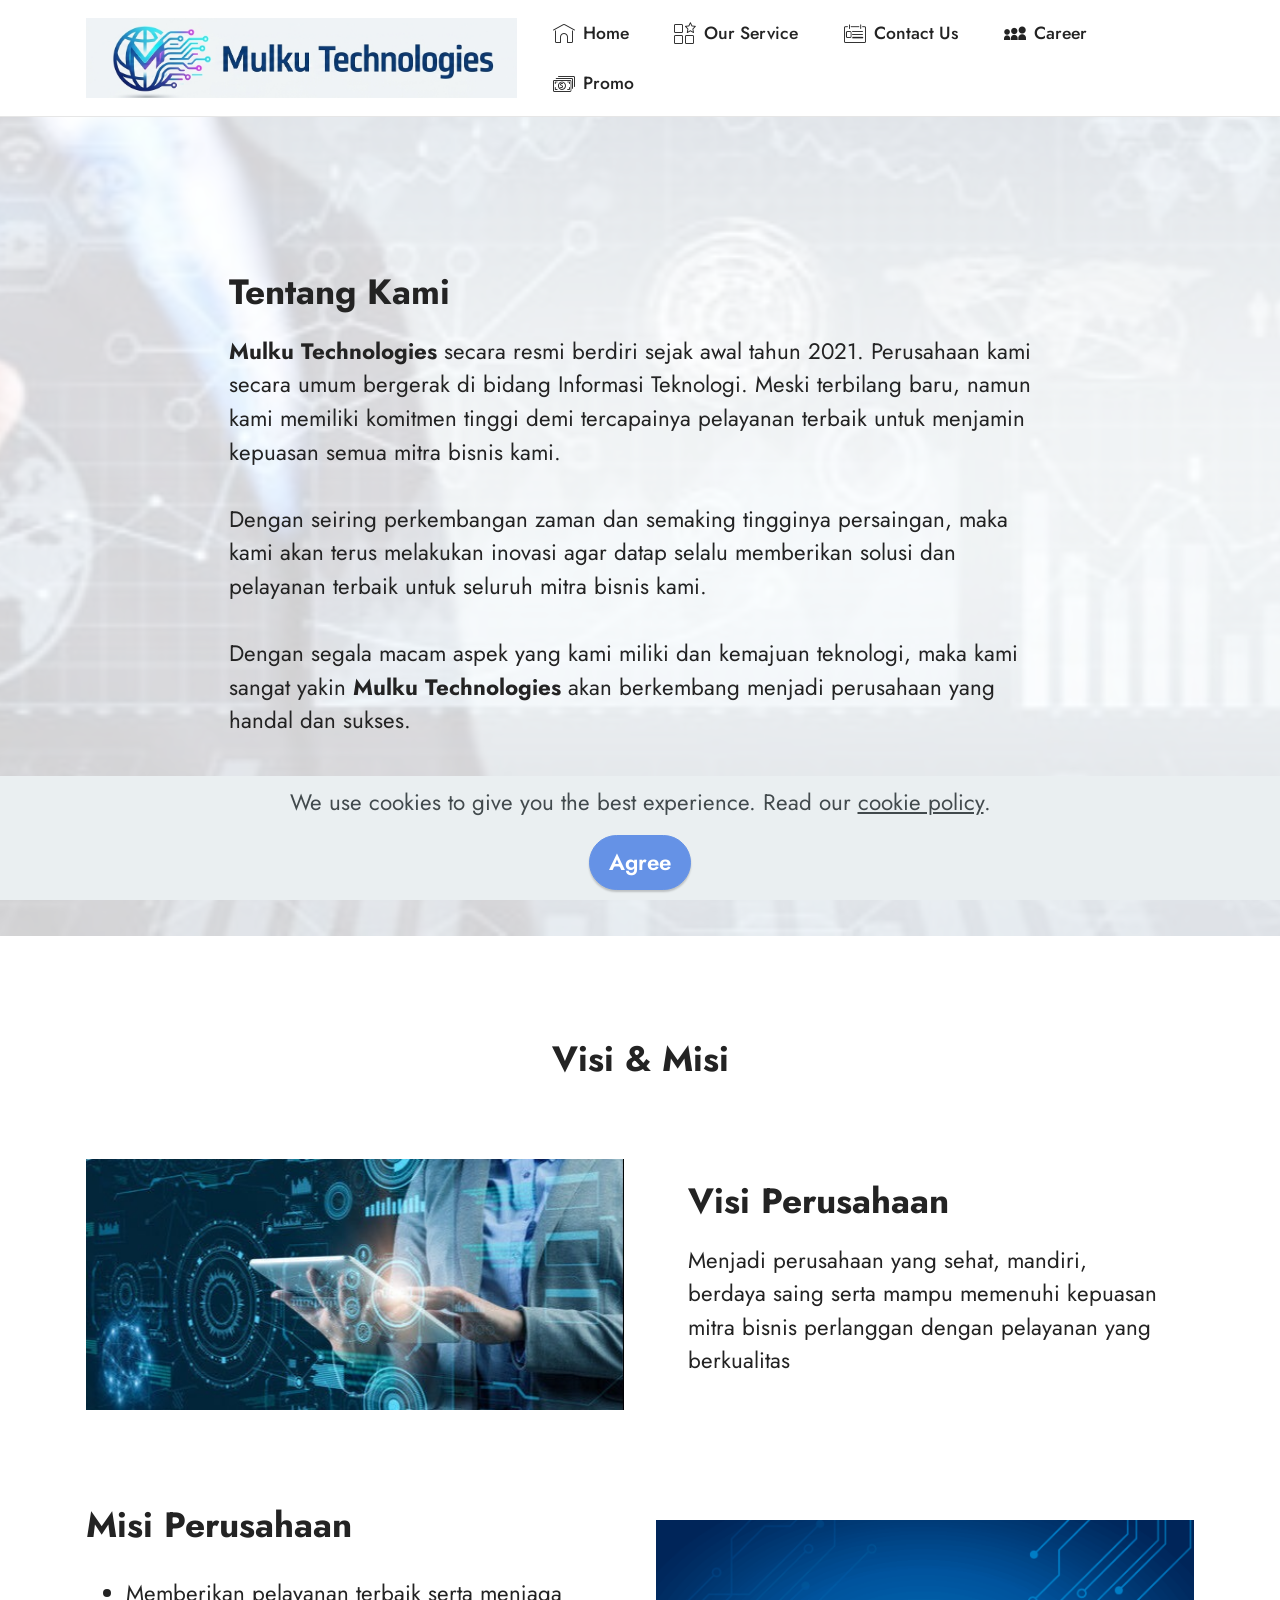
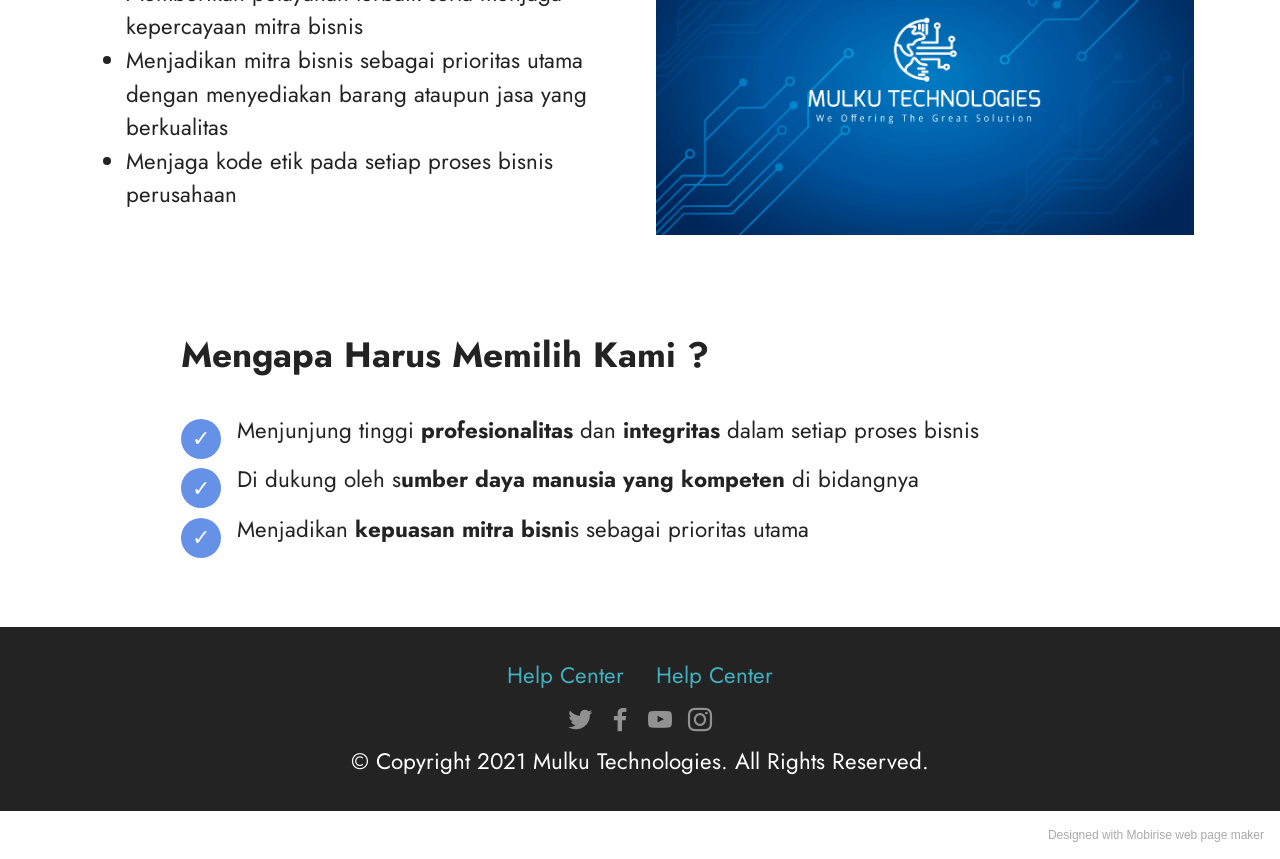
<file: index.html>
<!DOCTYPE html>
<html  >
<head>
  <!-- Site made with Mobirise Website Builder v5.3.0, https://mobirise.com -->
  <meta charset="UTF-8">
  <meta http-equiv="X-UA-Compatible" content="IE=edge">
  <meta name="generator" content="Mobirise v5.3.0, mobirise.com">
  <meta name="viewport" content="width=device-width, initial-scale=1, minimum-scale=1">
  <link rel="shortcut icon" href="assets/images/master-logo-only-mulku-316x341.png" type="image/x-icon">
  <meta name="description" content=".: Mulku Technologies Official Web :.">
  
  
  <title>Home</title>
  <link rel="stylesheet" href="assets/web/assets/mobirise-icons2/mobirise2.css">
  <link rel="stylesheet" href="assets/web/assets/mobirise-icons/mobirise-icons.css">
  <link rel="stylesheet" href="assets/tether/tether.min.css">
  <link rel="stylesheet" href="assets/bootstrap/css/bootstrap.min.css">
  <link rel="stylesheet" href="assets/bootstrap/css/bootstrap-grid.min.css">
  <link rel="stylesheet" href="assets/bootstrap/css/bootstrap-reboot.min.css">
  <link rel="stylesheet" href="assets/web/assets/gdpr-plugin/gdpr-styles.css">
  <link rel="stylesheet" href="assets/dropdown/css/style.css">
  <link rel="stylesheet" href="assets/socicon/css/styles.css">
  <link rel="stylesheet" href="assets/theme/css/style.css">
  <link rel="preload" as="style" href="assets/mobirise/css/mbr-additional.css"><link rel="stylesheet" href="assets/mobirise/css/mbr-additional.css" type="text/css">
  
  
  
  
</head>
<body>
  
  <section class="menu cid-s48OLK6784" once="menu" id="menu1-h">
    
    <nav class="navbar navbar-dropdown navbar-fixed-top navbar-expand-lg">
        <div class="container">
            <div class="navbar-brand">
                <span class="navbar-logo">
                    <a href="https://mobiri.se">
                        <img src="assets/images/master-logo-only-mulku-316x341.png" alt="Mobirise" style="height: 5rem;">
                    </a>
                </span>
            
            </div>
            <button class="navbar-toggler" type="button" data-toggle="collapse" data-target="#navbarSupportedContent" aria-controls="navbarNavAltMarkup" aria-expanded="false" aria-label="Toggle navigation">
                <div class="hamburger">
                    <span></span>
                    <span></span>
                    <span></span>
                    <span></span>
                </div>
            </button>
            <div class="collapse navbar-collapse" id="navbarSupportedContent">
                <ul class="navbar-nav nav-dropdown nav-right" data-app-modern-menu="true"><li class="nav-item"><a class="nav-link link text-black text-primary display-4" href="index.html"><span class="mbri-home mbr-iconfont mbr-iconfont-btn"></span>Home</a></li>
                    <li class="nav-item"><a class="nav-link link text-black text-primary display-4" href="page3.html"><span class="mbri-features mbr-iconfont mbr-iconfont-btn"></span>
                            Our Service</a></li><li class="nav-item"><a class="nav-link link text-black text-primary display-4" href="page1.html"><span class="mbri-contact-form mbr-iconfont mbr-iconfont-btn"></span>
                            Contact Us</a></li><li class="nav-item"><a class="nav-link link text-black text-primary display-4" href="page2.html"><span class="socicon socicon-myspace mbr-iconfont mbr-iconfont-btn"></span>Career</a></li><li class="nav-item"><a class="nav-link link text-black text-primary display-4" href="page5.html"><span class="mbri-cash mbr-iconfont mbr-iconfont-btn"></span>Promo</a></li></ul>
                
                
            </div>
        </div>
    </nav>

</section>

<section class="header1 cid-s48MCQYojq mbr-fullscreen mbr-parallax-background" id="header1-f">

    

    <div class="mbr-overlay" style="opacity: 0.8; background-color: rgb(255, 255, 255);"></div>

    <div class="align-center container">
        <div class="row justify-content-center">
            <div class="col-12 col-lg-9">
                <h1 class="mbr-section-title mbr-fonts-style mb-3 display-5"><strong>Tentang Kami</strong></h1>
                
                <p class="mbr-text mbr-fonts-style display-7"><strong>Mulku Technologies</strong> secara resmi berdiri sejak awal tahun 2021. Perusahaan kami secara umum bergerak di bidang Informasi Teknologi. Meski terbilang baru, namun kami memiliki komitmen tinggi demi tercapainya pelayanan terbaik untuk menjamin kepuasan semua mitra bisnis kami.<br><br>Dengan seiring perkembangan zaman dan semaking tingginya persaingan, maka kami akan terus melakukan inovasi agar datap selalu memberikan solusi dan pelayanan terbaik untuk seluruh mitra bisnis kami.<br><br>Dengan segala macam aspek yang kami miliki dan kemajuan teknologi, maka kami sangat yakin <strong>Mulku Technologies</strong> akan berkembang menjadi perusahaan yang handal dan sukses.</p>
                
            </div>
        </div>
    </div>
</section>

<section class="content1 cid-s48udlf8KU" id="content1-8">
    
    <div class="container">
        <div class="row justify-content-center">
            <div class="title col-12 col-md-12">
                <h3 class="mbr-section-title mbr-fonts-style align-center mb-4 display-2"><strong>Visi &amp; Misi</strong></h3>
                
                
            </div>
        </div>
    </div>
</section>

<section class="image1 cid-stiAfk1iao" id="image1-1s">
    

    

    <div class="container">
        <div class="row align-items-center">
            <div class="col-12 col-lg-6">
                <div class="image-wrapper">
                    <img src="assets/images/240-f-383510393-edgjjdwe0jyfavoghg6rmarkii91ndmr-505x240.jpeg" alt="Mobirise">
                    
                </div>
            </div>
            <div class="col-12 col-lg">
                <div class="text-wrapper">
                    <h3 class="mbr-section-title mbr-fonts-style mb-3 display-5">
                        <strong>Visi Perusahaan</strong></h3>
                    <p class="mbr-text mbr-fonts-style display-7">
                        Menjadi perusahaan yang sehat, mandiri, berdaya saing serta mampu memenuhi kepuasan mitra bisnis perlanggan dengan pelayanan yang berkualitas</p>
                </div>
            </div>
        </div>
    </div>
</section>

<section class="features11 cid-stffKd2B7k" id="features12-1r">

    
    
    <div class="container">
        <div class="row align-items-center">
            <div class="col-12 col-lg">
                <div class="card-wrapper">
                    <div class="card-box">
                        <h4 class="card-title mbr-fonts-style mb-4 display-2">
                            <strong>Misi Perusahaan</strong></h4>
                        
                        <div class="mbr-text mbr-fonts-style counter-container display-7">
                            <ul>
                                <li>Memberikan pelayanan terbaik serta menjaga kepercayaan mitra bisnis</li>
                                <li>Menjadikan mitra bisnis sebagai prioritas utama dengan menyediakan barang ataupun jasa yang berkualitas</li>
                                <li>Menjaga kode etik pada setiap proses bisnis perusahaan</li>
                            </ul>
                        </div>
                        
                    </div>
                </div>
            </div>
            <div class="col-12 col-lg-6 md-pb">
                <div class="image-wrapper">
                    <img src="assets/images/name-card-mulku-2000x2252.png" alt="Mobirise">
                </div>
            </div>
        </div>
    </div>
</section>

<section class="content8 cid-stf8Bh9RfG" id="content8-1j">
    
    <div class="container">
        <div class="row justify-content-center">
            <div class="counter-container col-md-12 col-lg-10">
                <h4 class="mbr-section-title mbr-fonts-style mb-4 display-5"><strong>
                    Mengapa Harus Memilih Kami ?</strong></h4>
                <div class="mbr-text mbr-fonts-style display-7">
                    <ul>
                        <li>Menjunjung tinggi <strong>profesionalitas </strong>dan <strong>integritas </strong>dalam setiap proses bisnis</li>
                        <li>Di dukung oleh s<strong>umber daya manusia yang kompeten</strong> di bidangnya</li>
                        <li>Menjadikan <strong>kepuasan mitra bisni</strong>s sebagai prioritas utama</li>
                    </ul>
                </div>
            </div>
        </div>
    </div>
</section>




<section class="footer3 cid-s48P1Icc8J" once="footers" id="footer3-i">

    

    

    <div class="container">
        <div class="media-container-row align-center mbr-white">
            <div class="row row-links">
                <ul class="foot-menu">
                    
                    
                    
                    
                    
                <li class="foot-menu-item mbr-fonts-style display-7"><a href="mailto:solution.mulku@gmail.com" class="text-success text-primary">Help Center</a></li><li class="foot-menu-item mbr-fonts-style display-7"><a href="mailto:solution.mulku@gmail.com" class="text-success text-primary">Help Center</a></li></ul>
            </div>
            <div class="row social-row">
                <div class="social-list align-right pb-2">
                    
                    
                    
                    
                    
                    
                <div class="soc-item">
                        <a href="https://twitter.com/mobirise" target="_blank">
                            <span class="socicon-twitter socicon mbr-iconfont mbr-iconfont-social"></span>
                        </a>
                    </div><div class="soc-item">
                        <a href="https://www.facebook.com/pages/Mobirise/1616226671953247" target="_blank">
                            <span class="socicon-facebook socicon mbr-iconfont mbr-iconfont-social"></span>
                        </a>
                    </div><div class="soc-item">
                        <a href="https://www.youtube.com/c/mobirise" target="_blank">
                            <span class="socicon-youtube socicon mbr-iconfont mbr-iconfont-social"></span>
                        </a>
                    </div><div class="soc-item">
                        <a href="https://instagram.com/mobirise" target="_blank">
                            <span class="mbr-iconfont mbr-iconfont-social socicon-instagram socicon"></span>
                        </a>
                    </div></div>
            </div>
            <div class="row row-copirayt">
                <p class="mbr-text mb-0 mbr-fonts-style mbr-white align-center display-7">
                    © Copyright 2021 Mulku Technologies. All Rights Reserved.
                </p>
            </div>
        </div>
    </div>
</section><section style="background-color: #fff; font-family: -apple-system, BlinkMacSystemFont, 'Segoe UI', 'Roboto', 'Helvetica Neue', Arial, sans-serif; color:#aaa; font-size:12px; padding: 0; align-items: center; display: flex;"><a href="https://mobirise.site/t" style="flex: 1 1; height: 3rem; padding-left: 1rem;"></a><p style="flex: 0 0 auto; margin:0; padding-right:1rem;"><a href="https://mobirise.site/i" style="color:#aaa;">Designed with Mobirise</a> web page maker</p></section><script src="assets/web/assets/jquery/jquery.min.js"></script>  <script src="assets/popper/popper.min.js"></script>  <script src="assets/tether/tether.min.js"></script>  <script src="assets/bootstrap/js/bootstrap.min.js"></script>  <script src="assets/web/assets/cookies-alert-plugin/cookies-alert-core.js"></script>  <script src="assets/web/assets/cookies-alert-plugin/cookies-alert-script.js"></script>  <script src="assets/smoothscroll/smooth-scroll.js"></script>  <script src="assets/parallax/jarallax.min.js"></script>  <script src="assets/dropdown/js/nav-dropdown.js"></script>  <script src="assets/dropdown/js/navbar-dropdown.js"></script>  <script src="assets/touchswipe/jquery.touch-swipe.min.js"></script>  <script src="assets/theme/js/script.js"></script>  
  
  
<input name="cookieData" type="hidden" data-cookie-customDialogSelector='null' data-cookie-colorText='#424a4d' data-cookie-colorBg='rgba(234, 239, 241, 0.99)' data-cookie-textButton='Agree' data-cookie-colorButton='' data-cookie-colorLink='#424a4d' data-cookie-underlineLink='true' data-cookie-text="We use cookies to give you the best experience. Read our <a href='privacy.html'>cookie policy</a>.">
  </body>
</html>
</file>
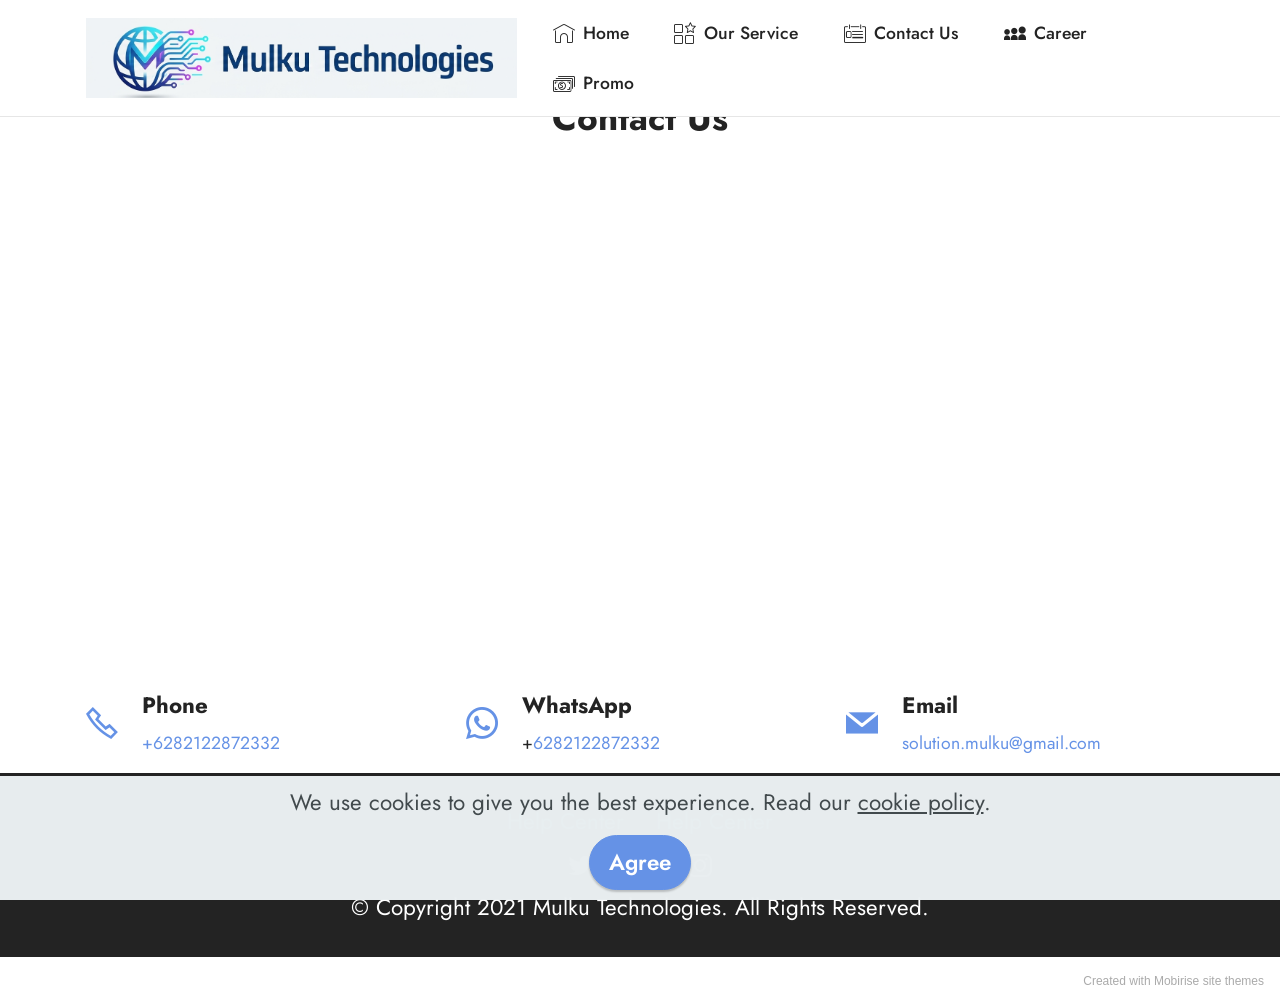
<file: page1.html>
<!DOCTYPE html>
<html  >
<head>
  <!-- Site made with Mobirise Website Builder v5.3.0, https://mobirise.com -->
  <meta charset="UTF-8">
  <meta http-equiv="X-UA-Compatible" content="IE=edge">
  <meta name="generator" content="Mobirise v5.3.0, mobirise.com">
  <meta name="viewport" content="width=device-width, initial-scale=1, minimum-scale=1">
  <link rel="shortcut icon" href="assets/images/master-logo-only-mulku-316x341.png" type="image/x-icon">
  <meta name="description" content=".: Mulku Technologies Official Web :.">
  
  
  <title>Contact Us</title>
  <link rel="stylesheet" href="assets/web/assets/mobirise-icons/mobirise-icons.css">
  <link rel="stylesheet" href="assets/web/assets/mobirise-icons2/mobirise2.css">
  <link rel="stylesheet" href="assets/tether/tether.min.css">
  <link rel="stylesheet" href="assets/bootstrap/css/bootstrap.min.css">
  <link rel="stylesheet" href="assets/bootstrap/css/bootstrap-grid.min.css">
  <link rel="stylesheet" href="assets/bootstrap/css/bootstrap-reboot.min.css">
  <link rel="stylesheet" href="assets/web/assets/gdpr-plugin/gdpr-styles.css">
  <link rel="stylesheet" href="assets/dropdown/css/style.css">
  <link rel="stylesheet" href="assets/socicon/css/styles.css">
  <link rel="stylesheet" href="assets/theme/css/style.css">
  <link rel="preload" as="style" href="assets/mobirise/css/mbr-additional.css"><link rel="stylesheet" href="assets/mobirise/css/mbr-additional.css" type="text/css">
  
  
  
  
</head>
<body>
  
  <section class="menu cid-steiyhSAha" once="menu" id="menu1-t">
    
    <nav class="navbar navbar-dropdown navbar-fixed-top navbar-expand-lg">
        <div class="container">
            <div class="navbar-brand">
                <span class="navbar-logo">
                    <a href="https://mobiri.se">
                        <img src="assets/images/master-logo-only-mulku-316x341.png" alt="Mobirise" style="height: 5rem;">
                    </a>
                </span>
                            </div>
            <button class="navbar-toggler" type="button" data-toggle="collapse" data-target="#navbarSupportedContent" aria-controls="navbarNavAltMarkup" aria-expanded="false" aria-label="Toggle navigation">
                <div class="hamburger">
                    <span></span>
                    <span></span>
                    <span></span>
                    <span></span>
                </div>
            </button>
            <div class="collapse navbar-collapse" id="navbarSupportedContent">
                <ul class="navbar-nav nav-dropdown nav-right" data-app-modern-menu="true"><li class="nav-item"><a class="nav-link link text-black text-primary display-4" href="index.html"><span class="mbri-home mbr-iconfont mbr-iconfont-btn"></span>Home</a></li>
                    <li class="nav-item"><a class="nav-link link text-black text-primary display-4" href="page3.html"><span class="mbri-features mbr-iconfont mbr-iconfont-btn"></span>
                            Our Service</a></li><li class="nav-item"><a class="nav-link link text-black text-primary display-4" href="page1.html"><span class="mbri-contact-form mbr-iconfont mbr-iconfont-btn"></span>
                            Contact Us</a></li><li class="nav-item"><a class="nav-link link text-black text-primary display-4" href="page2.html"><span class="socicon socicon-myspace mbr-iconfont mbr-iconfont-btn"></span>Career</a></li><li class="nav-item"><a class="nav-link link text-black text-primary display-4" href="page5.html"><span class="mbri-cash mbr-iconfont mbr-iconfont-btn"></span>Promo</a></li></ul>
                
                
            </div>
        </div>
    </nav>

</section>

<section class="map1 cid-steqhSHS1U" id="map1-17">
    
    
    <div class="container">
        <div class="mbr-section-head mb-4">
            <h3 class="mbr-section-title mbr-fonts-style align-center mb-0 display-5">
                <strong>Contact Us</strong></h3>
            
        </div>
        <div class="google-map"><iframe frameborder="0" style="border:0" src="https://www.google.com/maps/embed?pb=!1m18!1m12!1m3!1d3966.3408566721037!2d106.98908281534997!3d-6.218703495498315!2m3!1f0!2f0!3f0!3m2!1i1024!2i768!4f13.1!3m3!1m2!1s0x2e698dce2c059b1b%3A0x8415fd784e37df2c!2sJl.%20Dempo%201%20Blok%20F%20No.28%2C%20RT.007%2FRW.019%2C%20Harapan%20Jaya%2C%20Kec.%20Bekasi%20Utara%2C%20Kota%20Bks%2C%20Jawa%20Barat%2017124!5e0!3m2!1sid!2sid!4v1617186365900!5m2!1sid!2sid" allowfullscreen=""></iframe></div>
    </div>
</section>

<section class="features14 cid-steqdxozRk" id="features15-16">

    
    
    <div class="container">
        <div class="row justify-content-center">
            <div class="card col-12 col-md-6 col-lg-4">
                <div class="card-wrapper">
                    <span class="mbr-iconfont m-auto mobi-mbri-phone mobi-mbri"></span>
                    <div class="card-box">
                        <h4 class="card-title mbr-fonts-style mb-2 display-7"><strong>Phone</strong></h4>
                        <h5 class="card-text mbr-fonts-style display-4"><a href="tel:+6282122872332" class="text-primary">+6282122872332</a></h5>
                    </div>
                </div>
            </div>
            <div class="card col-12 col-md-6 col-lg-4">
                <div class="card-wrapper">
                    <span class="mbr-iconfont m-auto socicon-whatsapp socicon"></span>
                    <div class="card-box">
                        <h4 class="card-title mbr-fonts-style mb-2 display-7"><strong>WhatsApp</strong></h4>
                        <h5 class="card-text mbr-fonts-style display-4">+<a href="https://wa.me/6282122872332" class="text-primary">6282122872332</a></h5>
                    </div>
                </div>
            </div>
            <div class="card col-12 col-md-6 col-lg-4">
                <div class="card-wrapper">
                    <span class="mbr-iconfont m-auto socicon-mail socicon"></span>
                    <div class="card-box">
                        <h4 class="card-title mbr-fonts-style mb-2 display-7"><strong>Email</strong></h4>
                        <h5 class="card-text mbr-fonts-style display-4"><a href="mailto:solution.mulku@gmail.com" class="text-primary">solution.mulku@gmail.com</a></h5>
                    </div>

                </div>
            </div>
            
        </div>
    </div>
</section>

<section class="footer3 cid-steiyiOOHH" once="footers" id="footer3-u">

    

    

    <div class="container">
        <div class="media-container-row align-center mbr-white">
            <div class="row row-links">
                <ul class="foot-menu">
                    
                    
                    
                    
                    
                <li class="foot-menu-item mbr-fonts-style display-7"><a href="mailto:solution.mulku@gmail.com" class="text-success text-primary">Help Center</a></li><li class="foot-menu-item mbr-fonts-style display-7"><a href="mailto:solution.mulku@gmail.com" class="text-success text-primary">Help Center</a></li></ul>
            </div>
            <div class="row social-row">
                <div class="social-list align-right pb-2">
                    
                    
                    
                    
                    
                    
                <div class="soc-item">
                        <a href="https://twitter.com/mobirise" target="_blank">
                            <span class="socicon-twitter socicon mbr-iconfont mbr-iconfont-social"></span>
                        </a>
                    </div><div class="soc-item">
                        <a href="https://www.facebook.com/pages/Mobirise/1616226671953247" target="_blank">
                            <span class="socicon-facebook socicon mbr-iconfont mbr-iconfont-social"></span>
                        </a>
                    </div><div class="soc-item">
                        <a href="https://www.youtube.com/c/mobirise" target="_blank">
                            <span class="socicon-youtube socicon mbr-iconfont mbr-iconfont-social"></span>
                        </a>
                    </div><div class="soc-item">
                        <a href="https://instagram.com/mobirise" target="_blank">
                            <span class="mbr-iconfont mbr-iconfont-social socicon-instagram socicon"></span>
                        </a>
                    </div></div>
            </div>
            <div class="row row-copirayt">
                <p class="mbr-text mb-0 mbr-fonts-style mbr-white align-center display-7">
                    © Copyright 2021 Mulku Technologies. All Rights Reserved.
                </p>
            </div>
        </div>
    </div>
</section><section style="background-color: #fff; font-family: -apple-system, BlinkMacSystemFont, 'Segoe UI', 'Roboto', 'Helvetica Neue', Arial, sans-serif; color:#aaa; font-size:12px; padding: 0; align-items: center; display: flex;"><a href="https://mobirise.site/o" style="flex: 1 1; height: 3rem; padding-left: 1rem;"></a><p style="flex: 0 0 auto; margin:0; padding-right:1rem;">Created with Mobirise <a href="https://mobirise.site/u" style="color:#aaa;">site</a> themes</p></section><script src="assets/web/assets/jquery/jquery.min.js"></script>  <script src="assets/popper/popper.min.js"></script>  <script src="assets/tether/tether.min.js"></script>  <script src="assets/bootstrap/js/bootstrap.min.js"></script>  <script src="assets/web/assets/cookies-alert-plugin/cookies-alert-core.js"></script>  <script src="assets/web/assets/cookies-alert-plugin/cookies-alert-script.js"></script>  <script src="assets/smoothscroll/smooth-scroll.js"></script>  <script src="assets/dropdown/js/nav-dropdown.js"></script>  <script src="assets/dropdown/js/navbar-dropdown.js"></script>  <script src="assets/touchswipe/jquery.touch-swipe.min.js"></script>  <script src="assets/theme/js/script.js"></script>  
  
  
<input name="cookieData" type="hidden" data-cookie-customDialogSelector='null' data-cookie-colorText='#424a4d' data-cookie-colorBg='rgba(234, 239, 241, 0.99)' data-cookie-textButton='Agree' data-cookie-colorButton='' data-cookie-colorLink='#424a4d' data-cookie-underlineLink='true' data-cookie-text="We use cookies to give you the best experience. Read our <a href='privacy.html'>cookie policy</a>.">
  </body>
</html>
</file>
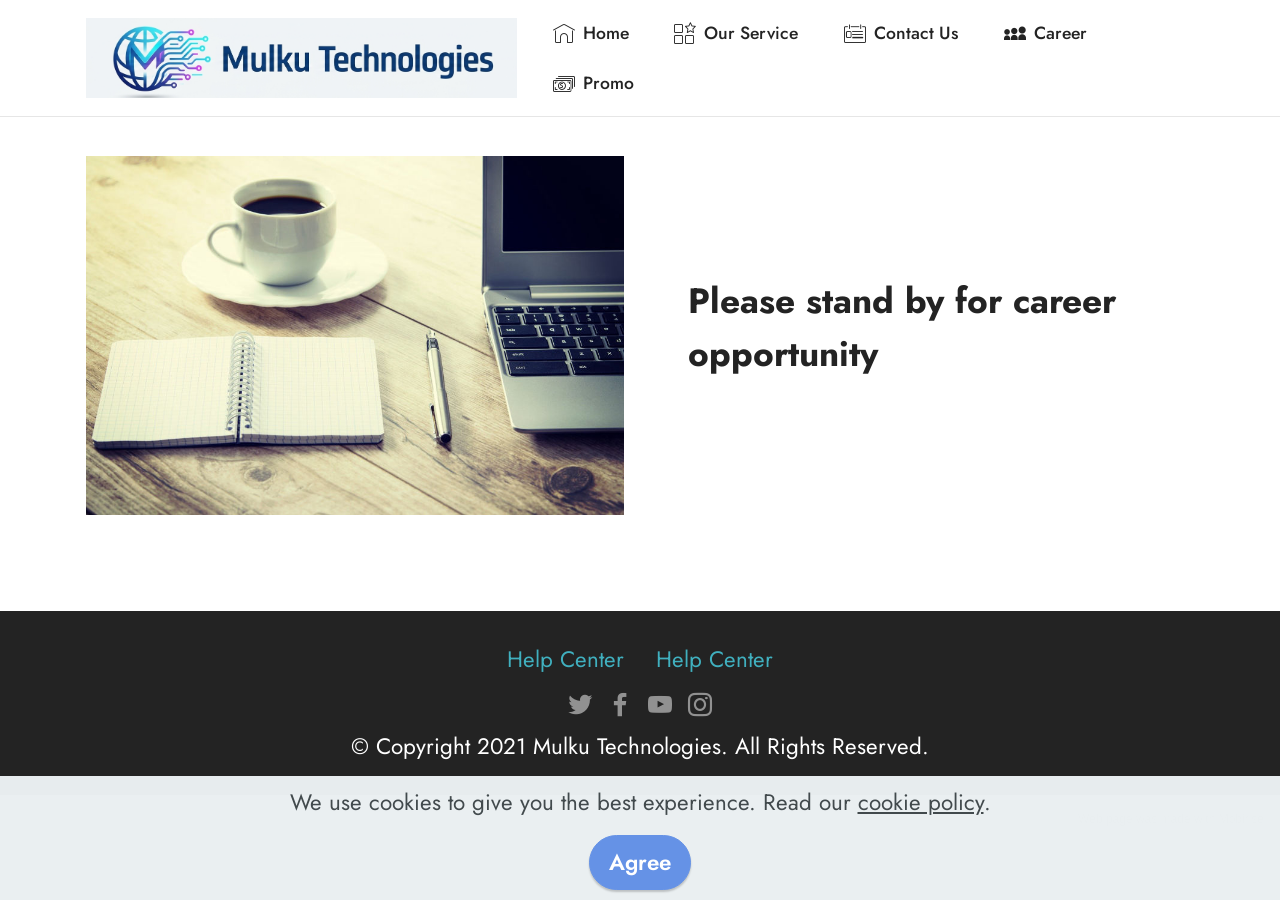
<file: page2.html>
<!DOCTYPE html>
<html  >
<head>
  <!-- Site made with Mobirise Website Builder v5.3.0, https://mobirise.com -->
  <meta charset="UTF-8">
  <meta http-equiv="X-UA-Compatible" content="IE=edge">
  <meta name="generator" content="Mobirise v5.3.0, mobirise.com">
  <meta name="viewport" content="width=device-width, initial-scale=1, minimum-scale=1">
  <link rel="shortcut icon" href="assets/images/master-logo-only-mulku-316x341.png" type="image/x-icon">
  <meta name="description" content=".: Mulku Technologies Official Web :.">
  
  
  <title>Career</title>
  <link rel="stylesheet" href="assets/web/assets/mobirise-icons/mobirise-icons.css">
  <link rel="stylesheet" href="assets/tether/tether.min.css">
  <link rel="stylesheet" href="assets/bootstrap/css/bootstrap.min.css">
  <link rel="stylesheet" href="assets/bootstrap/css/bootstrap-grid.min.css">
  <link rel="stylesheet" href="assets/bootstrap/css/bootstrap-reboot.min.css">
  <link rel="stylesheet" href="assets/web/assets/gdpr-plugin/gdpr-styles.css">
  <link rel="stylesheet" href="assets/dropdown/css/style.css">
  <link rel="stylesheet" href="assets/socicon/css/styles.css">
  <link rel="stylesheet" href="assets/theme/css/style.css">
  <link rel="preload" as="style" href="assets/mobirise/css/mbr-additional.css"><link rel="stylesheet" href="assets/mobirise/css/mbr-additional.css" type="text/css">
  
  
  
  
</head>
<body>
  
  <section class="menu cid-stekgCdVC9" once="menu" id="menu1-y">
    
    <nav class="navbar navbar-dropdown navbar-fixed-top navbar-expand-lg">
        <div class="container">
            <div class="navbar-brand">
                <span class="navbar-logo">
                    <a href="https://mobiri.se">
                        <img src="assets/images/master-logo-only-mulku-316x341.png" alt="Mobirise" style="height: 5rem;">
                    </a>
                </span>
                
            </div>
            <button class="navbar-toggler" type="button" data-toggle="collapse" data-target="#navbarSupportedContent" aria-controls="navbarNavAltMarkup" aria-expanded="false" aria-label="Toggle navigation">
                <div class="hamburger">
                    <span></span>
                    <span></span>
                    <span></span>
                    <span></span>
                </div>
            </button>
            <div class="collapse navbar-collapse" id="navbarSupportedContent">
                <ul class="navbar-nav nav-dropdown nav-right" data-app-modern-menu="true"><li class="nav-item"><a class="nav-link link text-black text-primary display-4" href="index.html"><span class="mbri-home mbr-iconfont mbr-iconfont-btn"></span>Home</a></li>
                    <li class="nav-item"><a class="nav-link link text-black text-primary display-4" href="page3.html"><span class="mbri-features mbr-iconfont mbr-iconfont-btn"></span>
                            Our Service</a></li><li class="nav-item"><a class="nav-link link text-black text-primary display-4" href="page1.html"><span class="mbri-contact-form mbr-iconfont mbr-iconfont-btn"></span>
                            Contact Us</a></li><li class="nav-item"><a class="nav-link link text-black text-primary display-4" href="page2.html"><span class="socicon socicon-myspace mbr-iconfont mbr-iconfont-btn"></span>Career</a></li><li class="nav-item"><a class="nav-link link text-black text-primary display-4" href="page5.html"><span class="mbri-cash mbr-iconfont mbr-iconfont-btn"></span>Promo</a></li></ul>
                
                
            </div>
        </div>
    </nav>

</section>

<section class="image1 cid-stenVzkzXC" id="image1-13">
    

    

    <div class="container">
        <div class="row align-items-center">
            <div class="col-12 col-lg-6">
                <div class="image-wrapper">
                    <img src="assets/images/mbr-896x598.jpg" alt="">
                    
                </div>
            </div>
            <div class="col-12 col-lg">
                <div class="text-wrapper">
                    <h3 class="mbr-section-title mbr-fonts-style mb-3 display-5">
                        <strong>Please stand by for career opportunity</strong></h3>
                    
                </div>
            </div>
        </div>
    </div>
</section>

<section class="footer3 cid-stekgEsOUx" once="footers" id="footer3-10">

    

    

    <div class="container">
        <div class="media-container-row align-center mbr-white">
            <div class="row row-links">
                <ul class="foot-menu">
                    
                    
                    
                    
                    
                <li class="foot-menu-item mbr-fonts-style display-7"><a href="mailto:solution.mulku@gmail.com" class="text-success text-primary">Help Center</a></li><li class="foot-menu-item mbr-fonts-style display-7"><a href="mailto:solution.mulku@gmail.com" class="text-success text-primary">Help Center</a></li></ul>
            </div>
            <div class="row social-row">
                <div class="social-list align-right pb-2">
                    
                    
                    
                    
                    
                    
                <div class="soc-item">
                        <a href="https://twitter.com/mobirise" target="_blank">
                            <span class="socicon-twitter socicon mbr-iconfont mbr-iconfont-social"></span>
                        </a>
                    </div><div class="soc-item">
                        <a href="https://www.facebook.com/pages/Mobirise/1616226671953247" target="_blank">
                            <span class="socicon-facebook socicon mbr-iconfont mbr-iconfont-social"></span>
                        </a>
                    </div><div class="soc-item">
                        <a href="https://www.youtube.com/c/mobirise" target="_blank">
                            <span class="socicon-youtube socicon mbr-iconfont mbr-iconfont-social"></span>
                        </a>
                    </div><div class="soc-item">
                        <a href="https://instagram.com/mobirise" target="_blank">
                            <span class="mbr-iconfont mbr-iconfont-social socicon-instagram socicon"></span>
                        </a>
                    </div></div>
            </div>
            <div class="row row-copirayt">
                <p class="mbr-text mb-0 mbr-fonts-style mbr-white align-center display-7">
                    © Copyright 2021 Mulku Technologies. All Rights Reserved.
                </p>
            </div>
        </div>
    </div>
</section><section style="background-color: #fff; font-family: -apple-system, BlinkMacSystemFont, 'Segoe UI', 'Roboto', 'Helvetica Neue', Arial, sans-serif; color:#aaa; font-size:12px; padding: 0; align-items: center; display: flex;"><a href="https://mobirise.site/e" style="flex: 1 1; height: 3rem; padding-left: 1rem;"></a><p style="flex: 0 0 auto; margin:0; padding-right:1rem;">Web page was <a href="https://mobirise.site/g" style="color:#aaa;">made</a> with Mobirise</p></section><script src="assets/web/assets/jquery/jquery.min.js"></script>  <script src="assets/popper/popper.min.js"></script>  <script src="assets/tether/tether.min.js"></script>  <script src="assets/bootstrap/js/bootstrap.min.js"></script>  <script src="assets/web/assets/cookies-alert-plugin/cookies-alert-core.js"></script>  <script src="assets/web/assets/cookies-alert-plugin/cookies-alert-script.js"></script>  <script src="assets/smoothscroll/smooth-scroll.js"></script>  <script src="assets/dropdown/js/nav-dropdown.js"></script>  <script src="assets/dropdown/js/navbar-dropdown.js"></script>  <script src="assets/touchswipe/jquery.touch-swipe.min.js"></script>  <script src="assets/theme/js/script.js"></script>  
  
  
<input name="cookieData" type="hidden" data-cookie-customDialogSelector='null' data-cookie-colorText='#424a4d' data-cookie-colorBg='rgba(234, 239, 241, 0.99)' data-cookie-textButton='Agree' data-cookie-colorButton='' data-cookie-colorLink='#424a4d' data-cookie-underlineLink='true' data-cookie-text="We use cookies to give you the best experience. Read our <a href='privacy.html'>cookie policy</a>.">
  </body>
</html>
</file>
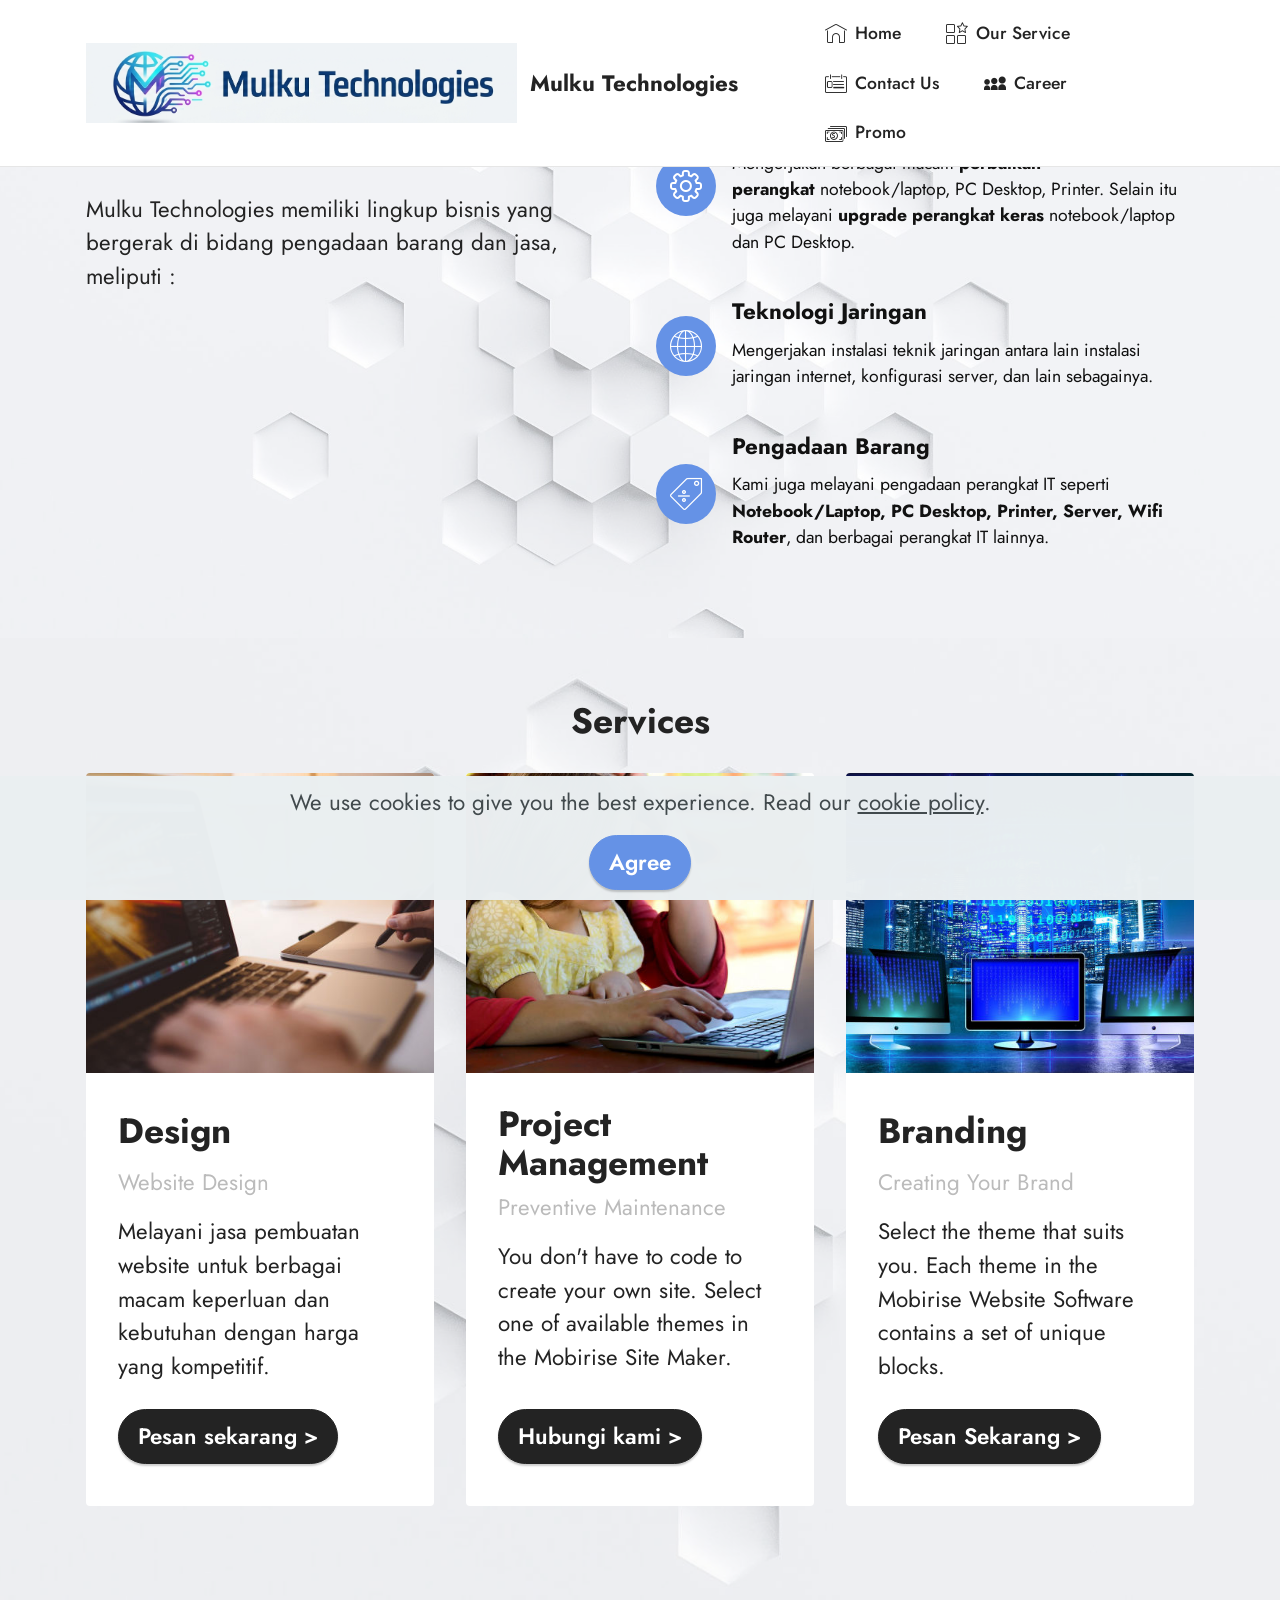
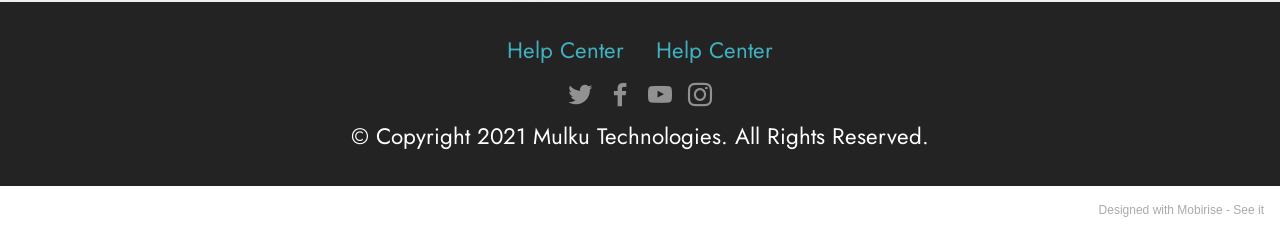
<file: page3.html>
<!DOCTYPE html>
<html  >
<head>
  <!-- Site made with Mobirise Website Builder v5.3.0, https://mobirise.com -->
  <meta charset="UTF-8">
  <meta http-equiv="X-UA-Compatible" content="IE=edge">
  <meta name="generator" content="Mobirise v5.3.0, mobirise.com">
  <meta name="viewport" content="width=device-width, initial-scale=1, minimum-scale=1">
  <link rel="shortcut icon" href="assets/images/master-logo-only-mulku-316x341.png" type="image/x-icon">
  <meta name="description" content=".: Mulku Technologies Official Web :.">
  
  
  <title>Feature</title>
  <link rel="stylesheet" href="assets/web/assets/mobirise-icons2/mobirise2.css">
  <link rel="stylesheet" href="assets/web/assets/mobirise-icons/mobirise-icons.css">
  <link rel="stylesheet" href="assets/web/assets/mobirise-icons-bold/mobirise-icons-bold.css">
  <link rel="stylesheet" href="assets/tether/tether.min.css">
  <link rel="stylesheet" href="assets/bootstrap/css/bootstrap.min.css">
  <link rel="stylesheet" href="assets/bootstrap/css/bootstrap-grid.min.css">
  <link rel="stylesheet" href="assets/bootstrap/css/bootstrap-reboot.min.css">
  <link rel="stylesheet" href="assets/web/assets/gdpr-plugin/gdpr-styles.css">
  <link rel="stylesheet" href="assets/dropdown/css/style.css">
  <link rel="stylesheet" href="assets/socicon/css/styles.css">
  <link rel="stylesheet" href="assets/theme/css/style.css">
  <link rel="preload" as="style" href="assets/mobirise/css/mbr-additional.css"><link rel="stylesheet" href="assets/mobirise/css/mbr-additional.css" type="text/css">
  
  
  
  
</head>
<body>
  
  <section class="menu cid-steUvMONzl" once="menu" id="menu1-1e">
    
    <nav class="navbar navbar-dropdown navbar-fixed-top navbar-expand-lg">
        <div class="container">
            <div class="navbar-brand">
                <span class="navbar-logo">
                    <a href="https://mobiri.se">
                        <img src="assets/images/master-logo-only-mulku-316x341.png" alt="Mobirise" style="height: 5rem;">
                    </a>
                </span>
                <span class="navbar-caption-wrap"><a class="navbar-caption text-black display-7" href="https://mobiri.se">Mulku Technologies</a></span>
            </div>
            <button class="navbar-toggler" type="button" data-toggle="collapse" data-target="#navbarSupportedContent" aria-controls="navbarNavAltMarkup" aria-expanded="false" aria-label="Toggle navigation">
                <div class="hamburger">
                    <span></span>
                    <span></span>
                    <span></span>
                    <span></span>
                </div>
            </button>
            <div class="collapse navbar-collapse" id="navbarSupportedContent">
                <ul class="navbar-nav nav-dropdown nav-right" data-app-modern-menu="true"><li class="nav-item"><a class="nav-link link text-black text-primary display-4" href="index.html"><span class="mbri-home mbr-iconfont mbr-iconfont-btn"></span>Home</a></li>
                    <li class="nav-item"><a class="nav-link link text-black text-primary display-4" href="page3.html"><span class="mbri-features mbr-iconfont mbr-iconfont-btn"></span>
                            Our Service</a></li><li class="nav-item"><a class="nav-link link text-black text-primary display-4" href="page1.html"><span class="mbri-contact-form mbr-iconfont mbr-iconfont-btn"></span>
                            Contact Us</a></li><li class="nav-item"><a class="nav-link link text-black text-primary display-4" href="page2.html"><span class="socicon socicon-myspace mbr-iconfont mbr-iconfont-btn"></span>Career</a></li><li class="nav-item"><a class="nav-link link text-black text-primary display-4" href="page5.html"><span class="mbri-cash mbr-iconfont mbr-iconfont-btn"></span>Promo</a></li></ul>
                
                
            </div>
        </div>
    </nav>

</section>

<section class="features12 cid-steUvOqkHL" id="features13-1g">

    
    <div class="mbr-overlay" style="opacity: 0.6; background-color: rgb(255, 255, 255);">
    </div>
    <div class="container">
        <div class="row justify-content-center">
            <div class="col-12 col-lg-6">
                <div class="card-wrapper">
                    <div class="card-box align-left">
                        <h4 class="card-title mbr-fonts-style mb-4 display-5">
                            <strong>Bidang Usaha &amp; Jasa</strong></h4>
                        <p class="mbr-text mbr-fonts-style mb-4 display-7">
                            Mulku Technologies memiliki lingkup bisnis yang bergerak di bidang pengadaan barang dan jasa, meliputi :<br><br></p>
                        
                    </div>
                </div>
            </div>
            <div class="col-12 col-lg-6">
                <div class="item mbr-flex">
                    <div class="icon-box">
                        <span class="mbr-iconfont mbrib-setting"></span>
                    </div>
                    <div class="text-box">
                        <h4 class="icon-title mbr-black mbr-fonts-style display-7">
                            <strong>Perbaikan &amp; Upgrade</strong></h4>
                        <h5 class="icon-text mbr-black mbr-fonts-style display-4">Mengerjakan berbagai macam <strong>perbaikan perangkat</strong>&nbsp;notebook/laptop, PC Desktop, Printer. Selain itu juga melayani <strong>upgrade perangkat keras</strong> notebook/laptop dan PC Desktop.</h5>
                    </div>
                </div>
                <div class="item mbr-flex">
                    <div class="icon-box">
                        <span class="mbr-iconfont socicon-internet socicon"></span>
                    </div>
                    <div class="text-box">
                        <h4 class="icon-title mbr-black mbr-fonts-style display-7"><strong>Teknologi Jaringan</strong></h4>
                        <h5 class="icon-text mbr-black mbr-fonts-style display-4">Mengerjakan instalasi teknik jaringan antara lain instalasi jaringan internet, konfigurasi server, dan lain sebagainya.&nbsp;</h5>
                    </div>
                </div>
                <div class="item mbr-flex">
                    <div class="icon-box">
                        <span class="mbr-iconfont mbri-sale"></span>
                    </div>
                    <div class="text-box">
                        <h4 class="icon-title mbr-black mbr-fonts-style display-7">
                            <strong>Pengadaan Barang</strong></h4>
                        <h5 class="icon-text mbr-black mbr-fonts-style display-4">Kami juga melayani pengadaan perangkat IT seperti <strong>Notebook/Laptop, PC Desktop, Printer, Server, Wifi Router</strong>, dan berbagai perangkat IT lainnya.</h5>
                    </div>
                </div>
            </div>
        </div>
    </div>
</section>

<section class="features4 cid-steVb43UE5" id="features4-1i">
    
    <div class="mbr-overlay"></div>
    <div class="container">
        <div class="mbr-section-head">
            <h4 class="mbr-section-title mbr-fonts-style align-center mb-0 display-2">
                <strong>Services</strong></h4>
            
        </div>
        <div class="row mt-4">
            <div class="item features-image сol-12 col-md-6 col-lg-4">
                <div class="item-wrapper">
                    <div class="item-img">
                        <img src="assets/images/mbr-575x383.jpg" alt="" title="">
                    </div>
                    <div class="item-content">
                        <h5 class="item-title mbr-fonts-style display-5"><strong>Design</strong></h5>
                        <h6 class="item-subtitle mbr-fonts-style mt-1 display-7">Website Design</h6>
                        <p class="mbr-text mbr-fonts-style mt-3 display-7">Melayani jasa pembuatan website untuk berbagai macam keperluan dan kebutuhan dengan harga yang kompetitif.</p>
                    </div>
                    <div class="mbr-section-btn item-footer mt-2"><a href="https://wa.me/6282122872332" class="btn item-btn btn-black display-7">Pesan sekarang &gt;</a></div>
                </div>
            </div>
            <div class="item features-image сol-12 col-md-6 col-lg-4">
                <div class="item-wrapper">
                    <div class="item-img">
                        <img src="assets/images/mbr-575x384.jpg" alt="" title="">
                    </div>
                    <div class="item-content">
                        <h5 class="item-title mbr-fonts-style display-2"><strong>Project Management</strong></h5>
                        <h6 class="item-subtitle mbr-fonts-style mt-1 display-7">
                            Preventive Maintenance</h6>
                        <p class="mbr-text mbr-fonts-style mt-3 display-7">You don't have to code to create your own
                            site. Select one of available themes in the Mobirise Site Maker.</p>
                    </div>
                    <div class="mbr-section-btn item-footer mt-2"><a href="https://wa.me/6282122872332" class="btn item-btn btn-black display-7">Hubungi kami &gt;</a></div>
                </div>
            </div>
            <div class="item features-image сol-12 col-md-6 col-lg-4">
                <div class="item-wrapper">
                    <div class="item-img">
                        <img src="assets/images/mbr-575x406.jpg" alt="" title="">
                    </div>
                    <div class="item-content">
                        <h5 class="item-title mbr-fonts-style display-5"><strong>Branding</strong></h5>
                        <h6 class="item-subtitle mbr-fonts-style mt-1 display-7">Creating Your Brand</h6>
                        <p class="mbr-text mbr-fonts-style mt-3 display-7">Select the theme that suits you. Each theme
                            in the Mobirise Website Software contains a set of unique blocks.<br></p>
                    </div>
                    <div class="mbr-section-btn item-footer mt-2"><a href="https://wa.me/6282122872332" class="btn item-btn btn-black display-7">Pesan Sekarang &gt;</a></div>
                </div>
            </div>

        </div>
    </div>
</section>

<section class="footer3 cid-steUvOX7lk" once="footers" id="footer3-1h">

    

    

    <div class="container">
        <div class="media-container-row align-center mbr-white">
            <div class="row row-links">
                <ul class="foot-menu">
                    
                    
                    
                    
                    
                <li class="foot-menu-item mbr-fonts-style display-7"><a href="mailto:solution.mulku@gmail.com" class="text-success text-primary">Help Center</a></li><li class="foot-menu-item mbr-fonts-style display-7"><a href="mailto:solution.mulku@gmail.com" class="text-success text-primary">Help Center</a></li></ul>
            </div>
            <div class="row social-row">
                <div class="social-list align-right pb-2">
                    
                    
                    
                    
                    
                    
                <div class="soc-item">
                        <a href="https://twitter.com/mobirise" target="_blank">
                            <span class="socicon-twitter socicon mbr-iconfont mbr-iconfont-social"></span>
                        </a>
                    </div><div class="soc-item">
                        <a href="https://www.facebook.com/pages/Mobirise/1616226671953247" target="_blank">
                            <span class="socicon-facebook socicon mbr-iconfont mbr-iconfont-social"></span>
                        </a>
                    </div><div class="soc-item">
                        <a href="https://www.youtube.com/c/mobirise" target="_blank">
                            <span class="socicon-youtube socicon mbr-iconfont mbr-iconfont-social"></span>
                        </a>
                    </div><div class="soc-item">
                        <a href="https://instagram.com/mobirise" target="_blank">
                            <span class="mbr-iconfont mbr-iconfont-social socicon-instagram socicon"></span>
                        </a>
                    </div></div>
            </div>
            <div class="row row-copirayt">
                <p class="mbr-text mb-0 mbr-fonts-style mbr-white align-center display-7">
                    © Copyright 2021 Mulku Technologies. All Rights Reserved.
                </p>
            </div>
        </div>
    </div>
</section><section style="background-color: #fff; font-family: -apple-system, BlinkMacSystemFont, 'Segoe UI', 'Roboto', 'Helvetica Neue', Arial, sans-serif; color:#aaa; font-size:12px; padding: 0; align-items: center; display: flex;"><a href="https://mobirise.site/g" style="flex: 1 1; height: 3rem; padding-left: 1rem;"></a><p style="flex: 0 0 auto; margin:0; padding-right:1rem;">Designed with Mobirise - <a href="https://mobirise.site/m" style="color:#aaa;">See it</a></p></section><script src="assets/web/assets/jquery/jquery.min.js"></script>  <script src="assets/popper/popper.min.js"></script>  <script src="assets/tether/tether.min.js"></script>  <script src="assets/bootstrap/js/bootstrap.min.js"></script>  <script src="assets/web/assets/cookies-alert-plugin/cookies-alert-core.js"></script>  <script src="assets/web/assets/cookies-alert-plugin/cookies-alert-script.js"></script>  <script src="assets/smoothscroll/smooth-scroll.js"></script>  <script src="assets/dropdown/js/nav-dropdown.js"></script>  <script src="assets/dropdown/js/navbar-dropdown.js"></script>  <script src="assets/touchswipe/jquery.touch-swipe.min.js"></script>  <script src="assets/theme/js/script.js"></script>  
  
  
<input name="cookieData" type="hidden" data-cookie-customDialogSelector='null' data-cookie-colorText='#424a4d' data-cookie-colorBg='rgba(234, 239, 241, 0.99)' data-cookie-textButton='Agree' data-cookie-colorButton='' data-cookie-colorLink='#424a4d' data-cookie-underlineLink='true' data-cookie-text="We use cookies to give you the best experience. Read our <a href='privacy.html'>cookie policy</a>.">
  </body>
</html>
</file>
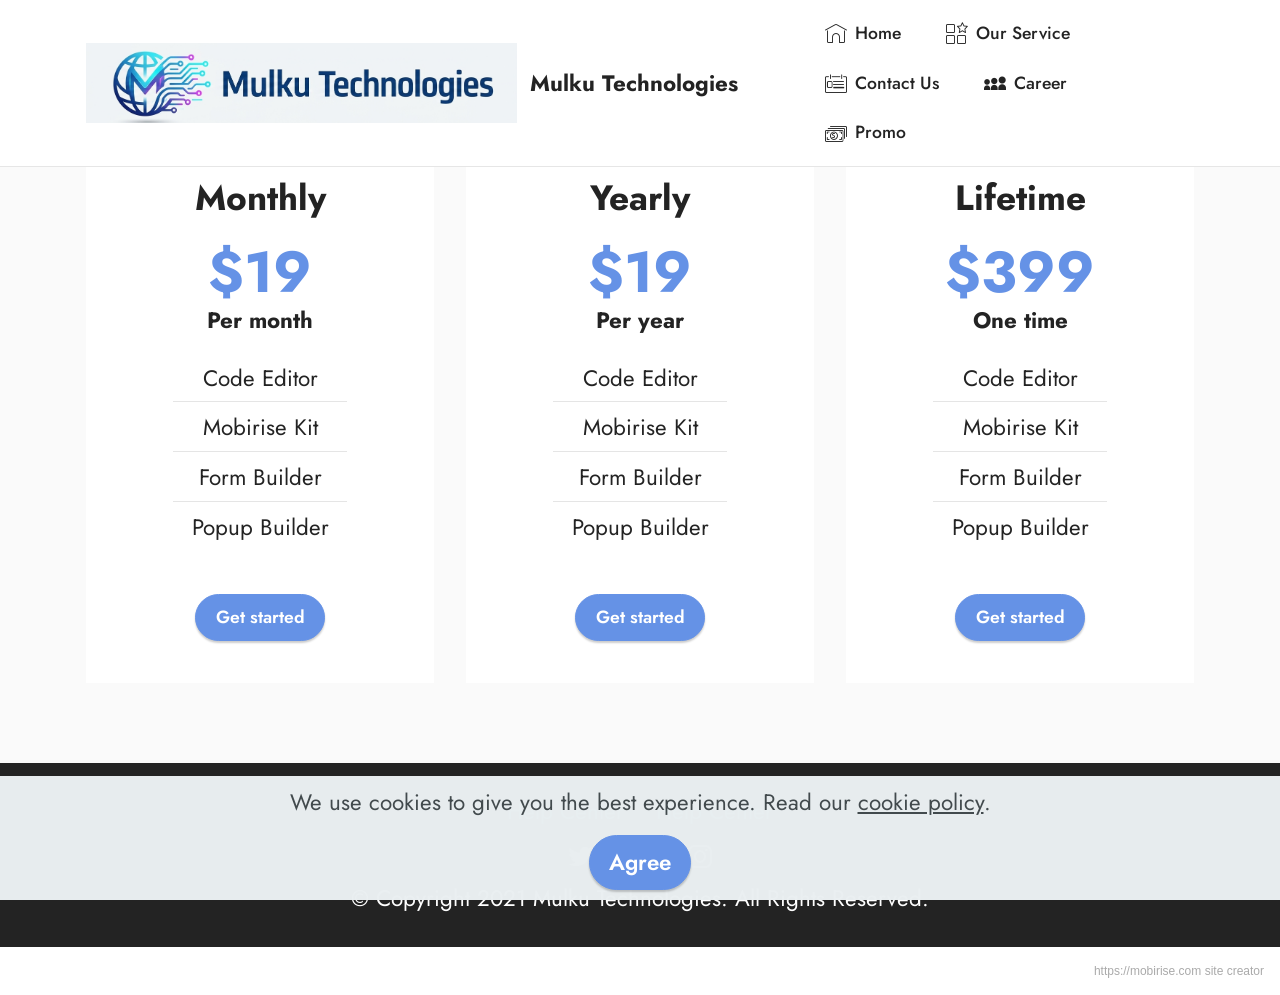
<file: page4.html>
<!DOCTYPE html>
<html  >
<head>
  <!-- Site made with Mobirise Website Builder v5.3.0, https://mobirise.com -->
  <meta charset="UTF-8">
  <meta http-equiv="X-UA-Compatible" content="IE=edge">
  <meta name="generator" content="Mobirise v5.3.0, mobirise.com">
  <meta name="viewport" content="width=device-width, initial-scale=1, minimum-scale=1">
  <link rel="shortcut icon" href="assets/images/master-logo-only-mulku-316x341.png" type="image/x-icon">
  <meta name="description" content=".: Mulku Technologies Official Web :.">
  
  
  <title>Price List</title>
  <link rel="stylesheet" href="assets/web/assets/mobirise-icons/mobirise-icons.css">
  <link rel="stylesheet" href="assets/tether/tether.min.css">
  <link rel="stylesheet" href="assets/bootstrap/css/bootstrap.min.css">
  <link rel="stylesheet" href="assets/bootstrap/css/bootstrap-grid.min.css">
  <link rel="stylesheet" href="assets/bootstrap/css/bootstrap-reboot.min.css">
  <link rel="stylesheet" href="assets/web/assets/gdpr-plugin/gdpr-styles.css">
  <link rel="stylesheet" href="assets/dropdown/css/style.css">
  <link rel="stylesheet" href="assets/socicon/css/styles.css">
  <link rel="stylesheet" href="assets/theme/css/style.css">
  <link rel="preload" as="style" href="assets/mobirise/css/mbr-additional.css"><link rel="stylesheet" href="assets/mobirise/css/mbr-additional.css" type="text/css">
  
  
  
  
</head>
<body>
  
  <section class="menu cid-stiDxRyroE" once="menu" id="menu1-1v">
    
    <nav class="navbar navbar-dropdown navbar-fixed-top navbar-expand-lg">
        <div class="container">
            <div class="navbar-brand">
                <span class="navbar-logo">
                    <a href="https://mobiri.se">
                        <img src="assets/images/master-logo-only-mulku-316x341.png" alt="Mobirise" style="height: 5rem;">
                    </a>
                </span>
                <span class="navbar-caption-wrap"><a class="navbar-caption text-black display-7" href="https://mobiri.se">Mulku Technologies</a></span>
            </div>
            <button class="navbar-toggler" type="button" data-toggle="collapse" data-target="#navbarSupportedContent" aria-controls="navbarNavAltMarkup" aria-expanded="false" aria-label="Toggle navigation">
                <div class="hamburger">
                    <span></span>
                    <span></span>
                    <span></span>
                    <span></span>
                </div>
            </button>
            <div class="collapse navbar-collapse" id="navbarSupportedContent">
                <ul class="navbar-nav nav-dropdown nav-right" data-app-modern-menu="true"><li class="nav-item"><a class="nav-link link text-black text-primary display-4" href="index.html"><span class="mbri-home mbr-iconfont mbr-iconfont-btn"></span>Home</a></li>
                    <li class="nav-item"><a class="nav-link link text-black text-primary display-4" href="page3.html"><span class="mbri-features mbr-iconfont mbr-iconfont-btn"></span>
                            Our Service</a></li><li class="nav-item"><a class="nav-link link text-black text-primary display-4" href="page1.html"><span class="mbri-contact-form mbr-iconfont mbr-iconfont-btn"></span>
                            Contact Us</a></li><li class="nav-item"><a class="nav-link link text-black text-primary display-4" href="page2.html"><span class="socicon socicon-myspace mbr-iconfont mbr-iconfont-btn"></span>Career</a></li><li class="nav-item"><a class="nav-link link text-black text-primary display-4" href="page5.html"><span class="mbri-cash mbr-iconfont mbr-iconfont-btn"></span>Promo</a></li></ul>
                
                
            </div>
        </div>
    </nav>

</section>

<section class="pricing2 cid-stiDEceiQH" id="pricing2-1x">
    

    
    <div class="container">
        <div class="row justify-content-center">
            <div class="col-12 col-md-6 align-center col-lg-4">
                <div class="plan">
                    <div class="plan-header">
                        <h6 class="plan-title mbr-fonts-style mb-3 display-5">
                            <strong>Monthly</strong>
                        </h6>
                        <div class="plan-price">
                            <p class="price mbr-fonts-style m-0 display-1"><strong>$19</strong></p>
                            <p class="price-term mbr-fonts-style mb-3 display-7"><strong>Per month</strong>
                            </p>
                        </div>
                    </div>
                    <div class="plan-body">
                        <div class="plan-list mb-4">
                            <ul class="list-group mbr-fonts-style list-group-flush display-7">
                                <li class="list-group-item">Code Editor
                                </li><li class="list-group-item">Mobirise Kit
                                </li><li class="list-group-item">Form Builder
                                </li><li class="list-group-item">Popup Builder</li>
                            </ul>
                        </div>
                        <div class="mbr-section-btn text-center">
                            <a href="https://mobiri.se" class="btn btn-primary display-4">Get started</a>
                        </div>
                    </div>
                </div>
            </div>
            <div class="col-12 col-md-6 align-center col-lg-4">
                <div class="plan">
                    <div class="plan-header">
                        <h6 class="plan-title mbr-fonts-style mb-3 display-5">
                            <strong>Yearly</strong>
                        </h6>
                        <div class="plan-price">
                            <p class="price mbr-fonts-style m-0 display-1"><strong>$19</strong></p>
                            <p class="price-term mbr-fonts-style mb-3 display-7"><strong>Per year</strong>
                            </p>
                        </div>
                    </div>
                    <div class="plan-body">
                        <div class="plan-list mb-4">
                            <ul class="list-group mbr-fonts-style list-group-flush display-7">
                                <li class="list-group-item">Code Editor
                                </li><li class="list-group-item">Mobirise Kit
                                </li><li class="list-group-item">Form Builder
                                </li><li class="list-group-item">Popup Builder</li>
                            </ul>
                        </div>
                        <div class="mbr-section-btn text-center">
                            <a href="https://mobiri.se" class="btn btn-primary display-4">Get started</a>
                        </div>
                    </div>
                </div>
            </div>
            <div class="col-12 col-md-6 align-center col-lg-4">
                <div class="plan">
                    <div class="plan-header">
                        <h6 class="plan-title mbr-fonts-style mb-3 display-5">
                            <strong>Lifetime</strong>
                        </h6>
                        <div class="plan-price">
                            <p class="price mbr-fonts-style m-0 display-1"><strong>$399</strong></p>
                            <p class="price-term mbr-fonts-style mb-3 display-7"><strong>One time</strong>
                            </p>
                        </div>
                    </div>
                    <div class="plan-body">
                        <div class="plan-list mb-4">
                            <ul class="list-group mbr-fonts-style list-group-flush display-7">
                                <li class="list-group-item">Code Editor
                                </li><li class="list-group-item">Mobirise Kit
                                </li><li class="list-group-item">Form Builder
                                </li><li class="list-group-item">Popup Builder</li>
                            </ul>
                        </div>
                        <div class="mbr-section-btn text-center">
                            <a href="https://mobiri.se" class="btn btn-primary display-4">Get started</a>
                        </div>
                    </div>
                </div>
            </div>
            
        </div>
    </div>
</section>

<section class="footer3 cid-stiDxTcY9Q" once="footers" id="footer3-1w">

    

    

    <div class="container">
        <div class="media-container-row align-center mbr-white">
            <div class="row row-links">
                <ul class="foot-menu">
                    
                    
                    
                    
                    
                <li class="foot-menu-item mbr-fonts-style display-7"><a href="mailto:solution.mulku@gmail.com" class="text-success text-primary">Help Center</a></li><li class="foot-menu-item mbr-fonts-style display-7"><a href="mailto:solution.mulku@gmail.com" class="text-success text-primary">Help Center</a></li></ul>
            </div>
            <div class="row social-row">
                <div class="social-list align-right pb-2">
                    
                    
                    
                    
                    
                    
                <div class="soc-item">
                        <a href="https://twitter.com/mobirise" target="_blank">
                            <span class="socicon-twitter socicon mbr-iconfont mbr-iconfont-social"></span>
                        </a>
                    </div><div class="soc-item">
                        <a href="https://www.facebook.com/pages/Mobirise/1616226671953247" target="_blank">
                            <span class="socicon-facebook socicon mbr-iconfont mbr-iconfont-social"></span>
                        </a>
                    </div><div class="soc-item">
                        <a href="https://www.youtube.com/c/mobirise" target="_blank">
                            <span class="socicon-youtube socicon mbr-iconfont mbr-iconfont-social"></span>
                        </a>
                    </div><div class="soc-item">
                        <a href="https://instagram.com/mobirise" target="_blank">
                            <span class="mbr-iconfont mbr-iconfont-social socicon-instagram socicon"></span>
                        </a>
                    </div></div>
            </div>
            <div class="row row-copirayt">
                <p class="mbr-text mb-0 mbr-fonts-style mbr-white align-center display-7">
                    © Copyright 2021 Mulku Technologies. All Rights Reserved.
                </p>
            </div>
        </div>
    </div>
</section><section style="background-color: #fff; font-family: -apple-system, BlinkMacSystemFont, 'Segoe UI', 'Roboto', 'Helvetica Neue', Arial, sans-serif; color:#aaa; font-size:12px; padding: 0; align-items: center; display: flex;"><a href="https://mobirise.site/u" style="flex: 1 1; height: 3rem; padding-left: 1rem;"></a><p style="flex: 0 0 auto; margin:0; padding-right:1rem;"><a href="https://mobirise.site" style="color:#aaa;">https://mobirise.com</a> site creator</p></section><script src="assets/web/assets/jquery/jquery.min.js"></script>  <script src="assets/popper/popper.min.js"></script>  <script src="assets/tether/tether.min.js"></script>  <script src="assets/bootstrap/js/bootstrap.min.js"></script>  <script src="assets/web/assets/cookies-alert-plugin/cookies-alert-core.js"></script>  <script src="assets/web/assets/cookies-alert-plugin/cookies-alert-script.js"></script>  <script src="assets/smoothscroll/smooth-scroll.js"></script>  <script src="assets/dropdown/js/nav-dropdown.js"></script>  <script src="assets/dropdown/js/navbar-dropdown.js"></script>  <script src="assets/touchswipe/jquery.touch-swipe.min.js"></script>  <script src="assets/theme/js/script.js"></script>  
  
  
<input name="cookieData" type="hidden" data-cookie-customDialogSelector='null' data-cookie-colorText='#424a4d' data-cookie-colorBg='rgba(234, 239, 241, 0.99)' data-cookie-textButton='Agree' data-cookie-colorButton='' data-cookie-colorLink='#424a4d' data-cookie-underlineLink='true' data-cookie-text="We use cookies to give you the best experience. Read our <a href='privacy.html'>cookie policy</a>.">
  </body>
</html>
</file>
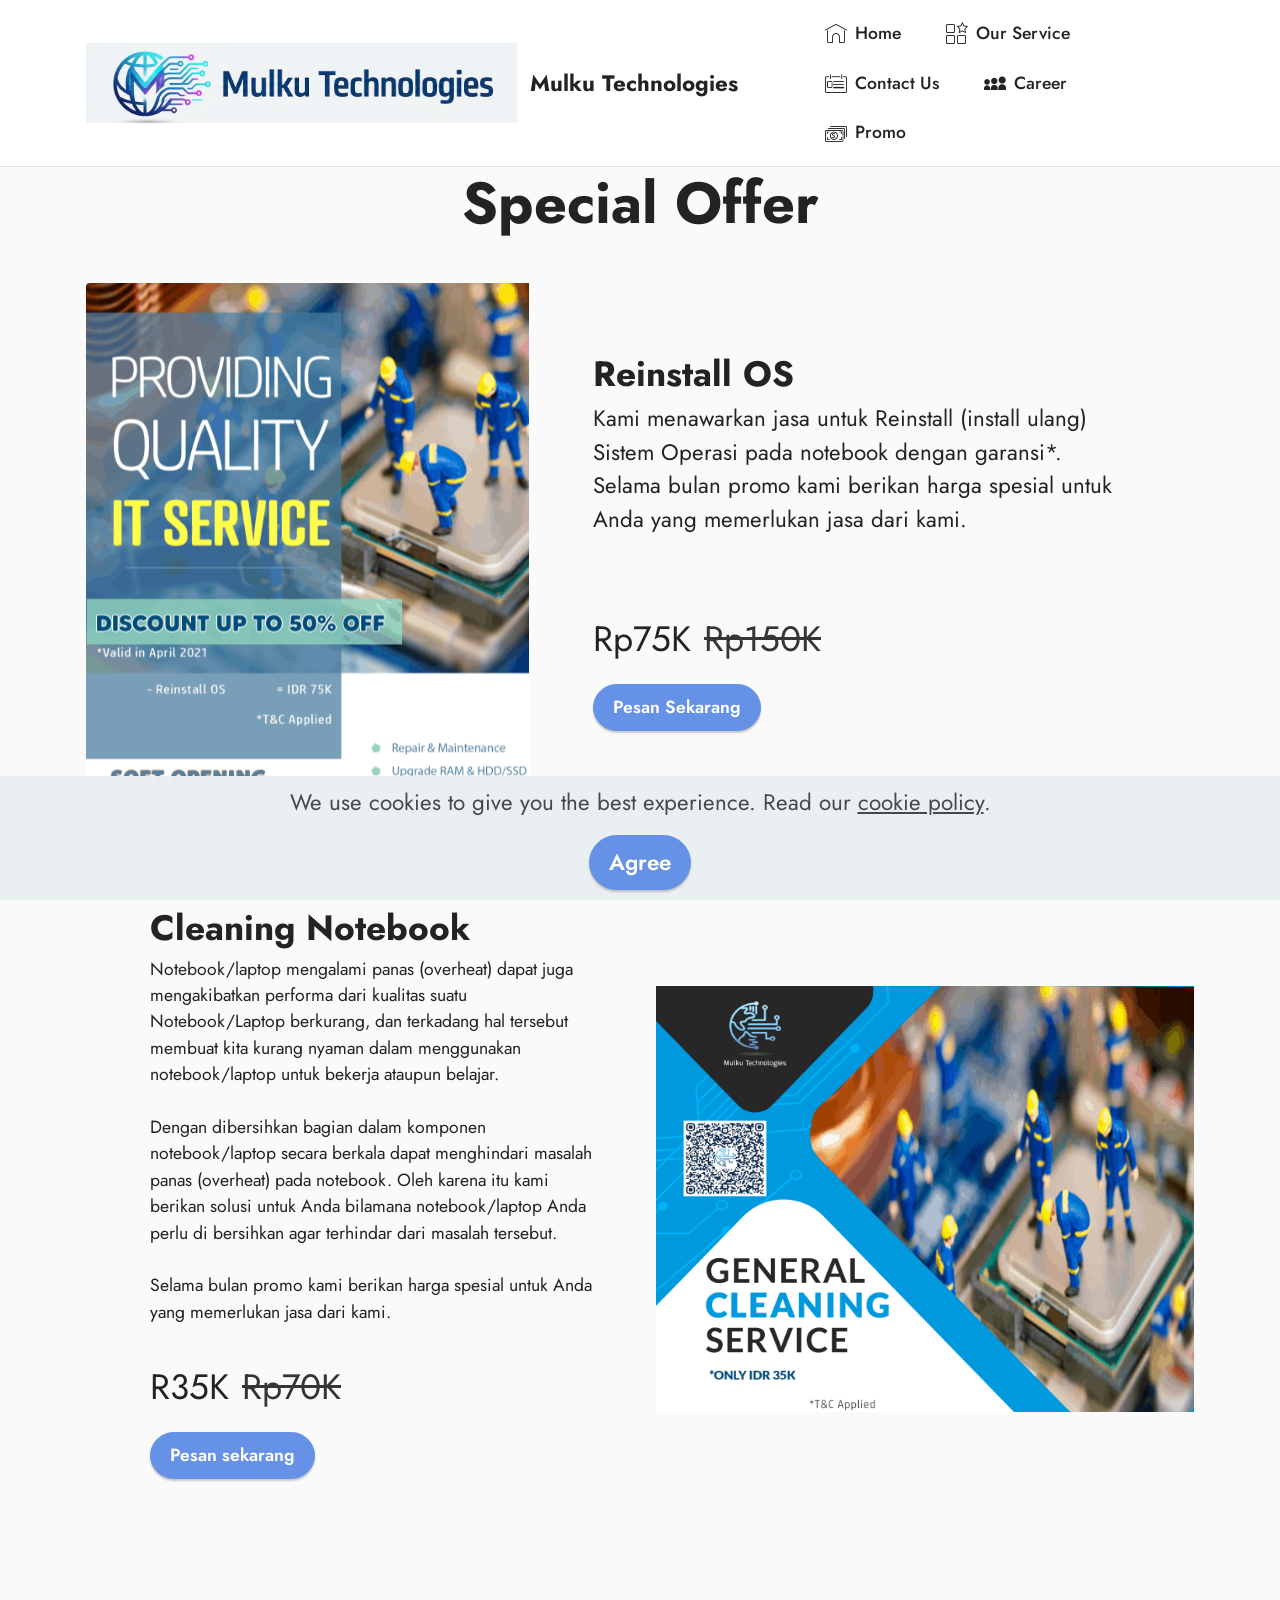
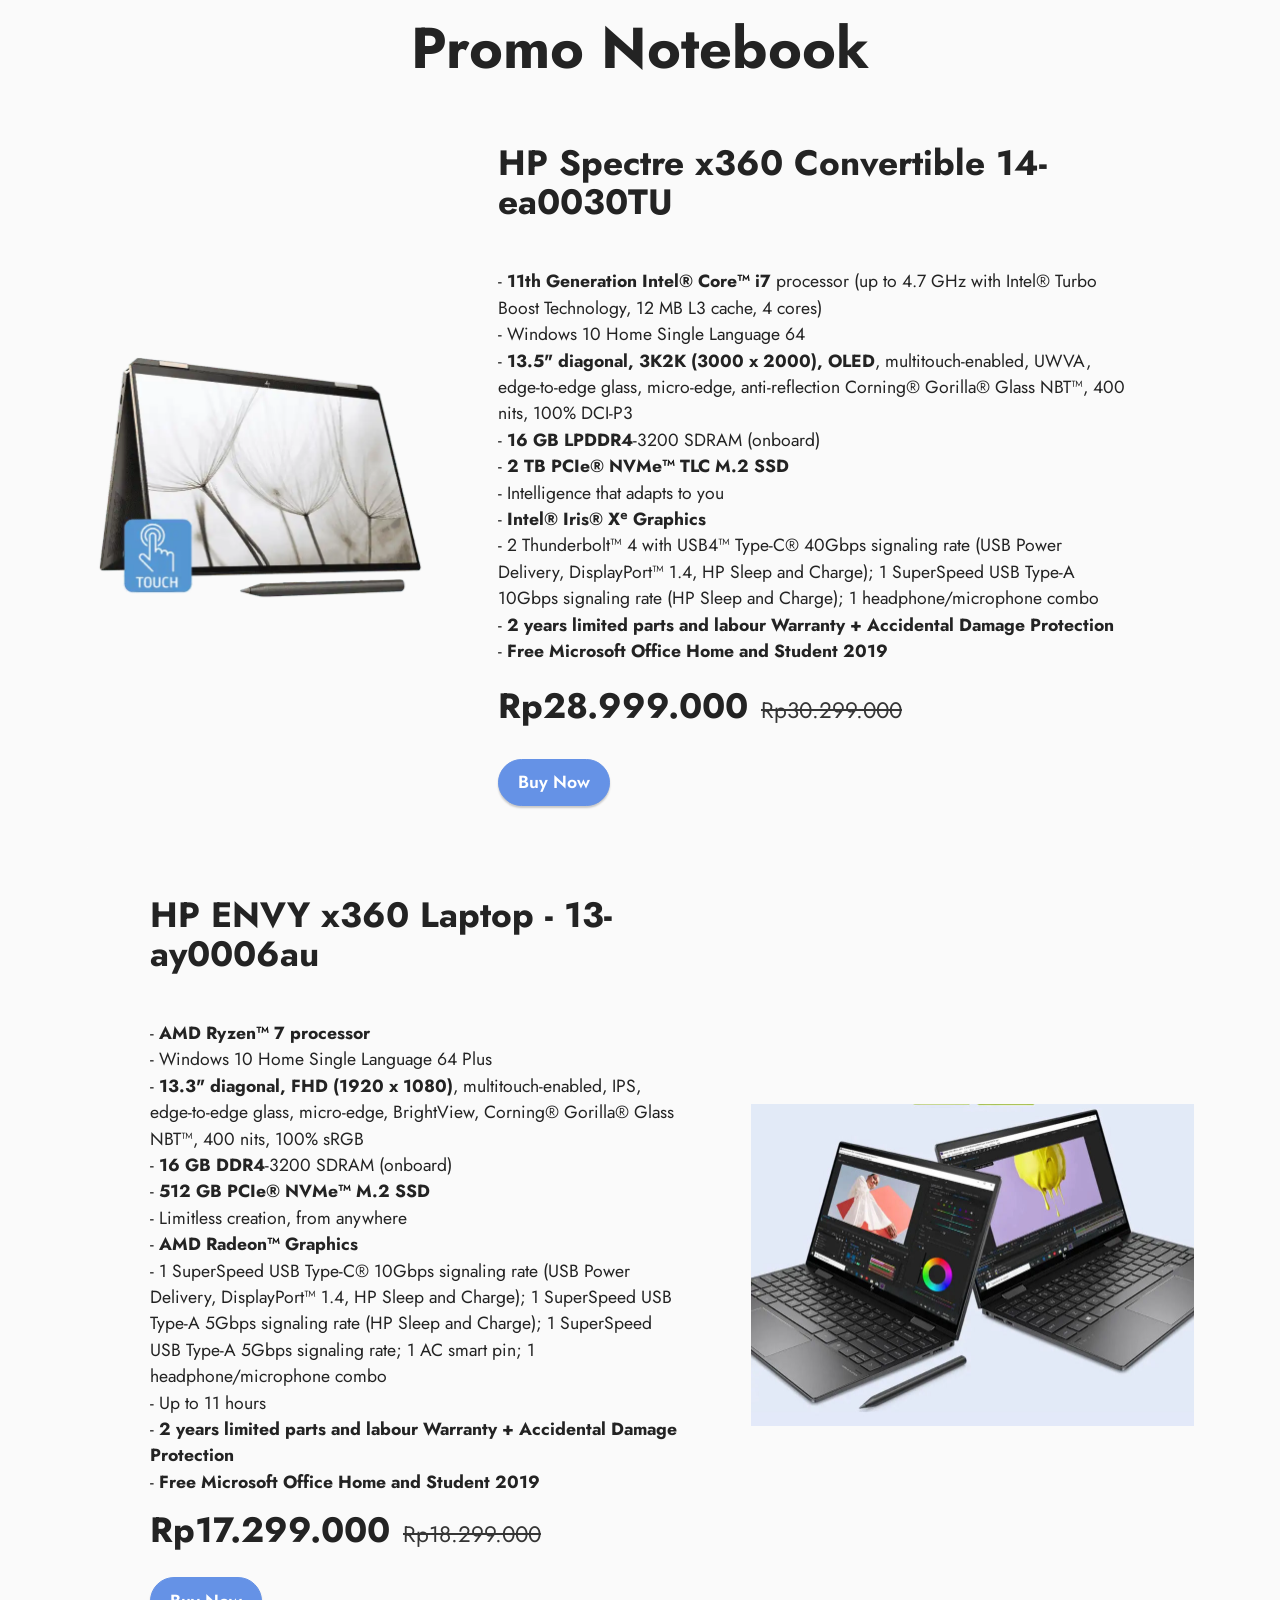
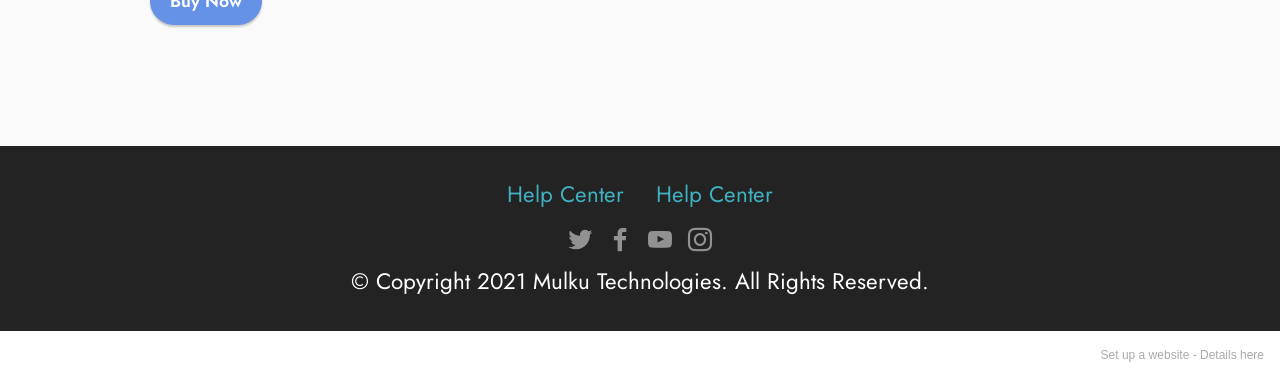
<file: page5.html>
<!DOCTYPE html>
<html  >
<head>
  <!-- Site made with Mobirise Website Builder v5.3.0, https://mobirise.com -->
  <meta charset="UTF-8">
  <meta http-equiv="X-UA-Compatible" content="IE=edge">
  <meta name="generator" content="Mobirise v5.3.0, mobirise.com">
  <meta name="viewport" content="width=device-width, initial-scale=1, minimum-scale=1">
  <link rel="shortcut icon" href="assets/images/master-logo-only-mulku-316x341.png" type="image/x-icon">
  <meta name="description" content=".: Mulku Technologies Official Web :.">
  
  
  <title>Promo</title>
  <link rel="stylesheet" href="assets/web/assets/mobirise-icons/mobirise-icons.css">
  <link rel="stylesheet" href="assets/tether/tether.min.css">
  <link rel="stylesheet" href="assets/bootstrap/css/bootstrap.min.css">
  <link rel="stylesheet" href="assets/bootstrap/css/bootstrap-grid.min.css">
  <link rel="stylesheet" href="assets/bootstrap/css/bootstrap-reboot.min.css">
  <link rel="stylesheet" href="assets/web/assets/gdpr-plugin/gdpr-styles.css">
  <link rel="stylesheet" href="assets/dropdown/css/style.css">
  <link rel="stylesheet" href="assets/socicon/css/styles.css">
  <link rel="stylesheet" href="assets/theme/css/style.css">
  <link rel="preload" as="style" href="assets/mobirise/css/mbr-additional.css"><link rel="stylesheet" href="assets/mobirise/css/mbr-additional.css" type="text/css">
  
  
  
  
</head>
<body>
  
  <section class="menu cid-stiDZYTbdL" once="menu" id="menu1-1y">
    
    <nav class="navbar navbar-dropdown navbar-fixed-top navbar-expand-lg">
        <div class="container">
            <div class="navbar-brand">
                <span class="navbar-logo">
                    <a href="https://mobiri.se">
                        <img src="assets/images/master-logo-only-mulku-316x341.png" alt="Mobirise" style="height: 5rem;">
                    </a>
                </span>
                <span class="navbar-caption-wrap"><a class="navbar-caption text-black display-7" href="https://mobiri.se">Mulku Technologies</a></span>
            </div>
            <button class="navbar-toggler" type="button" data-toggle="collapse" data-target="#navbarSupportedContent" aria-controls="navbarNavAltMarkup" aria-expanded="false" aria-label="Toggle navigation">
                <div class="hamburger">
                    <span></span>
                    <span></span>
                    <span></span>
                    <span></span>
                </div>
            </button>
            <div class="collapse navbar-collapse" id="navbarSupportedContent">
                <ul class="navbar-nav nav-dropdown nav-right" data-app-modern-menu="true"><li class="nav-item"><a class="nav-link link text-black text-primary display-4" href="index.html"><span class="mbri-home mbr-iconfont mbr-iconfont-btn"></span>Home</a></li>
                    <li class="nav-item"><a class="nav-link link text-black text-primary display-4" href="page3.html"><span class="mbri-features mbr-iconfont mbr-iconfont-btn"></span>
                            Our Service</a></li><li class="nav-item"><a class="nav-link link text-black text-primary display-4" href="page1.html"><span class="mbri-contact-form mbr-iconfont mbr-iconfont-btn"></span>
                            Contact Us</a></li><li class="nav-item"><a class="nav-link link text-black text-primary display-4" href="page2.html"><span class="socicon socicon-myspace mbr-iconfont mbr-iconfont-btn"></span>Career</a></li><li class="nav-item"><a class="nav-link link text-black text-primary display-4" href="page5.html"><span class="mbri-cash mbr-iconfont mbr-iconfont-btn"></span>Promo</a></li></ul>
                
                
            </div>
        </div>
    </nav>

</section>

<section class="content4 cid-stj2ew5FP5" id="content4-27">
    
    
    <div class="container">
        <div class="row justify-content-center">
            <div class="title col-md-12 col-lg-10">
                <h3 class="mbr-section-title mbr-fonts-style align-center mb-4 display-1">
                    <strong>Special Offer</strong></h3>
                
                
            </div>
        </div>
    </div>
</section>

<section class="features6 cid-stiE2VPSeE" id="features7-21">
    <!---->
    

    
    <div class="container">
        <div class="card-wrapper">
            <div class="row align-items-center">
                <div class="col-12 col-lg-5">
                    <div class="image-wrapper">
                        <img src="assets/images/brosur-mulku-a4-2-696x985.png" alt="">
                    </div>
                </div>
                <div class="col-12 col-lg">
                    <div class="text-box">
                        <h5 class="mbr-title mbr-fonts-style display-2"><strong>Reinstall OS</strong></h5>
                        <p class="mbr-text mbr-fonts-style display-7">Kami menawarkan jasa untuk Reinstall (install ulang) Sistem Operasi pada notebook dengan garansi*.&nbsp;<br>Selama bulan promo kami berikan harga spesial untuk Anda yang memerlukan jasa dari kami.<br><br><br></p>
                        <div class="cost">
                            <span class="currentcost mbr-fonts-style pr-2 display-2">Rp75K</span>
                            <span class="oldcost mbr-fonts-style display-2">Rp150K</span>
                        </div>
                        <div class="mbr-section-btn pt-3"><a href="https://api.whatsapp.com/send?phone=6282122872332&text=Halo%20CS%20Mulku,%20saya%20ingin%20promo%20REINSTALL%20OS%20notebook%20saya" class="btn btn-primary display-4">Pesan Sekarang</a></div>
                    </div>
                </div>
            </div>
        </div>
    </div>
</section>

<section class="features6 cid-stiRtsWtGb" id="features7-26">
    <!---->
    

    
    <div class="container">
        <div class="card-wrapper">
            <div class="row align-items-center flex-row-reverse">
                <div class="col-12 col-lg-6">
                    <div class="image-wrapper">
                        <img src="assets/images/square-flyer-mulku-696x696.png" alt="">
                    </div>
                </div>
                <div class="col-12 col-lg">
                    <div class="text-box">
                        <h5 class="mbr-title mbr-fonts-style display-2">
                            <strong>Cleaning Notebook</strong></h5>
                        <p class="mbr-text mbr-fonts-style display-4">Notebook/laptop mengalami panas (overheat) dapat juga mengakibatkan performa dari kualitas suatu Notebook/Laptop berkurang, dan terkadang hal tersebut membuat kita kurang nyaman dalam menggunakan notebook/laptop untuk bekerja ataupun belajar.<br><br>Dengan dibersihkan bagian dalam komponen notebook/laptop secara berkala dapat menghindari masalah panas (overheat) pada notebook. Oleh karena itu kami berikan solusi untuk Anda bilamana notebook/laptop Anda perlu di bersihkan agar terhindar dari masalah tersebut.<br><br>Selama bulan promo kami berikan harga spesial untuk Anda yang memerlukan jasa dari kami.<br><br></p>
                        <div class="cost">
                            <span class="currentcost mbr-fonts-style pr-2 display-2">R35K</span>
                            <span class="oldcost mbr-fonts-style display-2">Rp70K</span>
                        </div>
                        <div class="mbr-section-btn pt-3"><a href="https://api.whatsapp.com/send?phone=6282122872332&text=Halo%20CS%20Mulku,%20saya%20ingin%20promo%20CLEANING%20notebook%20saya" class="btn btn-primary display-4">Pesan sekarang</a></div>
                    </div>
                </div>
            </div>
        </div>
    </div>
</section>

<section class="content4 cid-stj2f01QHw" id="content4-28">
    
    
    <div class="container">
        <div class="row justify-content-center">
            <div class="title col-md-12 col-lg-10">
                <h3 class="mbr-section-title mbr-fonts-style align-center mb-4 display-1">
                    <strong>Promo Notebook</strong></h3>
                
                
            </div>
        </div>
    </div>
</section>

<section class="features6 cid-stj57VT57D" id="features7-29">
    <!---->
    

    
    <div class="container">
        <div class="card-wrapper">
            <div class="row align-items-center">
                <div class="col-12 col-lg-4">
                    <div class="image-wrapper">
                        <a href="https://youtu.be/fa_Qf-XtwZ0"><img src="assets/images/c06910486.webp" alt="hp spectre x360 14-ea0030tu"></a>
                    </div>
                </div>
                <div class="col-12 col-lg">
                    <div class="text-box">
                        <h5 class="mbr-title mbr-fonts-style display-2"><strong>HP Spectre x360 Convertible 14-ea0030TU</strong><br><strong><br></strong></h5>
                        <p class="mbr-text mbr-fonts-style display-4">- <strong>11th Generation Intel® Core™ i7</strong> processor
(up to 4.7 GHz with Intel® Turbo Boost Technology, 12 MB L3 cache, 4 cores)<br>- Windows 10 Home Single Language 64
<br>- <strong>13.5" diagonal, 3K2K (3000 x 2000), OLED</strong>, multitouch-enabled, UWVA, edge-to-edge glass, micro-edge, anti-reflection Corning® Gorilla® Glass NBT™, 400 nits, 100% DCI-P3
<br>- <strong>16 GB LPDDR4</strong>-3200 SDRAM (onboard)
<br>- <strong>2 TB PCIe® NVMe™ TLC M.2 SSD</strong>
<br>- Intelligence that adapts to you
<br>- <strong>Intel® Iris® Xᵉ Graphics
</strong><br>- 2 Thunderbolt™ 4 with USB4™ Type-C® 40Gbps signaling rate (USB Power Delivery, DisplayPort™ 1.4, HP Sleep and Charge); 1 SuperSpeed USB Type-A 10Gbps signaling rate (HP Sleep and Charge); 1 headphone/microphone combo
<br>- <strong>2 years limited parts and labour Warranty + Accidental Damage Protection</strong><br>- <strong>Free&nbsp;Microsoft Office Home and Student 2019</strong></p>
                        <div class="cost">
                            <span class="currentcost mbr-fonts-style pr-2 display-5"><strong>Rp28.999.000</strong></span>
                            <span class="oldcost mbr-fonts-style display-7">Rp30.299.000</span>
                        </div>
                        <div class="mbr-section-btn pt-3"><a href="https://api.whatsapp.com/send?phone=6282122872332&text=Halo%20CS%20Mulku,%20saya%20ingin%20PESAN%20HP%20Spectre%20x360%20Convertible%2014-ea0030TU" class="btn btn-primary display-4">Buy Now</a></div>
                    </div>
                </div>
            </div>
        </div>
    </div>
</section>

<section class="features6 cid-stj58b9NcF" id="features7-2a">
    <!---->
    

    
    <div class="container">
        <div class="card-wrapper">
            <div class="row align-items-center flex-row-reverse">
                <div class="col-12 col-lg-5">
                    <div class="image-wrapper">
                        <img src="assets/images/untitled-886x645.jpg" alt="HP ENVY x360 Laptop - 13-ay0006au">
                    </div>
                </div>
                <div class="col-12 col-lg">
                    <div class="text-box">
                        <h5 class="mbr-title mbr-fonts-style display-2"><strong>HP ENVY x360 Laptop - 13-ay0006au</strong><br><strong><br></strong></h5>
                        <p class="mbr-text mbr-fonts-style display-4">- <strong>AMD Ryzen™ 7 processor</strong>
<br>- Windows 10 Home Single Language 64 Plus
<br>- <strong>13.3" diagonal, FHD (1920 x 1080)</strong>, multitouch-enabled, IPS, edge-to-edge glass, micro-edge, BrightView, Corning® Gorilla® Glass NBT™, 400 nits, 100% sRGB
<br>- <strong>16 GB DDR4</strong>-3200 SDRAM (onboard)
<br>- <strong>512 GB PCIe® NVMe™ M.2 SSD</strong>
<br>- Limitless creation, from anywhere
<br>- <strong>AMD Radeon™ Graphics
</strong><br>- 1 SuperSpeed USB Type-C® 10Gbps signaling rate (USB Power Delivery, DisplayPort™ 1.4, HP Sleep and Charge); 1 SuperSpeed USB Type-A 5Gbps signaling rate (HP Sleep and Charge); 1 SuperSpeed USB Type-A 5Gbps signaling rate; 1 AC smart pin; 1 headphone/microphone combo
<br>- Up to 11 hours
<br>- <strong>2 years limited parts and labour Warranty + Accidental Damage Protection</strong><br>- <strong>Free Microsoft Office Home and Student 2019</strong><br></p>
                        <div class="cost">
                            <span class="currentcost mbr-fonts-style pr-2 display-2"><strong>Rp17.299.000</strong></span>
                            <span class="oldcost mbr-fonts-style display-7">Rp18.299.000</span>
                        </div>
                        <div class="mbr-section-btn pt-3"><a href="https://api.whatsapp.com/send?phone=6282122872332&text=Halo%20CS%20Mulku,%20saya%20ingin%20PESAN%20HP%20Envy%20x360%20Laptop%2013-ay0006au" class="btn btn-primary display-4">Buy Now</a></div>
                    </div>
                </div>
            </div>
        </div>
    </div>
</section>

<section class="footer3 cid-stiE02B0c8" once="footers" id="footer3-20">

    

    

    <div class="container">
        <div class="media-container-row align-center mbr-white">
            <div class="row row-links">
                <ul class="foot-menu">
                    
                    
                    
                    
                    
                <li class="foot-menu-item mbr-fonts-style display-7"><a href="mailto:solution.mulku@gmail.com" class="text-success text-primary">Help Center</a></li><li class="foot-menu-item mbr-fonts-style display-7"><a href="mailto:solution.mulku@gmail.com" class="text-success text-primary">Help Center</a></li></ul>
            </div>
            <div class="row social-row">
                <div class="social-list align-right pb-2">
                    
                    
                    
                    
                    
                    
                <div class="soc-item">
                        <a href="https://twitter.com/mobirise" target="_blank">
                            <span class="socicon-twitter socicon mbr-iconfont mbr-iconfont-social"></span>
                        </a>
                    </div><div class="soc-item">
                        <a href="https://www.facebook.com/pages/Mobirise/1616226671953247" target="_blank">
                            <span class="socicon-facebook socicon mbr-iconfont mbr-iconfont-social"></span>
                        </a>
                    </div><div class="soc-item">
                        <a href="https://www.youtube.com/c/mobirise" target="_blank">
                            <span class="socicon-youtube socicon mbr-iconfont mbr-iconfont-social"></span>
                        </a>
                    </div><div class="soc-item">
                        <a href="https://instagram.com/mobirise" target="_blank">
                            <span class="mbr-iconfont mbr-iconfont-social socicon-instagram socicon"></span>
                        </a>
                    </div></div>
            </div>
            <div class="row row-copirayt">
                <p class="mbr-text mb-0 mbr-fonts-style mbr-white align-center display-7">
                    © Copyright 2021 Mulku Technologies. All Rights Reserved.
                </p>
            </div>
        </div>
    </div>
</section><section style="background-color: #fff; font-family: -apple-system, BlinkMacSystemFont, 'Segoe UI', 'Roboto', 'Helvetica Neue', Arial, sans-serif; color:#aaa; font-size:12px; padding: 0; align-items: center; display: flex;"><a href="https://mobirise.site/k" style="flex: 1 1; height: 3rem; padding-left: 1rem;"></a><p style="flex: 0 0 auto; margin:0; padding-right:1rem;">Set up a website - <a href="https://mobirise.site/w" style="color:#aaa;">Details here</a></p></section><script src="assets/web/assets/jquery/jquery.min.js"></script>  <script src="assets/popper/popper.min.js"></script>  <script src="assets/tether/tether.min.js"></script>  <script src="assets/bootstrap/js/bootstrap.min.js"></script>  <script src="assets/web/assets/cookies-alert-plugin/cookies-alert-core.js"></script>  <script src="assets/web/assets/cookies-alert-plugin/cookies-alert-script.js"></script>  <script src="assets/smoothscroll/smooth-scroll.js"></script>  <script src="assets/dropdown/js/nav-dropdown.js"></script>  <script src="assets/dropdown/js/navbar-dropdown.js"></script>  <script src="assets/touchswipe/jquery.touch-swipe.min.js"></script>  <script src="assets/theme/js/script.js"></script>  
  
  
<input name="cookieData" type="hidden" data-cookie-customDialogSelector='null' data-cookie-colorText='#424a4d' data-cookie-colorBg='rgba(234, 239, 241, 0.99)' data-cookie-textButton='Agree' data-cookie-colorButton='' data-cookie-colorLink='#424a4d' data-cookie-underlineLink='true' data-cookie-text="We use cookies to give you the best experience. Read our <a href='privacy.html'>cookie policy</a>.">
  </body>
</html>
</file>
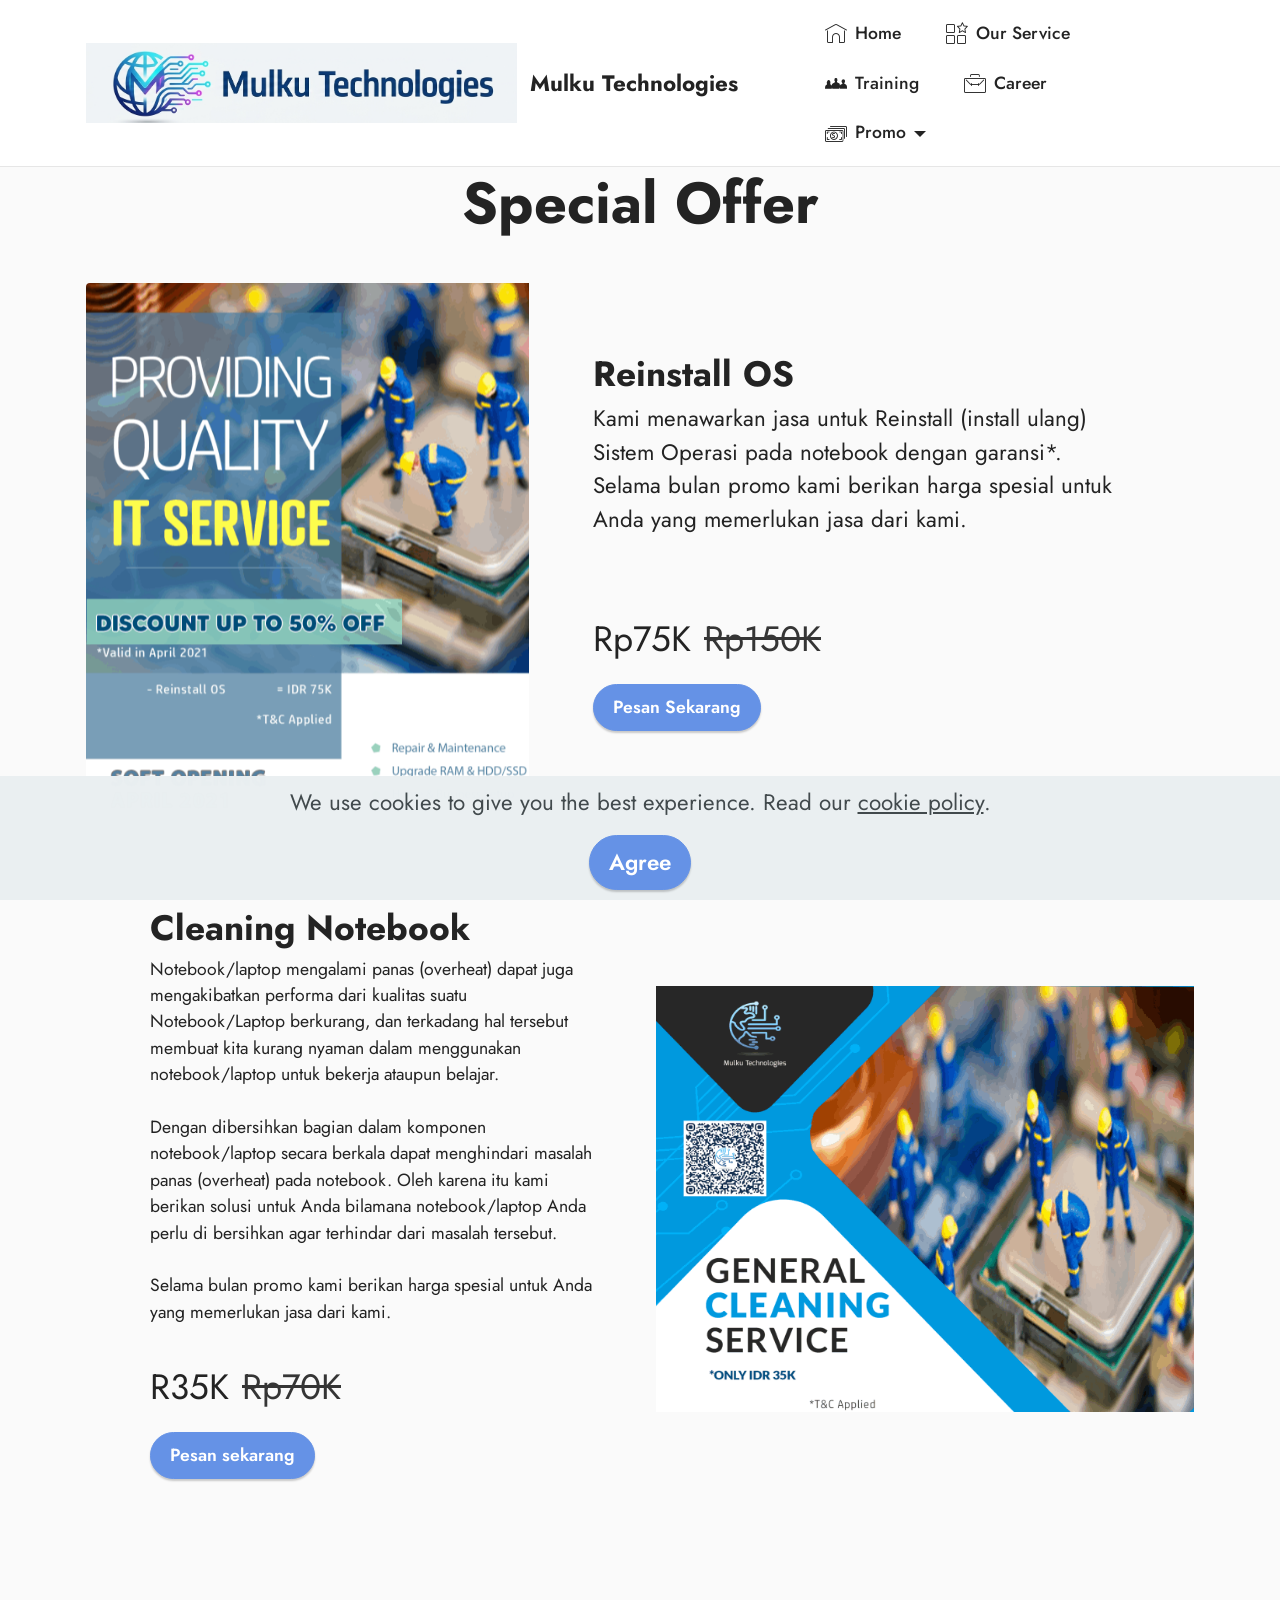
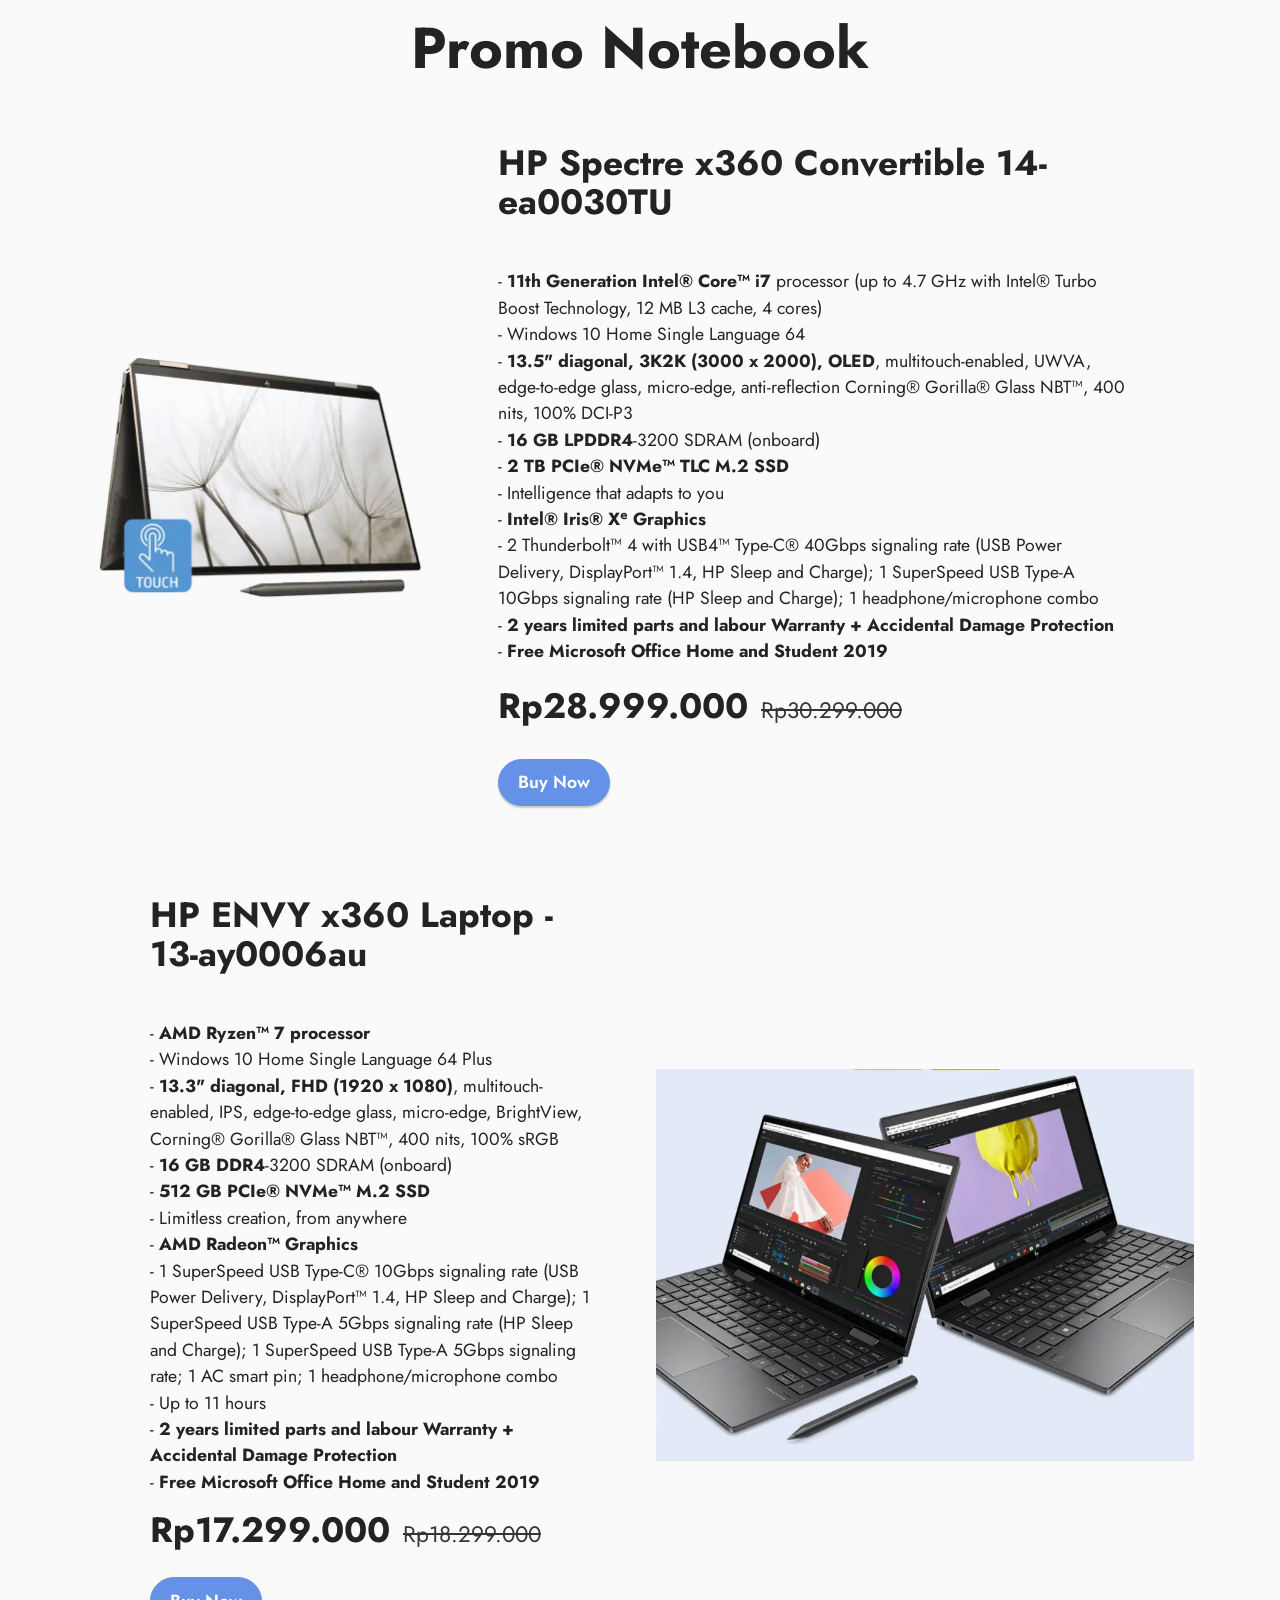
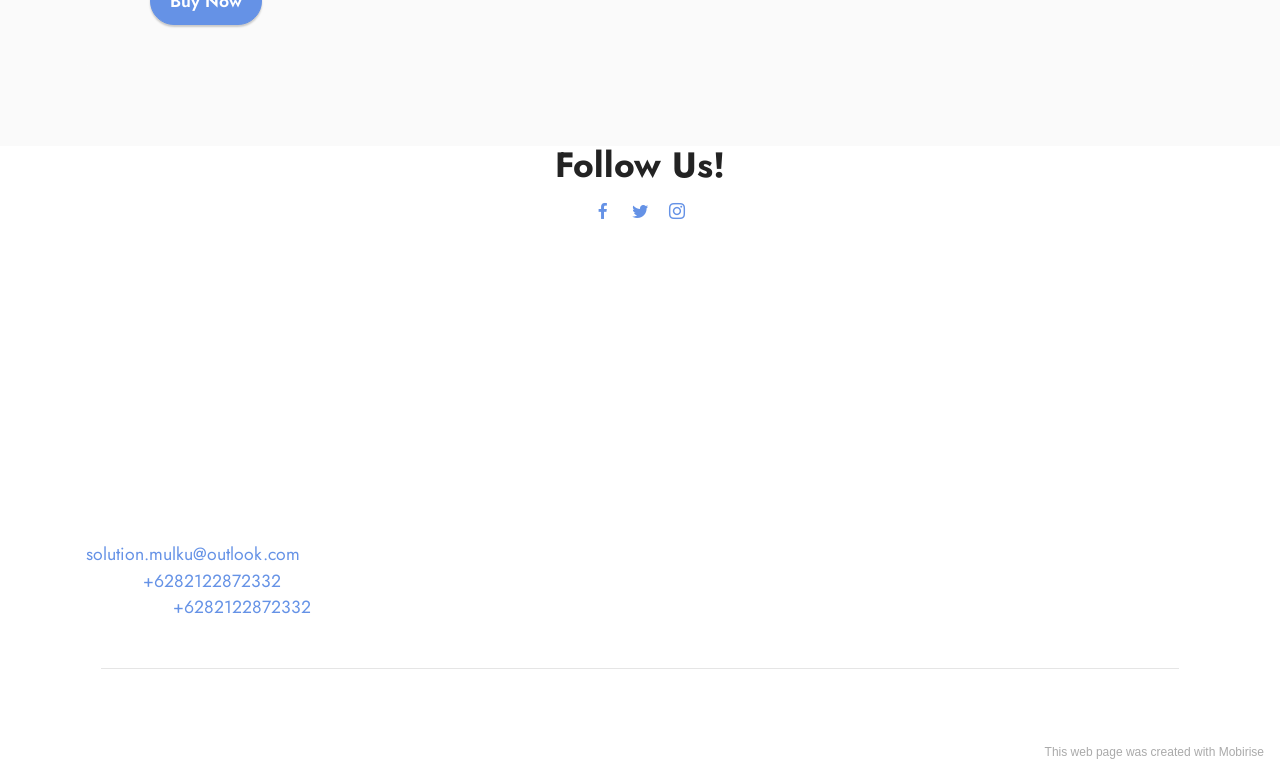
<file: promo.html>
<!DOCTYPE html>
<html  >
<head>
  <!-- Site made with Mobirise Website Builder v5.3.0, https://mobirise.com -->
  <meta charset="UTF-8">
  <meta http-equiv="X-UA-Compatible" content="IE=edge">
  <meta name="generator" content="Mobirise v5.3.0, mobirise.com">
  <meta name="viewport" content="width=device-width, initial-scale=1, minimum-scale=1">
  <link rel="shortcut icon" href="assets/images/master-logo-only-mulku-316x341.png" type="image/x-icon">
  <meta name="description" content=".: Mulku Technologies Official Web :.">
  
  
  <title>Promo</title>
  <link rel="stylesheet" href="assets/web/assets/mobirise-icons/mobirise-icons.css">
  <link rel="stylesheet" href="assets/tether/tether.min.css">
  <link rel="stylesheet" href="assets/bootstrap/css/bootstrap.min.css">
  <link rel="stylesheet" href="assets/bootstrap/css/bootstrap-grid.min.css">
  <link rel="stylesheet" href="assets/bootstrap/css/bootstrap-reboot.min.css">
  <link rel="stylesheet" href="assets/web/assets/gdpr-plugin/gdpr-styles.css">
  <link rel="stylesheet" href="assets/dropdown/css/style.css">
  <link rel="stylesheet" href="assets/socicon/css/styles.css">
  <link rel="stylesheet" href="assets/theme/css/style.css">
  <link rel="preload" as="style" href="assets/mobirise/css/mbr-additional.css"><link rel="stylesheet" href="assets/mobirise/css/mbr-additional.css" type="text/css">
  
  
  
  
</head>
<body>
  
  <section class="menu cid-stiDZYTbdL" once="menu" id="menu1-1y">
    
    <nav class="navbar navbar-dropdown navbar-fixed-top navbar-expand-lg">
        <div class="container">
            <div class="navbar-brand">
                <span class="navbar-logo">
                    <a href="https://mulkusolution.com/">
                        <img src="assets/images/master-logo-only-mulku-316x341.png" alt="Mulku Technologies" style="height: 5rem;">
                    </a>
                </span>
                <span class="navbar-caption-wrap"><a class="navbar-caption text-black text-primary display-7" href="https://mulkusolution.com/">Mulku Technologies</a></span>
            </div>
            <button class="navbar-toggler" type="button" data-toggle="collapse" data-target="#navbarSupportedContent" aria-controls="navbarNavAltMarkup" aria-expanded="false" aria-label="Toggle navigation">
                <div class="hamburger">
                    <span></span>
                    <span></span>
                    <span></span>
                    <span></span>
                </div>
            </button>
            <div class="collapse navbar-collapse" id="navbarSupportedContent">
                <ul class="navbar-nav nav-dropdown nav-right" data-app-modern-menu="true"><li class="nav-item"><a class="nav-link link text-black text-primary display-4" href="home.html"><span class="mbri-home mbr-iconfont mbr-iconfont-btn"></span>Home</a></li>
                    <li class="nav-item"><a class="nav-link link text-black text-primary display-4" href="feature.html"><span class="mbri-features mbr-iconfont mbr-iconfont-btn"></span>
                            Our Service</a></li><li class="nav-item"><a class="nav-link link text-black text-primary display-4" href="TrainingCenter.html"><span class="socicon socicon-stayfriends mbr-iconfont mbr-iconfont-btn"></span>Training</a></li><li class="nav-item"><a class="nav-link link text-black text-primary display-4" href="career.html"><span class="mbri-briefcase mbr-iconfont mbr-iconfont-btn"></span>Career</a></li><li class="nav-item dropdown"><a class="nav-link link text-black text-primary dropdown-toggle display-4" href="#" data-toggle="dropdown-submenu" aria-expanded="false"><span class="mbri-cash mbr-iconfont mbr-iconfont-btn"></span>Promo</a><div class="dropdown-menu"><a class="text-black text-primary dropdown-item display-4" href="promo.html#content4-27">Promo Service</a><a class="text-black text-primary dropdown-item display-4" href="promo.html#content4-28" aria-expanded="false">Promo Perangkat IT</a><a class="text-black text-primary dropdown-item display-4" href="webhosting.html" aria-expanded="false">Promo Web Hosting</a></div></li></ul>
                
                
            </div>
        </div>
    </nav>

</section>

<section class="content4 cid-stj2ew5FP5" id="content4-27">
    
    
    <div class="container">
        <div class="row justify-content-center">
            <div class="title col-md-12 col-lg-10">
                <h3 class="mbr-section-title mbr-fonts-style align-center mb-4 display-1">
                    <strong>Special Offer</strong></h3>
                
                
            </div>
        </div>
    </div>
</section>

<section class="features6 cid-stiE2VPSeE" id="features7-21">
    <!---->
    

    
    <div class="container">
        <div class="card-wrapper">
            <div class="row align-items-center">
                <div class="col-12 col-lg-5">
                    <div class="image-wrapper">
                        <img src="assets/images/brosur-mulku-a4-2-696x985.png" alt="">
                    </div>
                </div>
                <div class="col-12 col-lg">
                    <div class="text-box">
                        <h5 class="mbr-title mbr-fonts-style display-2"><strong>Reinstall OS</strong></h5>
                        <p class="mbr-text mbr-fonts-style display-7">Kami menawarkan jasa untuk Reinstall (install ulang) Sistem Operasi pada notebook dengan garansi*.&nbsp;<br>Selama bulan promo kami berikan harga spesial untuk Anda yang memerlukan jasa dari kami.<br><br><br></p>
                        <div class="cost">
                            <span class="currentcost mbr-fonts-style pr-2 display-2">Rp75K</span>
                            <span class="oldcost mbr-fonts-style display-2">Rp150K</span>
                        </div>
                        <div class="mbr-section-btn pt-3"><a href="https://api.whatsapp.com/send?phone=6282122872332&text=Halo%20CS%20Mulku,%20saya%20ingin%20promo%20REINSTALL%20OS%20notebook%20saya" class="btn btn-primary display-4" target="_blank">Pesan Sekarang</a></div>
                    </div>
                </div>
            </div>
        </div>
    </div>
</section>

<section class="features6 cid-stiRtsWtGb" id="features7-26">
    <!---->
    

    
    <div class="container">
        <div class="card-wrapper">
            <div class="row align-items-center flex-row-reverse">
                <div class="col-12 col-lg-6">
                    <div class="image-wrapper">
                        <img src="assets/images/square-flyer-mulku-696x696.png" alt="">
                    </div>
                </div>
                <div class="col-12 col-lg">
                    <div class="text-box">
                        <h5 class="mbr-title mbr-fonts-style display-2">
                            <strong>Cleaning Notebook</strong></h5>
                        <p class="mbr-text mbr-fonts-style display-4">Notebook/laptop mengalami panas (overheat) dapat juga mengakibatkan performa dari kualitas suatu Notebook/Laptop berkurang, dan terkadang hal tersebut membuat kita kurang nyaman dalam menggunakan notebook/laptop untuk bekerja ataupun belajar.<br><br>Dengan dibersihkan bagian dalam komponen notebook/laptop secara berkala dapat menghindari masalah panas (overheat) pada notebook. Oleh karena itu kami berikan solusi untuk Anda bilamana notebook/laptop Anda perlu di bersihkan agar terhindar dari masalah tersebut.<br><br>Selama bulan promo kami berikan harga spesial untuk Anda yang memerlukan jasa dari kami.<br><br></p>
                        <div class="cost">
                            <span class="currentcost mbr-fonts-style pr-2 display-2">R35K</span>
                            <span class="oldcost mbr-fonts-style display-2">Rp70K</span>
                        </div>
                        <div class="mbr-section-btn pt-3"><a href="https://api.whatsapp.com/send?phone=6282122872332&text=Halo%20CS%20Mulku,%20saya%20ingin%20promo%20CLEANING%20notebook%20saya" class="btn btn-primary display-4" target="_blank">Pesan sekarang</a></div>
                    </div>
                </div>
            </div>
        </div>
    </div>
</section>

<section class="content4 cid-stj2f01QHw" id="content4-28">
    
    
    <div class="container">
        <div class="row justify-content-center">
            <div class="title col-md-12 col-lg-10">
                <h3 class="mbr-section-title mbr-fonts-style align-center mb-4 display-1">
                    <strong>Promo Notebook</strong></h3>
                
                
            </div>
        </div>
    </div>
</section>

<section class="features6 cid-stj57VT57D" id="features7-29">
    <!---->
    

    
    <div class="container">
        <div class="card-wrapper">
            <div class="row align-items-center">
                <div class="col-12 col-lg-4">
                    <div class="image-wrapper">
                        <a href="https://youtu.be/fa_Qf-XtwZ0" target="_blank"><img src="assets/images/c06910486.webp" alt="hp spectre x360 14-ea0030tu"></a>
                    </div>
                </div>
                <div class="col-12 col-lg">
                    <div class="text-box">
                        <h5 class="mbr-title mbr-fonts-style display-2"><strong>HP Spectre x360 Convertible 14-ea0030TU</strong><br><strong><br></strong></h5>
                        <p class="mbr-text mbr-fonts-style display-4">- <strong>11th Generation Intel® Core™ i7</strong> processor
(up to 4.7 GHz with Intel® Turbo Boost Technology, 12 MB L3 cache, 4 cores)<br>- Windows 10 Home Single Language 64
<br>- <strong>13.5" diagonal, 3K2K (3000 x 2000), OLED</strong>, multitouch-enabled, UWVA, edge-to-edge glass, micro-edge, anti-reflection Corning® Gorilla® Glass NBT™, 400 nits, 100% DCI-P3
<br>- <strong>16 GB LPDDR4</strong>-3200 SDRAM (onboard)
<br>- <strong>2 TB PCIe® NVMe™ TLC M.2 SSD</strong>
<br>- Intelligence that adapts to you
<br>- <strong>Intel® Iris® Xᵉ Graphics
</strong><br>- 2 Thunderbolt™ 4 with USB4™ Type-C® 40Gbps signaling rate (USB Power Delivery, DisplayPort™ 1.4, HP Sleep and Charge); 1 SuperSpeed USB Type-A 10Gbps signaling rate (HP Sleep and Charge); 1 headphone/microphone combo
<br>- <strong>2 years limited parts and labour Warranty + Accidental Damage Protection</strong><br>- <strong>Free&nbsp;Microsoft Office Home and Student 2019</strong></p>
                        <div class="cost">
                            <span class="currentcost mbr-fonts-style pr-2 display-5"><strong>Rp28.999.000</strong></span>
                            <span class="oldcost mbr-fonts-style display-7">Rp30.299.000</span>
                        </div>
                        <div class="mbr-section-btn pt-3"><a href="https://api.whatsapp.com/send?phone=6282122872332&text=Halo%20CS%20Mulku,%20saya%20ingin%20PESAN%20HP%20Spectre%20x360%20Convertible%2014-ea0030TU" class="btn btn-primary display-4" target="_blank">Buy Now</a></div>
                    </div>
                </div>
            </div>
        </div>
    </div>
</section>

<section class="features6 cid-stj58b9NcF" id="features7-2a">
    <!---->
    

    
    <div class="container">
        <div class="card-wrapper">
            <div class="row align-items-center flex-row-reverse">
                <div class="col-12 col-lg-6">
                    <div class="image-wrapper">
                        <img src="assets/images/untitled-886x645.jpg" alt="HP ENVY x360 Laptop - 13-ay0006au">
                    </div>
                </div>
                <div class="col-12 col-lg">
                    <div class="text-box">
                        <h5 class="mbr-title mbr-fonts-style display-2"><strong>HP ENVY x360 Laptop - 13-ay0006au</strong><br><strong><br></strong></h5>
                        <p class="mbr-text mbr-fonts-style display-4">- <strong>AMD Ryzen™ 7 processor</strong>
<br>- Windows 10 Home Single Language 64 Plus
<br>- <strong>13.3" diagonal, FHD (1920 x 1080)</strong>, multitouch-enabled, IPS, edge-to-edge glass, micro-edge, BrightView, Corning® Gorilla® Glass NBT™, 400 nits, 100% sRGB
<br>- <strong>16 GB DDR4</strong>-3200 SDRAM (onboard)
<br>- <strong>512 GB PCIe® NVMe™ M.2 SSD</strong>
<br>- Limitless creation, from anywhere
<br>- <strong>AMD Radeon™ Graphics
</strong><br>- 1 SuperSpeed USB Type-C® 10Gbps signaling rate (USB Power Delivery, DisplayPort™ 1.4, HP Sleep and Charge); 1 SuperSpeed USB Type-A 5Gbps signaling rate (HP Sleep and Charge); 1 SuperSpeed USB Type-A 5Gbps signaling rate; 1 AC smart pin; 1 headphone/microphone combo
<br>- Up to 11 hours
<br>- <strong>2 years limited parts and labour Warranty + Accidental Damage Protection</strong><br>- <strong>Free Microsoft Office Home and Student 2019</strong><br></p>
                        <div class="cost">
                            <span class="currentcost mbr-fonts-style pr-2 display-2"><strong>Rp17.299.000</strong></span>
                            <span class="oldcost mbr-fonts-style display-7">Rp18.299.000</span>
                        </div>
                        <div class="mbr-section-btn pt-3"><a href="https://api.whatsapp.com/send?phone=6282122872332&text=Halo%20CS%20Mulku,%20saya%20ingin%20PESAN%20HP%20Envy%20x360%20Laptop%2013-ay0006au" class="btn btn-primary display-4" target="_blank">Buy Now</a></div>
                    </div>
                </div>
            </div>
        </div>
    </div>
</section>

<section class="share3 cid-stHs9tvePM" id="share3-3v">
    
     
    
    

    <div class="container">
        <div class="media-container-row">
            <div class="col-12">
                <h3 class="mbr-section-title align-center mb-3 mbr-fonts-style display-2">
                    <strong>Follow Us!</strong>
                </h3>
                <div class="social-list align-center">
                   
                    <a class="iconfont-wrapper bg-facebook m-2 " target="_blank" href="https://www.facebook.com/mulku.itklinik/">
                            <span class="socicon-facebook socicon"></span>
                        </a>
                        <a class="iconfont-wrapper bg-twitter m-2" href="https://twitter.com/MItklinik" target="_blank">
                            <span class="socicon-twitter socicon"></span>
                        </a>
                        <a class="iconfont-wrapper bg-instagram m-2" href="https://www.instagram.com/mulku.itklinik/" target="_blank">
                            <span class="socicon-instagram socicon"></span>
                        </a>
                        
                        
                        
                        
                        
                        
                        
                        
                </div>
            </div>
        </div>
    </div>
</section>

<section class="footer6 cid-stD4uurX3k" once="footers" id="footer6-3b">

    

    

    <div class="container">
        <div class="row content mbr-white">
            <div class="col-12 col-md-3 mbr-fonts-style display-4">
                <h5 class="mbr-section-subtitle mbr-fonts-style mb-2 display-7">
                    <strong>Mulku Technologies</strong></h5>
                <p class="mbr-text mbr-fonts-style display-4"><br>Jl. Dempo 1 Blok F No.28,&nbsp;<br>RT.007/RW.019, Harapan Jaya, Kec. Bekasi Utara, Kota Bks, Jawa Barat 17124<br></p> <br>
                <h5 class="mbr-section-subtitle mbr-fonts-style mb-2 mt-4 display-7">
                    <strong>Contacts</strong>
                </h5>
                <p class="mbr-text mbr-fonts-style mb-4 display-4">
                    Email: <a href="mailto:solution.mulku@outlook.com" class="text-primary">solution.mulku@outlook.com</a><br>
                    Phone: <a href="tel:+6282122872332" class="text-primary">+6282122872332</a><br>
                    WhatsApp: <a href="https://api.whatsapp.com/send?phone=6282122872332&text=Halo%20CS%20Mulku%20Technologies,%20saya%20ingin%20tanya%20tentang%20menu%20service" class="text-primary" target="_blank">+6282122872332</a>
                </p>
            </div>
            <div class="col-12 col-md-3 mbr-fonts-style display-4">
                <h5 class="mbr-section-subtitle mbr-fonts-style mb-2 display-7"></h5>
                <ul class="list mbr-fonts-style mb-4 display-4">
                    <li class="mbr-text item-wrap"><br></li>
                </ul>
                <h5 class="mbr-section-subtitle mbr-fonts-style mb-2 mt-5 display-7">
                    <strong>Feedback</strong>
                </h5>
                <p class="mbr-text mbr-fonts-style mb-4 display-4">
                    Please send us your ideas, and suggestions! Any feedback would be appreciated.
                </p>
            </div>
            <div class="col-12 col-md-6">
                <div class="google-map"><iframe frameborder="0" style="border:0" src="https://www.google.com/maps/embed?pb=!1m14!1m8!1m3!1d15865.367288274969!2d106.99019861639401!3d-6.218575511537638!3m2!1i1024!2i768!4f13.1!3m3!1m2!1s0x0%3A0xed54c5ffcc7df31d!2sMulku%20Technologies!5e0!3m2!1sen!2sid!4v1617686467476!5m2!1sen!2sid" allowfullscreen=""></iframe></div>
            </div>
            <div class="col-md-6">
                
            </div>
        </div>
        <div class="footer-lower">
            <div class="media-container-row">
                <div class="col-sm-12">
                    <hr>
                </div>
            </div>
            <div class="col-sm-12 copyright pl-0">
                <p class="mbr-text mbr-fonts-style mbr-white display-4">
                    © Copyright 2021 Mulku Technologies - All Rights Reserved
                </p>
            </div>
        </div>
    </div>
</section><section style="background-color: #fff; font-family: -apple-system, BlinkMacSystemFont, 'Segoe UI', 'Roboto', 'Helvetica Neue', Arial, sans-serif; color:#aaa; font-size:12px; padding: 0; align-items: center; display: flex;"><a href="https://mobirise.site/k" style="flex: 1 1; height: 3rem; padding-left: 1rem;"></a><p style="flex: 0 0 auto; margin:0; padding-right:1rem;"><a href="https://mobirise.site/c" style="color:#aaa;">This</a> web page was created with Mobirise</p></section><script src="assets/web/assets/jquery/jquery.min.js"></script>  <script src="assets/popper/popper.min.js"></script>  <script src="assets/tether/tether.min.js"></script>  <script src="assets/bootstrap/js/bootstrap.min.js"></script>  <script src="assets/web/assets/cookies-alert-plugin/cookies-alert-core.js"></script>  <script src="assets/web/assets/cookies-alert-plugin/cookies-alert-script.js"></script>  <script src="assets/smoothscroll/smooth-scroll.js"></script>  <script src="assets/dropdown/js/nav-dropdown.js"></script>  <script src="assets/dropdown/js/navbar-dropdown.js"></script>  <script src="assets/touchswipe/jquery.touch-swipe.min.js"></script>  <script src="assets/theme/js/script.js"></script>  
  
  
<input name="cookieData" type="hidden" data-cookie-customDialogSelector='null' data-cookie-colorText='#424a4d' data-cookie-colorBg='rgba(234, 239, 241, 0.99)' data-cookie-textButton='Agree' data-cookie-colorButton='' data-cookie-colorLink='#424a4d' data-cookie-underlineLink='true' data-cookie-text="We use cookies to give you the best experience. Read our <a href='privacy.html'>cookie policy</a>.">
  </body>
</html>
</file>
<file: assets/web/assets/mobirise-icons2/mobirise2.css>
@font-face {
  font-family: 'Moririse2';
  font-display: swap;
  src:  url('mobirise2.eot?f2bix4');
  src:  url('mobirise2.eot?f2bix4#iefix') format('embedded-opentype'),
    url('mobirise2.ttf?f2bix4') format('truetype'),
    url('mobirise2.woff?f2bix4') format('woff'),
    url('mobirise2.svg?f2bix4#mobirise2') format('svg');
  font-weight: normal;
  font-style: normal;
}

[class^="mobi-"], [class*=" mobi-"] {
  /* use !important to prevent issues with browser extensions that change fonts */
  font-family: 'Moririse2' !important;
  speak: none;
  font-style: normal;
  font-weight: normal;
  font-variant: normal;
  text-transform: none;
  line-height: 1;

  /* Better Font Rendering =========== */
  -webkit-font-smoothing: antialiased;
  -moz-osx-font-smoothing: grayscale;
}

.mobi-mbri-add-submenu:before {
  content: "\e900";
}
.mobi-mbri-alert:before {
  content: "\e901";
}
.mobi-mbri-align-center:before {
  content: "\e902";
}
.mobi-mbri-align-justify:before {
  content: "\e903";
}
.mobi-mbri-align-left:before {
  content: "\e904";
}
.mobi-mbri-align-right:before {
  content: "\e905";
}
.mobi-mbri-android:before {
  content: "\e906";
}
.mobi-mbri-apple:before {
  content: "\e907";
}
.mobi-mbri-arrow-down:before {
  content: "\e908";
}
.mobi-mbri-arrow-next:before {
  content: "\e909";
}
.mobi-mbri-arrow-prev:before {
  content: "\e90a";
}
.mobi-mbri-arrow-up:before {
  content: "\e90b";
}
.mobi-mbri-bold:before {
  content: "\e90c";
}
.mobi-mbri-bookmark:before {
  content: "\e90d";
}
.mobi-mbri-bootstrap:before {
  content: "\e90e";
}
.mobi-mbri-briefcase:before {
  content: "\e90f";
}
.mobi-mbri-browse:before {
  content: "\e910";
}
.mobi-mbri-bulleted-list:before {
  content: "\e911";
}
.mobi-mbri-calendar:before {
  content: "\e912";
}
.mobi-mbri-camera:before {
  content: "\e913";
}
.mobi-mbri-cart-add:before {
  content: "\e914";
}
.mobi-mbri-cart-full:before {
  content: "\e915";
}
.mobi-mbri-cash:before {
  content: "\e916";
}
.mobi-mbri-change-style:before {
  content: "\e917";
}
.mobi-mbri-chat:before {
  content: "\e918";
}
.mobi-mbri-clock:before {
  content: "\e919";
}
.mobi-mbri-close:before {
  content: "\e91a";
}
.mobi-mbri-cloud:before {
  content: "\e91b";
}
.mobi-mbri-code:before {
  content: "\e91c";
}
.mobi-mbri-contact-form:before {
  content: "\e91d";
}
.mobi-mbri-credit-card:before {
  content: "\e91e";
}
.mobi-mbri-cursor-click:before {
  content: "\e91f";
}
.mobi-mbri-cust-feedback:before {
  content: "\e920";
}
.mobi-mbri-database:before {
  content: "\e921";
}
.mobi-mbri-delivery:before {
  content: "\e922";
}
.mobi-mbri-desktop:before {
  content: "\e923";
}
.mobi-mbri-devices:before {
  content: "\e924";
}
.mobi-mbri-down:before {
  content: "\e925";
}
.mobi-mbri-download-2:before {
  content: "\e926";
}
.mobi-mbri-download:before {
  content: "\e927";
}
.mobi-mbri-drag-n-drop-2:before {
  content: "\e928";
}
.mobi-mbri-drag-n-drop:before {
  content: "\e929";
}
.mobi-mbri-edit-2:before {
  content: "\e92a";
}
.mobi-mbri-edit:before {
  content: "\e92b";
}
.mobi-mbri-error:before {
  content: "\e92c";
}
.mobi-mbri-extension:before {
  content: "\e92d";
}
.mobi-mbri-features:before {
  content: "\e92e";
}
.mobi-mbri-file:before {
  content: "\e92f";
}
.mobi-mbri-flag:before {
  content: "\e930";
}
.mobi-mbri-folder:before {
  content: "\e931";
}
.mobi-mbri-gift:before {
  content: "\e932";
}
.mobi-mbri-github:before {
  content: "\e933";
}
.mobi-mbri-globe-2:before {
  content: "\e934";
}
.mobi-mbri-globe:before {
  content: "\e935";
}
.mobi-mbri-growing-chart:before {
  content: "\e936";
}
.mobi-mbri-hearth:before {
  content: "\e937";
}
.mobi-mbri-help:before {
  content: "\e938";
}
.mobi-mbri-home:before {
  content: "\e939";
}
.mobi-mbri-hot-cup:before {
  content: "\e93a";
}
.mobi-mbri-idea:before {
  content: "\e93b";
}
.mobi-mbri-image-gallery:before {
  content: "\e93c";
}
.mobi-mbri-image-slider:before {
  content: "\e93d";
}
.mobi-mbri-info:before {
  content: "\e93e";
}
.mobi-mbri-italic:before {
  content: "\e93f";
}
.mobi-mbri-key:before {
  content: "\e940";
}
.mobi-mbri-laptop:before {
  content: "\e941";
}
.mobi-mbri-layers:before {
  content: "\e942";
}
.mobi-mbri-left-right:before {
  content: "\e943";
}
.mobi-mbri-left:before {
  content: "\e944";
}
.mobi-mbri-letter:before {
  content: "\e945";
}
.mobi-mbri-like:before {
  content: "\e946";
}
.mobi-mbri-link:before {
  content: "\e947";
}
.mobi-mbri-lock:before {
  content: "\e948";
}
.mobi-mbri-login:before {
  content: "\e949";
}
.mobi-mbri-logout:before {
  content: "\e94a";
}
.mobi-mbri-magic-stick:before {
  content: "\e94b";
}
.mobi-mbri-map-pin:before {
  content: "\e94c";
}
.mobi-mbri-menu:before {
  content: "\e94d";
}
.mobi-mbri-mobile-2:before {
  content: "\e94e";
}
.mobi-mbri-mobile-horizontal:before {
  content: "\e94f";
}
.mobi-mbri-mobile:before {
  content: "\e950";
}
.mobi-mbri-mobirise:before {
  content: "\e951";
}
.mobi-mbri-more-horizontal:before {
  content: "\e952";
}
.mobi-mbri-more-vertical:before {
  content: "\e953";
}
.mobi-mbri-music:before {
  content: "\e954";
}
.mobi-mbri-new-file:before {
  content: "\e955";
}
.mobi-mbri-numbered-list:before {
  content: "\e956";
}
.mobi-mbri-opened-folder:before {
  content: "\e957";
}
.mobi-mbri-pages:before {
  content: "\e958";
}
.mobi-mbri-paper-plane:before {
  content: "\e959";
}
.mobi-mbri-paperclip:before {
  content: "\e95a";
}
.mobi-mbri-phone:before {
  content: "\e95b";
}
.mobi-mbri-photo:before {
  content: "\e95c";
}
.mobi-mbri-photos:before {
  content: "\e95d";
}
.mobi-mbri-pin:before {
  content: "\e95e";
}
.mobi-mbri-play:before {
  content: "\e95f";
}
.mobi-mbri-plus:before {
  content: "\e960";
}
.mobi-mbri-preview:before {
  content: "\e961";
}
.mobi-mbri-print:before {
  content: "\e962";
}
.mobi-mbri-protect:before {
  content: "\e963";
}
.mobi-mbri-question:before {
  content: "\e964";
}
.mobi-mbri-quote-left:before {
  content: "\e965";
}
.mobi-mbri-quote-right:before {
  content: "\e966";
}
.mobi-mbri-redo:before {
  content: "\e967";
}
.mobi-mbri-refresh:before {
  content: "\e968";
}
.mobi-mbri-responsive-2:before {
  content: "\e969";
}
.mobi-mbri-responsive:before {
  content: "\e96a";
}
.mobi-mbri-right:before {
  content: "\e96b";
}
.mobi-mbri-rocket:before {
  content: "\e96c";
}
.mobi-mbri-sad-face:before {
  content: "\e96d";
}
.mobi-mbri-sale:before {
  content: "\e96e";
}
.mobi-mbri-save:before {
  content: "\e96f";
}
.mobi-mbri-search:before {
  content: "\e970";
}
.mobi-mbri-setting-2:before {
  content: "\e971";
}
.mobi-mbri-setting-3:before {
  content: "\e972";
}
.mobi-mbri-setting:before {
  content: "\e973";
}
.mobi-mbri-share:before {
  content: "\e974";
}
.mobi-mbri-shopping-bag:before {
  content: "\e975";
}
.mobi-mbri-shopping-basket:before {
  content: "\e976";
}
.mobi-mbri-shopping-cart:before {
  content: "\e977";
}
.mobi-mbri-sites:before {
  content: "\e978";
}
.mobi-mbri-smile-face:before {
  content: "\e979";
}
.mobi-mbri-speed:before {
  content: "\e97a";
}
.mobi-mbri-star:before {
  content: "\e97b";
}
.mobi-mbri-success:before {
  content: "\e97c";
}
.mobi-mbri-sun:before {
  content: "\e97d";
}
.mobi-mbri-sun2:before {
  content: "\e97e";
}
.mobi-mbri-tablet-vertical:before {
  content: "\e97f";
}
.mobi-mbri-tablet:before {
  content: "\e980";
}
.mobi-mbri-target:before {
  content: "\e981";
}
.mobi-mbri-timer:before {
  content: "\e982";
}
.mobi-mbri-to-ftp:before {
  content: "\e983";
}
.mobi-mbri-to-local-drive:before {
  content: "\e984";
}
.mobi-mbri-touch-swipe:before {
  content: "\e985";
}
.mobi-mbri-touch:before {
  content: "\e986";
}
.mobi-mbri-trash:before {
  content: "\e987";
}
.mobi-mbri-underline:before {
  content: "\e988";
}
.mobi-mbri-undo:before {
  content: "\e989";
}
.mobi-mbri-unlink:before {
  content: "\e98a";
}
.mobi-mbri-unlock:before {
  content: "\e98b";
}
.mobi-mbri-up-down:before {
  content: "\e98c";
}
.mobi-mbri-up:before {
  content: "\e98d";
}
.mobi-mbri-update:before {
  content: "\e98e";
}
.mobi-mbri-upload-2:before {
  content: "\e98f";
}
.mobi-mbri-upload:before {
  content: "\e990";
}
.mobi-mbri-user-2:before {
  content: "\e991";
}
.mobi-mbri-user:before {
  content: "\e992";
}
.mobi-mbri-users:before {
  content: "\e993";
}
.mobi-mbri-video-play:before {
  content: "\e994";
}
.mobi-mbri-video:before {
  content: "\e995";
}
.mobi-mbri-watch:before {
  content: "\e996";
}
.mobi-mbri-website-theme-2:before {
  content: "\e997";
}
.mobi-mbri-website-theme:before {
  content: "\e998";
}
.mobi-mbri-wifi:before {
  content: "\e999";
}
.mobi-mbri-windows:before {
  content: "\e99a";
}
.mobi-mbri-zoom-in:before {
  content: "\e99b";
}
.mobi-mbri-zoom-out:before {
  content: "\e99c";
}
</file>
<file: assets/web/assets/mobirise-icons/mobirise-icons.css>
@font-face {
  font-family: 'MobiriseIcons';
  src:  url('mobirise-icons.eot?spat4u');
  src:  url('mobirise-icons.eot?spat4u#iefix') format('embedded-opentype'),
    url('mobirise-icons.ttf?spat4u') format('truetype'),
    url('mobirise-icons.woff?spat4u') format('woff'),
    url('mobirise-icons.svg?spat4u#MobiriseIcons') format('svg');
  font-weight: normal;
  font-style: normal;
  font-display: swap;
}

[class^="mbri-"], [class*=" mbri-"] {
  /* use !important to prevent issues with browser extensions that change fonts */
  font-family: MobiriseIcons !important;
  speak: none;
  font-style: normal;
  font-weight: normal;
  font-variant: normal;
  text-transform: none;
  line-height: 1;

  /* Better Font Rendering =========== */
  -webkit-font-smoothing: antialiased;
  -moz-osx-font-smoothing: grayscale;
}

.mbri-add-submenu:before {
  content: "\e900";
}
.mbri-alert:before {
  content: "\e901";
}
.mbri-align-center:before {
  content: "\e902";
}
.mbri-align-justify:before {
  content: "\e903";
}
.mbri-align-left:before {
  content: "\e904";
}
.mbri-align-right:before {
  content: "\e905";
}
.mbri-android:before {
  content: "\e906";
}
.mbri-apple:before {
  content: "\e907";
}
.mbri-arrow-down:before {
  content: "\e908";
}
.mbri-arrow-next:before {
  content: "\e909";
}
.mbri-arrow-prev:before {
  content: "\e90a";
}
.mbri-arrow-up:before {
  content: "\e90b";
}
.mbri-bold:before {
  content: "\e90c";
}
.mbri-bookmark:before {
  content: "\e90d";
}
.mbri-bootstrap:before {
  content: "\e90e";
}
.mbri-briefcase:before {
  content: "\e90f";
}
.mbri-browse:before {
  content: "\e910";
}
.mbri-bulleted-list:before {
  content: "\e911";
}
.mbri-calendar:before {
  content: "\e912";
}
.mbri-camera:before {
  content: "\e913";
}
.mbri-cart-add:before {
  content: "\e914";
}
.mbri-cart-full:before {
  content: "\e915";
}
.mbri-cash:before {
  content: "\e916";
}
.mbri-change-style:before {
  content: "\e917";
}
.mbri-chat:before {
  content: "\e918";
}
.mbri-clock:before {
  content: "\e919";
}
.mbri-close:before {
  content: "\e91a";
}
.mbri-cloud:before {
  content: "\e91b";
}
.mbri-code:before {
  content: "\e91c";
}
.mbri-contact-form:before {
  content: "\e91d";
}
.mbri-credit-card:before {
  content: "\e91e";
}
.mbri-cursor-click:before {
  content: "\e91f";
}
.mbri-cust-feedback:before {
  content: "\e920";
}
.mbri-database:before {
  content: "\e921";
}
.mbri-delivery:before {
  content: "\e922";
}
.mbri-desktop:before {
  content: "\e923";
}
.mbri-devices:before {
  content: "\e924";
}
.mbri-down:before {
  content: "\e925";
}
.mbri-download:before {
  content: "\e989";
}
.mbri-drag-n-drop:before {
  content: "\e927";
}
.mbri-drag-n-drop2:before {
  content: "\e928";
}
.mbri-edit:before {
  content: "\e929";
}
.mbri-edit2:before {
  content: "\e92a";
}
.mbri-error:before {
  content: "\e92b";
}
.mbri-extension:before {
  content: "\e92c";
}
.mbri-features:before {
  content: "\e92d";
}
.mbri-file:before {
  content: "\e92e";
}
.mbri-flag:before {
  content: "\e92f";
}
.mbri-folder:before {
  content: "\e930";
}
.mbri-gift:before {
  content: "\e931";
}
.mbri-github:before {
  content: "\e932";
}
.mbri-globe:before {
  content: "\e933";
}
.mbri-globe-2:before {
  content: "\e934";
}
.mbri-growing-chart:before {
  content: "\e935";
}
.mbri-hearth:before {
  content: "\e936";
}
.mbri-help:before {
  content: "\e937";
}
.mbri-home:before {
  content: "\e938";
}
.mbri-hot-cup:before {
  content: "\e939";
}
.mbri-idea:before {
  content: "\e93a";
}
.mbri-image-gallery:before {
  content: "\e93b";
}
.mbri-image-slider:before {
  content: "\e93c";
}
.mbri-info:before {
  content: "\e93d";
}
.mbri-italic:before {
  content: "\e93e";
}
.mbri-key:before {
  content: "\e93f";
}
.mbri-laptop:before {
  content: "\e940";
}
.mbri-layers:before {
  content: "\e941";
}
.mbri-left-right:before {
  content: "\e942";
}
.mbri-left:before {
  content: "\e943";
}
.mbri-letter:before {
  content: "\e944";
}
.mbri-like:before {
  content: "\e945";
}
.mbri-link:before {
  content: "\e946";
}
.mbri-lock:before {
  content: "\e947";
}
.mbri-login:before {
  content: "\e948";
}
.mbri-logout:before {
  content: "\e949";
}
.mbri-magic-stick:before {
  content: "\e94a";
}
.mbri-map-pin:before {
  content: "\e94b";
}
.mbri-menu:before {
  content: "\e94c";
}
.mbri-mobile:before {
  content: "\e94d";
}
.mbri-mobile2:before {
  content: "\e94e";
}
.mbri-mobirise:before {
  content: "\e94f";
}
.mbri-more-horizontal:before {
  content: "\e950";
}
.mbri-more-vertical:before {
  content: "\e951";
}
.mbri-music:before {
  content: "\e952";
}
.mbri-new-file:before {
  content: "\e953";
}
.mbri-numbered-list:before {
  content: "\e954";
}
.mbri-opened-folder:before {
  content: "\e955";
}
.mbri-pages:before {
  content: "\e956";
}
.mbri-paper-plane:before {
  content: "\e957";
}
.mbri-paperclip:before {
  content: "\e958";
}
.mbri-photo:before {
  content: "\e959";
}
.mbri-photos:before {
  content: "\e95a";
}
.mbri-pin:before {
  content: "\e95b";
}
.mbri-play:before {
  content: "\e95c";
}
.mbri-plus:before {
  content: "\e95d";
}
.mbri-preview:before {
  content: "\e95e";
}
.mbri-print:before {
  content: "\e95f";
}
.mbri-protect:before {
  content: "\e960";
}
.mbri-question:before {
  content: "\e961";
}
.mbri-quote-left:before {
  content: "\e962";
}
.mbri-quote-right:before {
  content: "\e963";
}
.mbri-refresh:before {
  content: "\e964";
}
.mbri-responsive:before {
  content: "\e965";
}
.mbri-right:before {
  content: "\e966";
}
.mbri-rocket:before {
  content: "\e967";
}
.mbri-sad-face:before {
  content: "\e968";
}
.mbri-sale:before {
  content: "\e969";
}
.mbri-save:before {
  content: "\e96a";
}
.mbri-search:before {
  content: "\e96b";
}
.mbri-setting:before {
  content: "\e96c";
}
.mbri-setting2:before {
  content: "\e96d";
}
.mbri-setting3:before {
  content: "\e96e";
}
.mbri-share:before {
  content: "\e96f";
}
.mbri-shopping-bag:before {
  content: "\e970";
}
.mbri-shopping-basket:before {
  content: "\e971";
}
.mbri-shopping-cart:before {
  content: "\e972";
}
.mbri-sites:before {
  content: "\e973";
}
.mbri-smile-face:before {
  content: "\e974";
}
.mbri-speed:before {
  content: "\e975";
}
.mbri-star:before {
  content: "\e976";
}
.mbri-success:before {
  content: "\e977";
}
.mbri-sun:before {
  content: "\e978";
}
.mbri-sun2:before {
  content: "\e979";
}
.mbri-tablet:before {
  content: "\e97a";
}
.mbri-tablet-vertical:before {
  content: "\e97b";
}
.mbri-target:before {
  content: "\e97c";
}
.mbri-timer:before {
  content: "\e97d";
}
.mbri-to-ftp:before {
  content: "\e97e";
}
.mbri-to-local-drive:before {
  content: "\e97f";
}
.mbri-touch-swipe:before {
  content: "\e980";
}
.mbri-touch:before {
  content: "\e981";
}
.mbri-trash:before {
  content: "\e982";
}
.mbri-underline:before {
  content: "\e983";
}
.mbri-unlink:before {
  content: "\e984";
}
.mbri-unlock:before {
  content: "\e985";
}
.mbri-up-down:before {
  content: "\e986";
}
.mbri-up:before {
  content: "\e987";
}
.mbri-update:before {
  content: "\e988";
}
.mbri-upload:before {
 content: "\e926"; 
}
.mbri-user:before {
  content: "\e98a";
}
.mbri-user2:before {
  content: "\e98b";
}
.mbri-users:before {
  content: "\e98c";
}
.mbri-video:before {
  content: "\e98d";
}
.mbri-video-play:before {
  content: "\e98e";
}
.mbri-watch:before {
  content: "\e98f";
}
.mbri-website-theme:before {
  content: "\e990";
}
.mbri-wifi:before {
  content: "\e991";
}
.mbri-windows:before {
  content: "\e992";
}
.mbri-zoom-out:before {
  content: "\e993";
}
.mbri-redo:before {
  content: "\e994";
}
.mbri-undo:before {
  content: "\e995";
}
</file>
<file: assets/web/assets/gdpr-plugin/gdpr-styles.css>
.gdpr-block {
    padding: 10px;
    font-size: 14px;
    display: block;
    width: 100%;
    text-align: center;
}
.gdpr-block.covert {
	display: none;
}
.textGDPR {
    position: relative;
}
.gdpr-block label span.textGDPR input[name='gdpr']{
    width: 15px;
    height: 15px;
    margin: 0;
    position: absolute;
    top: 3px;
    left: -20px;
}
.gdpr-block label {
    color: #a7a7a7;
    vertical-align: middle;
    user-select: none;
    margin-bottom: 0;
}
</file>
<file: assets/dropdown/css/style.css>
.navbar-dropdown {
  left: 0;
  padding: 0;
  position: absolute;
  right: 0;
  top: 0;
  transition: all 0.45s ease;
  z-index: 1030;
  background: #282828; }
  .navbar-dropdown .navbar-logo {
    margin-right: 0.8rem;
    transition: margin 0.3s ease-in-out;
    vertical-align: middle; }
    .navbar-dropdown .navbar-logo img {
      height: 3.125rem;
      transition: all 0.3s ease-in-out; }
    .navbar-dropdown .navbar-logo.mbr-iconfont {
      font-size: 3.125rem;
      line-height: 3.125rem; }
  .navbar-dropdown .navbar-caption {
    font-weight: 700;
    white-space: normal;
    vertical-align: -4px;
    line-height: 3.125rem !important; }
    .navbar-dropdown .navbar-caption, .navbar-dropdown .navbar-caption:hover {
      color: inherit;
      text-decoration: none; }
  .navbar-dropdown .mbr-iconfont + .navbar-caption {
    vertical-align: -1px; }
  .navbar-dropdown.navbar-fixed-top {
    position: fixed; }
  .navbar-dropdown .navbar-brand span {
    vertical-align: -4px; }
  .navbar-dropdown.bg-color.transparent {
    background: none; }
  .navbar-dropdown.navbar-short .navbar-brand {
    padding: 0.625rem 0; }
    .navbar-dropdown.navbar-short .navbar-brand span {
      vertical-align: -1px; }
  .navbar-dropdown.navbar-short .navbar-caption {
    line-height: 2.375rem !important;
    vertical-align: -2px; }
  .navbar-dropdown.navbar-short .navbar-logo {
    margin-right: 0.5rem; }
    .navbar-dropdown.navbar-short .navbar-logo img {
      height: 2.375rem; }
    .navbar-dropdown.navbar-short .navbar-logo.mbr-iconfont {
      font-size: 2.375rem;
      line-height: 2.375rem; }
  .navbar-dropdown.navbar-short .mbr-table-cell {
    height: 3.625rem; }
  .navbar-dropdown .navbar-close {
    left: 0.6875rem;
    position: fixed;
    top: 0.75rem;
    z-index: 1000; }
  .navbar-dropdown .hamburger-icon {
    content: "";
    display: inline-block;
    vertical-align: middle;
    width: 16px;
    -webkit-box-shadow: 0 -6px 0 1px #282828,0 0 0 1px #282828,0 6px 0 1px #282828;
    -moz-box-shadow: 0 -6px 0 1px #282828,0 0 0 1px #282828,0 6px 0 1px #282828;
    box-shadow: 0 -6px 0 1px #282828,0 0 0 1px #282828,0 6px 0 1px #282828; }

.dropdown-menu .dropdown-toggle[data-toggle="dropdown-submenu"]::after {
  border-bottom: 0.35em solid transparent;
  border-left: 0.35em solid;
  border-right: 0;
  border-top: 0.35em solid transparent;
  margin-left: 0.3rem; }

.dropdown-menu .dropdown-item:focus {
  outline: 0; }

.nav-dropdown {
  font-size: 0.75rem;
  font-weight: 500;
  height: auto !important; }
  .nav-dropdown .nav-btn {
    padding-left: 1rem; }
  .nav-dropdown .link {
    margin: .667em 1.667em;
    font-weight: 500;
    padding: 0;
    transition: color .2s ease-in-out; }
    .nav-dropdown .link.dropdown-toggle {
      margin-right: 2.583em; }
      .nav-dropdown .link.dropdown-toggle::after {
        margin-left: .25rem;
        border-top: 0.35em solid;
        border-right: 0.35em solid transparent;
        border-left: 0.35em solid transparent;
        border-bottom: 0; }
      .nav-dropdown .link.dropdown-toggle[aria-expanded="true"] {
        margin: 0;
        padding: 0.667em 3.263em  0.667em 1.667em; }
  .nav-dropdown .link::after,
  .nav-dropdown .dropdown-item::after {
    color: inherit; }
  .nav-dropdown .btn {
    font-size: 0.75rem;
    font-weight: 700;
    letter-spacing: 0;
    margin-bottom: 0;
    padding-left: 1.25rem;
    padding-right: 1.25rem; }
  .nav-dropdown .dropdown-menu {
    border-radius: 0;
    border: 0;
    left: 0;
    margin: 0;
    padding-bottom: 1.25rem;
    padding-top: 1.25rem;
    position: relative; }
  .nav-dropdown .dropdown-submenu {
    margin-left: 0.125rem;
    top: 0; }
  .nav-dropdown .dropdown-item {
    font-weight: 500;
    line-height: 2;
    padding: 0.3846em 4.615em 0.3846em 1.5385em;
    position: relative;
    transition: color .2s ease-in-out, background-color .2s ease-in-out; }
    .nav-dropdown .dropdown-item::after {
      margin-top: -0.3077em;
      position: absolute;
      right: 1.1538em;
      top: 50%; }
    .nav-dropdown .dropdown-item:focus, .nav-dropdown .dropdown-item:hover {
      background: none; }

@media (max-width: 767px) {
  .nav-dropdown.navbar-toggleable-sm {
    bottom: 0;
    display: none;
    left: 0;
    overflow-x: hidden;
    position: fixed;
    top: 0;
    transform: translateX(-100%);
    -ms-transform: translateX(-100%);
    -webkit-transform: translateX(-100%);
    width: 18.75rem;
    z-index: 999; } }
.nav-dropdown.navbar-toggleable-xl {
  bottom: 0;
  display: none;
  left: 0;
  overflow-x: hidden;
  position: fixed;
  top: 0;
  transform: translateX(-100%);
  -ms-transform: translateX(-100%);
  -webkit-transform: translateX(-100%);
  width: 18.75rem;
  z-index: 999; }

.nav-dropdown-sm {
  display: block !important;
  overflow-x: hidden;
  overflow: auto;
  padding-top: 3.875rem; }
  .nav-dropdown-sm::after {
    content: "";
    display: block;
    height: 3rem;
    width: 100%; }
  .nav-dropdown-sm.collapse.in ~ .navbar-close {
    display: block !important; }
  .nav-dropdown-sm.collapsing, .nav-dropdown-sm.collapse.in {
    transform: translateX(0);
    -ms-transform: translateX(0);
    -webkit-transform: translateX(0);
    transition: all 0.25s ease-out;
    -webkit-transition: all 0.25s ease-out;
    background: #282828; }
  .nav-dropdown-sm.collapsing[aria-expanded="false"] {
    transform: translateX(-100%);
    -ms-transform: translateX(-100%);
    -webkit-transform: translateX(-100%); }
  .nav-dropdown-sm .nav-item {
    display: block;
    margin-left: 0 !important;
    padding-left: 0; }
  .nav-dropdown-sm .link,
  .nav-dropdown-sm .dropdown-item {
    border-top: 1px dotted rgba(255, 255, 255, 0.1);
    font-size: 0.8125rem;
    line-height: 1.6;
    margin: 0 !important;
    padding: 0.875rem 2.4rem 0.875rem 1.5625rem !important;
    position: relative;
    white-space: normal; }
    .nav-dropdown-sm .link:focus, .nav-dropdown-sm .link:hover,
    .nav-dropdown-sm .dropdown-item:focus,
    .nav-dropdown-sm .dropdown-item:hover {
      background: rgba(0, 0, 0, 0.2) !important;
      color: #c0a375; }
  .nav-dropdown-sm .nav-btn {
    position: relative;
    padding: 1.5625rem 1.5625rem 0 1.5625rem; }
    .nav-dropdown-sm .nav-btn::before {
      border-top: 1px dotted rgba(255, 255, 255, 0.1);
      content: "";
      left: 0;
      position: absolute;
      top: 0;
      width: 100%; }
    .nav-dropdown-sm .nav-btn + .nav-btn {
      padding-top: 0.625rem; }
      .nav-dropdown-sm .nav-btn + .nav-btn::before {
        display: none; }
  .nav-dropdown-sm .btn {
    padding: 0.625rem 0; }
  .nav-dropdown-sm .dropdown-toggle[data-toggle="dropdown-submenu"]::after {
    margin-left: .25rem;
    border-top: 0.35em solid;
    border-right: 0.35em solid transparent;
    border-left: 0.35em solid transparent;
    border-bottom: 0; }
  .nav-dropdown-sm .dropdown-toggle[data-toggle="dropdown-submenu"][aria-expanded="true"]::after {
    border-top: 0;
    border-right: 0.35em solid transparent;
    border-left: 0.35em solid transparent;
    border-bottom: 0.35em solid; }
  .nav-dropdown-sm .dropdown-menu {
    margin: 0;
    padding: 0;
    position: relative;
    top: 0;
    left: 0;
    width: 100%;
    border: 0;
    float: none;
    border-radius: 0;
    background: none; }
  .nav-dropdown-sm .dropdown-submenu {
    left: 100%;
    margin-left: 0.125rem;
    margin-top: -1.25rem;
    top: 0; }

.navbar-toggleable-sm .nav-dropdown .dropdown-menu {
  position: absolute; }

.navbar-toggleable-sm .nav-dropdown .dropdown-submenu {
  left: 100%;
  margin-left: 0.125rem;
  margin-top: -1.25rem;
  top: 0; }

.navbar-toggleable-sm.opened .nav-dropdown .dropdown-menu {
  position: relative; }

.navbar-toggleable-sm.opened .nav-dropdown .dropdown-submenu {
  left: 0;
  margin-left: 00rem;
  margin-top: 0rem;
  top: 0; }

.is-builder .nav-dropdown.collapsing {
  transition: none !important; }

/*# sourceMappingURL=style.css.map */
</file>
<file: assets/socicon/css/styles.css>
@charset "UTF-8";

@font-face {
  font-family: 'Socicon';
  src:  url('../fonts/socicon.eot');
  src:  url('../fonts/socicon.eot?#iefix') format('embedded-opentype'),
    url('../fonts/socicon.woff2') format('woff2'),
    url('../fonts/socicon.ttf') format('truetype'),
    url('../fonts/socicon.woff') format('woff'),
    url('../fonts/socicon.svg#socicon') format('svg');
  font-weight: normal;
  font-style: normal;
  font-display: swap;
}

[data-icon]:before {
  font-family: "socicon" !important;
  content: attr(data-icon);
  font-style: normal !important;
  font-weight: normal !important;
  font-variant: normal !important;
  text-transform: none !important;
  speak: none;
  line-height: 1;
  -webkit-font-smoothing: antialiased;
  -moz-osx-font-smoothing: grayscale;
}

[class^="socicon-"], [class*=" socicon-"] {
  /* use !important to prevent issues with browser extensions that change fonts */
  font-family: 'Socicon' !important;
  speak: none;
  font-style: normal;
  font-weight: normal;
  font-variant: normal;
  text-transform: none;
  line-height: 1;

  /* Better Font Rendering =========== */
  -webkit-font-smoothing: antialiased;
  -moz-osx-font-smoothing: grayscale;
}

.socicon-eitaa:before {
  content: "\e97c";
}
.socicon-soroush:before {
  content: "\e97d";
}
.socicon-bale:before {
  content: "\e97e";
}
.socicon-zazzle:before {
  content: "\e97b";
}
.socicon-society6:before {
  content: "\e97a";
}
.socicon-redbubble:before {
  content: "\e979";
}
.socicon-avvo:before {
  content: "\e978";
}
.socicon-stitcher:before {
  content: "\e977";
}
.socicon-googlehangouts:before {
  content: "\e974";
}
.socicon-dlive:before {
  content: "\e975";
}
.socicon-vsco:before {
  content: "\e976";
}
.socicon-flipboard:before {
  content: "\e973";
}
.socicon-ubuntu:before {
  content: "\e958";
}
.socicon-artstation:before {
  content: "\e959";
}
.socicon-invision:before {
  content: "\e95a";
}
.socicon-torial:before {
  content: "\e95b";
}
.socicon-collectorz:before {
  content: "\e95c";
}
.socicon-seenthis:before {
  content: "\e95d";
}
.socicon-googleplaymusic:before {
  content: "\e95e";
}
.socicon-debian:before {
  content: "\e95f";
}
.socicon-filmfreeway:before {
  content: "\e960";
}
.socicon-gnome:before {
  content: "\e961";
}
.socicon-itchio:before {
  content: "\e962";
}
.socicon-jamendo:before {
  content: "\e963";
}
.socicon-mix:before {
  content: "\e964";
}
.socicon-sharepoint:before {
  content: "\e965";
}
.socicon-tinder:before {
  content: "\e966";
}
.socicon-windguru:before {
  content: "\e967";
}
.socicon-cdbaby:before {
  content: "\e968";
}
.socicon-elementaryos:before {
  content: "\e969";
}
.socicon-stage32:before {
  content: "\e96a";
}
.socicon-tiktok:before {
  content: "\e96b";
}
.socicon-gitter:before {
  content: "\e96c";
}
.socicon-letterboxd:before {
  content: "\e96d";
}
.socicon-threema:before {
  content: "\e96e";
}
.socicon-splice:before {
  content: "\e96f";
}
.socicon-metapop:before {
  content: "\e970";
}
.socicon-naver:before {
  content: "\e971";
}
.socicon-remote:before {
  content: "\e972";
}
.socicon-internet:before {
  content: "\e957";
}
.socicon-moddb:before {
  content: "\e94b";
}
.socicon-indiedb:before {
  content: "\e94c";
}
.socicon-traxsource:before {
  content: "\e94d";
}
.socicon-gamefor:before {
  content: "\e94e";
}
.socicon-pixiv:before {
  content: "\e94f";
}
.socicon-myanimelist:before {
  content: "\e950";
}
.socicon-blackberry:before {
  content: "\e951";
}
.socicon-wickr:before {
  content: "\e952";
}
.socicon-spip:before {
  content: "\e953";
}
.socicon-napster:before {
  content: "\e954";
}
.socicon-beatport:before {
  content: "\e955";
}
.socicon-hackerone:before {
  content: "\e956";
}
.socicon-hackernews:before {
  content: "\e946";
}
.socicon-smashwords:before {
  content: "\e947";
}
.socicon-kobo:before {
  content: "\e948";
}
.socicon-bookbub:before {
  content: "\e949";
}
.socicon-mailru:before {
  content: "\e94a";
}
.socicon-gitlab:before {
  content: "\e945";
}
.socicon-instructables:before {
  content: "\e944";
}
.socicon-portfolio:before {
  content: "\e943";
}
.socicon-codered:before {
  content: "\e940";
}
.socicon-origin:before {
  content: "\e941";
}
.socicon-nextdoor:before {
  content: "\e942";
}
.socicon-udemy:before {
  content: "\e93f";
}
.socicon-livemaster:before {
  content: "\e93e";
}
.socicon-crunchbase:before {
  content: "\e93b";
}
.socicon-homefy:before {
  content: "\e93c";
}
.socicon-calendly:before {
  content: "\e93d";
}
.socicon-realtor:before {
  content: "\e90f";
}
.socicon-tidal:before {
  content: "\e910";
}
.socicon-qobuz:before {
  content: "\e911";
}
.socicon-natgeo:before {
  content: "\e912";
}
.socicon-mastodon:before {
  content: "\e913";
}
.socicon-unsplash:before {
  content: "\e914";
}
.socicon-homeadvisor:before {
  content: "\e915";
}
.socicon-angieslist:before {
  content: "\e916";
}
.socicon-codepen:before {
  content: "\e917";
}
.socicon-slack:before {
  content: "\e918";
}
.socicon-openaigym:before {
  content: "\e919";
}
.socicon-logmein:before {
  content: "\e91a";
}
.socicon-fiverr:before {
  content: "\e91b";
}
.socicon-gotomeeting:before {
  content: "\e91c";
}
.socicon-aliexpress:before {
  content: "\e91d";
}
.socicon-guru:before {
  content: "\e91e";
}
.socicon-appstore:before {
  content: "\e91f";
}
.socicon-homes:before {
  content: "\e920";
}
.socicon-zoom:before {
  content: "\e921";
}
.socicon-alibaba:before {
  content: "\e922";
}
.socicon-craigslist:before {
  content: "\e923";
}
.socicon-wix:before {
  content: "\e924";
}
.socicon-redfin:before {
  content: "\e925";
}
.socicon-googlecalendar:before {
  content: "\e926";
}
.socicon-shopify:before {
  content: "\e927";
}
.socicon-freelancer:before {
  content: "\e928";
}
.socicon-seedrs:before {
  content: "\e929";
}
.socicon-bing:before {
  content: "\e92a";
}
.socicon-doodle:before {
  content: "\e92b";
}
.socicon-bonanza:before {
  content: "\e92c";
}
.socicon-squarespace:before {
  content: "\e92d";
}
.socicon-toptal:before {
  content: "\e92e";
}
.socicon-gust:before {
  content: "\e92f";
}
.socicon-ask:before {
  content: "\e930";
}
.socicon-trulia:before {
  content: "\e931";
}
.socicon-loomly:before {
  content: "\e932";
}
.socicon-ghost:before {
  content: "\e933";
}
.socicon-upwork:before {
  content: "\e934";
}
.socicon-fundable:before {
  content: "\e935";
}
.socicon-booking:before {
  content: "\e936";
}
.socicon-googlemaps:before {
  content: "\e937";
}
.socicon-zillow:before {
  content: "\e938";
}
.socicon-niconico:before {
  content: "\e939";
}
.socicon-toneden:before {
  content: "\e93a";
}
.socicon-augment:before {
  content: "\e908";
}
.socicon-bitbucket:before {
  content: "\e909";
}
.socicon-fyuse:before {
  content: "\e90a";
}
.socicon-yt-gaming:before {
  content: "\e90b";
}
.socicon-sketchfab:before {
  content: "\e90c";
}
.socicon-mobcrush:before {
  content: "\e90d";
}
.socicon-microsoft:before {
  content: "\e90e";
}
.socicon-pandora:before {
  content: "\e907";
}
.socicon-messenger:before {
  content: "\e906";
}
.socicon-gamewisp:before {
  content: "\e905";
}
.socicon-bloglovin:before {
  content: "\e904";
}
.socicon-tunein:before {
  content: "\e903";
}
.socicon-gamejolt:before {
  content: "\e901";
}
.socicon-trello:before {
  content: "\e902";
}
.socicon-spreadshirt:before {
  content: "\e900";
}
.socicon-500px:before {
  content: "\e000";
}
.socicon-8tracks:before {
  content: "\e001";
}
.socicon-airbnb:before {
  content: "\e002";
}
.socicon-alliance:before {
  content: "\e003";
}
.socicon-amazon:before {
  content: "\e004";
}
.socicon-amplement:before {
  content: "\e005";
}
.socicon-android:before {
  content: "\e006";
}
.socicon-angellist:before {
  content: "\e007";
}
.socicon-apple:before {
  content: "\e008";
}
.socicon-appnet:before {
  content: "\e009";
}
.socicon-baidu:before {
  content: "\e00a";
}
.socicon-bandcamp:before {
  content: "\e00b";
}
.socicon-battlenet:before {
  content: "\e00c";
}
.socicon-mixer:before {
  content: "\e00d";
}
.socicon-bebee:before {
  content: "\e00e";
}
.socicon-bebo:before {
  content: "\e00f";
}
.socicon-behance:before {
  content: "\e010";
}
.socicon-blizzard:before {
  content: "\e011";
}
.socicon-blogger:before {
  content: "\e012";
}
.socicon-buffer:before {
  content: "\e013";
}
.socicon-chrome:before {
  content: "\e014";
}
.socicon-coderwall:before {
  content: "\e015";
}
.socicon-curse:before {
  content: "\e016";
}
.socicon-dailymotion:before {
  content: "\e017";
}
.socicon-deezer:before {
  content: "\e018";
}
.socicon-delicious:before {
  content: "\e019";
}
.socicon-deviantart:before {
  content: "\e01a";
}
.socicon-diablo:before {
  content: "\e01b";
}
.socicon-digg:before {
  content: "\e01c";
}
.socicon-discord:before {
  content: "\e01d";
}
.socicon-disqus:before {
  content: "\e01e";
}
.socicon-douban:before {
  content: "\e01f";
}
.socicon-draugiem:before {
  content: "\e020";
}
.socicon-dribbble:before {
  content: "\e021";
}
.socicon-drupal:before {
  content: "\e022";
}
.socicon-ebay:before {
  content: "\e023";
}
.socicon-ello:before {
  content: "\e024";
}
.socicon-endomodo:before {
  content: "\e025";
}
.socicon-envato:before {
  content: "\e026";
}
.socicon-etsy:before {
  content: "\e027";
}
.socicon-facebook:before {
  content: "\e028";
}
.socicon-feedburner:before {
  content: "\e029";
}
.socicon-filmweb:before {
  content: "\e02a";
}
.socicon-firefox:before {
  content: "\e02b";
}
.socicon-flattr:before {
  content: "\e02c";
}
.socicon-flickr:before {
  content: "\e02d";
}
.socicon-formulr:before {
  content: "\e02e";
}
.socicon-forrst:before {
  content: "\e02f";
}
.socicon-foursquare:before {
  content: "\e030";
}
.socicon-friendfeed:before {
  content: "\e031";
}
.socicon-github:before {
  content: "\e032";
}
.socicon-goodreads:before {
  content: "\e033";
}
.socicon-google:before {
  content: "\e034";
}
.socicon-googlescholar:before {
  content: "\e035";
}
.socicon-googlegroups:before {
  content: "\e036";
}
.socicon-googlephotos:before {
  content: "\e037";
}
.socicon-googleplus:before {
  content: "\e038";
}
.socicon-grooveshark:before {
  content: "\e039";
}
.socicon-hackerrank:before {
  content: "\e03a";
}
.socicon-hearthstone:before {
  content: "\e03b";
}
.socicon-hellocoton:before {
  content: "\e03c";
}
.socicon-heroes:before {
  content: "\e03d";
}
.socicon-smashcast:before {
  content: "\e03e";
}
.socicon-horde:before {
  content: "\e03f";
}
.socicon-houzz:before {
  content: "\e040";
}
.socicon-icq:before {
  content: "\e041";
}
.socicon-identica:before {
  content: "\e042";
}
.socicon-imdb:before {
  content: "\e043";
}
.socicon-instagram:before {
  content: "\e044";
}
.socicon-issuu:before {
  content: "\e045";
}
.socicon-istock:before {
  content: "\e046";
}
.socicon-itunes:before {
  content: "\e047";
}
.socicon-keybase:before {
  content: "\e048";
}
.socicon-lanyrd:before {
  content: "\e049";
}
.socicon-lastfm:before {
  content: "\e04a";
}
.socicon-line:before {
  content: "\e04b";
}
.socicon-linkedin:before {
  content: "\e04c";
}
.socicon-livejournal:before {
  content: "\e04d";
}
.socicon-lyft:before {
  content: "\e04e";
}
.socicon-macos:before {
  content: "\e04f";
}
.socicon-mail:before {
  content: "\e050";
}
.socicon-medium:before {
  content: "\e051";
}
.socicon-meetup:before {
  content: "\e052";
}
.socicon-mixcloud:before {
  content: "\e053";
}
.socicon-modelmayhem:before {
  content: "\e054";
}
.socicon-mumble:before {
  content: "\e055";
}
.socicon-myspace:before {
  content: "\e056";
}
.socicon-newsvine:before {
  content: "\e057";
}
.socicon-nintendo:before {
  content: "\e058";
}
.socicon-npm:before {
  content: "\e059";
}
.socicon-odnoklassniki:before {
  content: "\e05a";
}
.socicon-openid:before {
  content: "\e05b";
}
.socicon-opera:before {
  content: "\e05c";
}
.socicon-outlook:before {
  content: "\e05d";
}
.socicon-overwatch:before {
  content: "\e05e";
}
.socicon-patreon:before {
  content: "\e05f";
}
.socicon-paypal:before {
  content: "\e060";
}
.socicon-periscope:before {
  content: "\e061";
}
.socicon-persona:before {
  content: "\e062";
}
.socicon-pinterest:before {
  content: "\e063";
}
.socicon-play:before {
  content: "\e064";
}
.socicon-player:before {
  content: "\e065";
}
.socicon-playstation:before {
  content: "\e066";
}
.socicon-pocket:before {
  content: "\e067";
}
.socicon-qq:before {
  content: "\e068";
}
.socicon-quora:before {
  content: "\e069";
}
.socicon-raidcall:before {
  content: "\e06a";
}
.socicon-ravelry:before {
  content: "\e06b";
}
.socicon-reddit:before {
  content: "\e06c";
}
.socicon-renren:before {
  content: "\e06d";
}
.socicon-researchgate:before {
  content: "\e06e";
}
.socicon-residentadvisor:before {
  content: "\e06f";
}
.socicon-reverbnation:before {
  content: "\e070";
}
.socicon-rss:before {
  content: "\e071";
}
.socicon-sharethis:before {
  content: "\e072";
}
.socicon-skype:before {
  content: "\e073";
}
.socicon-slideshare:before {
  content: "\e074";
}
.socicon-smugmug:before {
  content: "\e075";
}
.socicon-snapchat:before {
  content: "\e076";
}
.socicon-songkick:before {
  content: "\e077";
}
.socicon-soundcloud:before {
  content: "\e078";
}
.socicon-spotify:before {
  content: "\e079";
}
.socicon-stackexchange:before {
  content: "\e07a";
}
.socicon-stackoverflow:before {
  content: "\e07b";
}
.socicon-starcraft:before {
  content: "\e07c";
}
.socicon-stayfriends:before {
  content: "\e07d";
}
.socicon-steam:before {
  content: "\e07e";
}
.socicon-storehouse:before {
  content: "\e07f";
}
.socicon-strava:before {
  content: "\e080";
}
.socicon-streamjar:before {
  content: "\e081";
}
.socicon-stumbleupon:before {
  content: "\e082";
}
.socicon-swarm:before {
  content: "\e083";
}
.socicon-teamspeak:before {
  content: "\e084";
}
.socicon-teamviewer:before {
  content: "\e085";
}
.socicon-technorati:before {
  content: "\e086";
}
.socicon-telegram:before {
  content: "\e087";
}
.socicon-tripadvisor:before {
  content: "\e088";
}
.socicon-tripit:before {
  content: "\e089";
}
.socicon-triplej:before {
  content: "\e08a";
}
.socicon-tumblr:before {
  content: "\e08b";
}
.socicon-twitch:before {
  content: "\e08c";
}
.socicon-twitter:before {
  content: "\e08d";
}
.socicon-uber:before {
  content: "\e08e";
}
.socicon-ventrilo:before {
  content: "\e08f";
}
.socicon-viadeo:before {
  content: "\e090";
}
.socicon-viber:before {
  content: "\e091";
}
.socicon-viewbug:before {
  content: "\e092";
}
.socicon-vimeo:before {
  content: "\e093";
}
.socicon-vine:before {
  content: "\e094";
}
.socicon-vkontakte:before {
  content: "\e095";
}
.socicon-warcraft:before {
  content: "\e096";
}
.socicon-wechat:before {
  content: "\e097";
}
.socicon-weibo:before {
  content: "\e098";
}
.socicon-whatsapp:before {
  content: "\e099";
}
.socicon-wikipedia:before {
  content: "\e09a";
}
.socicon-windows:before {
  content: "\e09b";
}
.socicon-wordpress:before {
  content: "\e09c";
}
.socicon-wykop:before {
  content: "\e09d";
}
.socicon-xbox:before {
  content: "\e09e";
}
.socicon-xing:before {
  content: "\e09f";
}
.socicon-yahoo:before {
  content: "\e0a0";
}
.socicon-yammer:before {
  content: "\e0a1";
}
.socicon-yandex:before {
  content: "\e0a2";
}
.socicon-yelp:before {
  content: "\e0a3";
}
.socicon-younow:before {
  content: "\e0a4";
}
.socicon-youtube:before {
  content: "\e0a5";
}
.socicon-zapier:before {
  content: "\e0a6";
}
.socicon-zerply:before {
  content: "\e0a7";
}
.socicon-zomato:before {
  content: "\e0a8";
}
.socicon-zynga:before {
  content: "\e0a9";
}
</file>
<file: assets/theme/css/style.css>
@charset "UTF-8";
section {
  background-color: #ffffff;
}

body {
  font-style: normal;
  line-height: 1.5;
  font-weight: 400;
  color: #232323;
  position: relative;
}

section,
.container,
.container-fluid {
  position: relative;
  word-wrap: break-word;
}

a.mbr-iconfont:hover {
  text-decoration: none;
}

.article .lead p,
.article .lead ul,
.article .lead ol,
.article .lead pre,
.article .lead blockquote {
  margin-bottom: 0;
}

a {
  font-style: normal;
  font-weight: 400;
  cursor: pointer;
}
a, a:hover {
  text-decoration: none;
}

.mbr-section-title {
  font-style: normal;
  line-height: 1.3;
}

.mbr-section-subtitle {
  line-height: 1.3;
}

.mbr-text {
  font-style: normal;
  line-height: 1.7;
}

h1,
h2,
h3,
h4,
h5,
h6,
.display-1,
.display-2,
.display-4,
.display-5,
.display-7,
span,
p,
a {
  line-height: 1;
  word-break: break-word;
  word-wrap: break-word;
  font-weight: 400;
}

b,
strong {
  font-weight: bold;
}

input:-webkit-autofill, input:-webkit-autofill:hover, input:-webkit-autofill:focus, input:-webkit-autofill:active {
  transition-delay: 9999s;
  -webkit-transition-property: background-color, color;
  transition-property: background-color, color;
}

textarea[type=hidden] {
  display: none;
}

section {
  background-position: 50% 50%;
  background-repeat: no-repeat;
  background-size: cover;
}
section .mbr-background-video,
section .mbr-background-video-preview {
  position: absolute;
  bottom: 0;
  left: 0;
  right: 0;
  top: 0;
}

.hidden {
  visibility: hidden;
}

.mbr-z-index20 {
  z-index: 20;
}

/*! Base colors */
.mbr-white {
  color: #ffffff;
}

.mbr-black {
  color: #111111;
}

.mbr-bg-white {
  background-color: #ffffff;
}

.mbr-bg-black {
  background-color: #000000;
}

/*! Text-aligns */
.align-left {
  text-align: left;
}

.align-center {
  text-align: center;
}

.align-right {
  text-align: right;
}

/*! Font-weight  */
.mbr-light {
  font-weight: 300;
}

.mbr-regular {
  font-weight: 400;
}

.mbr-semibold {
  font-weight: 500;
}

.mbr-bold {
  font-weight: 700;
}

/*! Media  */
.media-content {
  flex-basis: 100%;
}

.media-container-row {
  display: flex;
  flex-direction: row;
  flex-wrap: wrap;
  justify-content: center;
  align-content: center;
  align-items: start;
}
.media-container-row .media-size-item {
  width: 400px;
}

.media-container-column {
  display: flex;
  flex-direction: column;
  flex-wrap: wrap;
  justify-content: center;
  align-content: center;
  align-items: stretch;
}
.media-container-column > * {
  width: 100%;
}

@media (min-width: 992px) {
  .media-container-row {
    flex-wrap: nowrap;
  }
}
figure {
  margin-bottom: 0;
  overflow: hidden;
}

figure[mbr-media-size] {
  transition: width 0.1s;
}

img,
iframe {
  display: block;
  width: 100%;
}

.card {
  background-color: transparent;
  border: none;
}

.card-box {
  width: 100%;
}

.card-img {
  text-align: center;
  flex-shrink: 0;
  -webkit-flex-shrink: 0;
}

.media {
  max-width: 100%;
  margin: 0 auto;
}

.mbr-figure {
  align-self: center;
}

.media-container > div {
  max-width: 100%;
}

.mbr-figure img,
.card-img img {
  width: 100%;
}

@media (max-width: 991px) {
  .media-size-item {
    width: auto !important;
  }

  .media {
    width: auto;
  }

  .mbr-figure {
    width: 100% !important;
  }
}
/*! Buttons */
.mbr-section-btn {
  margin-left: -0.6rem;
  margin-right: -0.6rem;
  font-size: 0;
}

.btn {
  font-weight: 600;
  border-width: 1px;
  font-style: normal;
  margin: 0.6rem 0.6rem;
  white-space: normal;
  transition: all 0.2s ease-in-out;
  display: inline-flex;
  align-items: center;
  justify-content: center;
  word-break: break-word;
}

.btn-sm {
  font-weight: 600;
  letter-spacing: 0px;
  transition: all 0.3s ease-in-out;
}

.btn-md {
  font-weight: 600;
  letter-spacing: 0px;
  transition: all 0.3s ease-in-out;
}

.btn-lg {
  font-weight: 600;
  letter-spacing: 0px;
  transition: all 0.3s ease-in-out;
}

.btn-form {
  margin: 0;
}
.btn-form:hover {
  cursor: pointer;
}

nav .mbr-section-btn {
  margin-left: 0rem;
  margin-right: 0rem;
}

/*! Btn icon margin */
.btn .mbr-iconfont,
.btn.btn-sm .mbr-iconfont {
  order: 1;
  cursor: pointer;
  margin-left: 0.5rem;
  vertical-align: sub;
}

.btn.btn-md .mbr-iconfont,
.btn.btn-md .mbr-iconfont {
  margin-left: 0.8rem;
}

.mbr-regular {
  font-weight: 400;
}

.mbr-semibold {
  font-weight: 500;
}

.mbr-bold {
  font-weight: 700;
}

[type=submit] {
  -webkit-appearance: none;
}

/*! Full-screen */
.mbr-fullscreen .mbr-overlay {
  min-height: 100vh;
}

.mbr-fullscreen {
  display: flex;
  display: -moz-flex;
  display: -ms-flex;
  display: -o-flex;
  align-items: center;
  min-height: 100vh;
  padding-top: 3rem;
  padding-bottom: 3rem;
}

/*! Map */
.map {
  height: 25rem;
  position: relative;
}
.map iframe {
  width: 100%;
  height: 100%;
}

/*! Scroll to top arrow */
.mbr-arrow-up {
  bottom: 25px;
  right: 90px;
  position: fixed;
  text-align: right;
  z-index: 5000;
  color: #ffffff;
  font-size: 22px;
}

.mbr-arrow-up a {
  background: rgba(0, 0, 0, 0.2);
  border-radius: 50%;
  color: #fff;
  display: inline-block;
  height: 60px;
  width: 60px;
  border: 2px solid #fff;
  outline-style: none !important;
  position: relative;
  text-decoration: none;
  transition: all 0.3s ease-in-out;
  cursor: pointer;
  text-align: center;
}
.mbr-arrow-up a:hover {
  background-color: rgba(0, 0, 0, 0.4);
}
.mbr-arrow-up a i {
  line-height: 60px;
}

.mbr-arrow-up-icon {
  display: block;
  color: #fff;
}

.mbr-arrow-up-icon::before {
  content: "›";
  display: inline-block;
  font-family: serif;
  font-size: 22px;
  line-height: 1;
  font-style: normal;
  position: relative;
  top: 6px;
  left: -4px;
  transform: rotate(-90deg);
}

/*! Arrow Down */
.mbr-arrow {
  position: absolute;
  bottom: 45px;
  left: 50%;
  width: 60px;
  height: 60px;
  cursor: pointer;
  background-color: rgba(80, 80, 80, 0.5);
  border-radius: 50%;
  transform: translateX(-50%);
}
@media (max-width: 767px) {
  .mbr-arrow {
    display: none;
  }
}
.mbr-arrow > a {
  display: inline-block;
  text-decoration: none;
  outline-style: none;
  -webkit-animation: arrowdown 1.7s ease-in-out infinite;
          animation: arrowdown 1.7s ease-in-out infinite;
  color: #ffffff;
}
.mbr-arrow > a > i {
  position: absolute;
  top: -2px;
  left: 15px;
  font-size: 2rem;
}

#scrollToTop a i::before {
  content: "";
  position: absolute;
  display: block;
  border-bottom: 2.5px solid #fff;
  border-left: 2.5px solid #fff;
  width: 27.8%;
  height: 27.8%;
  left: 50%;
  top: 51%;
  transform: translateY(-30%) translateX(-50%) rotate(135deg);
}

@keyframes arrowdown {
  0% {
    transform: translateY(0px);
  }
  50% {
    transform: translateY(-5px);
  }
  100% {
    transform: translateY(0px);
  }
}
@-webkit-keyframes arrowdown {
  0% {
    transform: translateY(0px);
  }
  50% {
    transform: translateY(-5px);
  }
  100% {
    transform: translateY(0px);
  }
}
@media (max-width: 500px) {
  .mbr-arrow-up {
    left: 0;
    right: 0;
    text-align: center;
  }
}
/*Gradients animation*/
@keyframes gradient-animation {
  from {
    background-position: 0% 100%;
    -webkit-animation-timing-function: ease-in-out;
            animation-timing-function: ease-in-out;
  }
  to {
    background-position: 100% 0%;
    -webkit-animation-timing-function: ease-in-out;
            animation-timing-function: ease-in-out;
  }
}
@-webkit-keyframes gradient-animation {
  from {
    background-position: 0% 100%;
    -webkit-animation-timing-function: ease-in-out;
            animation-timing-function: ease-in-out;
  }
  to {
    background-position: 100% 0%;
    -webkit-animation-timing-function: ease-in-out;
            animation-timing-function: ease-in-out;
  }
}
.bg-gradient {
  background-size: 200% 200%;
  animation: gradient-animation 5s infinite alternate;
  -webkit-animation: gradient-animation 5s infinite alternate;
}

.menu .navbar-brand {
  display: -webkit-flex;
}
.menu .navbar-brand span {
  display: flex;
  display: -webkit-flex;
}
.menu .navbar-brand .navbar-caption-wrap {
  display: -webkit-flex;
}
.menu .navbar-brand .navbar-logo img {
  display: -webkit-flex;
  width: auto;
}
@media (min-width: 768px) and (max-width: 991px) {
  .menu .navbar-toggleable-sm .navbar-nav {
    display: -ms-flexbox;
  }
}
@media (max-width: 991px) {
  .menu .navbar-collapse {
    max-height: 93.5vh;
  }
  .menu .navbar-collapse.show {
    overflow: auto;
  }
}
@media (min-width: 992px) {
  .menu .navbar-nav.nav-dropdown {
    display: -webkit-flex;
  }
  .menu .navbar-toggleable-sm .navbar-collapse {
    display: -webkit-flex !important;
  }
  .menu .collapsed .navbar-collapse {
    max-height: 93.5vh;
  }
  .menu .collapsed .navbar-collapse.show {
    overflow: auto;
  }
}
@media (max-width: 767px) {
  .menu .navbar-collapse {
    max-height: 80vh;
  }
}

.nav-link .mbr-iconfont {
  margin-right: 0.5rem;
}

.navbar {
  display: -webkit-flex;
  -webkit-flex-wrap: wrap;
  -webkit-align-items: center;
  -webkit-justify-content: space-between;
}

.navbar-collapse {
  -webkit-flex-basis: 100%;
  -webkit-flex-grow: 1;
  -webkit-align-items: center;
}

.nav-dropdown .link {
  padding: 0.667em 1.667em !important;
  margin: 0 !important;
}

.nav {
  display: -webkit-flex;
  -webkit-flex-wrap: wrap;
}

.row {
  display: -webkit-flex;
  -webkit-flex-wrap: wrap;
}

.justify-content-center {
  -webkit-justify-content: center;
}

.form-inline {
  display: -webkit-flex;
}

.card-wrapper {
  -webkit-flex: 1;
}

.carousel-control {
  z-index: 10;
  display: -webkit-flex;
}

.carousel-controls {
  display: -webkit-flex;
}

.media {
  display: -webkit-flex;
}

.form-group:focus {
  outline: none;
}

.jq-selectbox__select {
  padding: 7px 0;
  position: relative;
}

.jq-selectbox__dropdown {
  overflow: hidden;
  border-radius: 10px;
  position: absolute;
  top: 100%;
  left: 0 !important;
  width: 100% !important;
}

.jq-selectbox__trigger-arrow {
  right: 0;
  transform: translateY(-50%);
}

.jq-selectbox li {
  padding: 1.07em 0.5em;
}

input[type=range] {
  padding-left: 0 !important;
  padding-right: 0 !important;
}

.modal-dialog,
.modal-content {
  height: 100%;
}

.modal-dialog .carousel-inner {
  height: calc(100vh - 1.75rem);
}
@media (max-width: 575px) {
  .modal-dialog .carousel-inner {
    height: calc(100vh - 1rem);
  }
}

.carousel-item {
  text-align: center;
}

.carousel-item img {
  margin: auto;
}

.navbar-toggler {
  align-self: flex-start;
  padding: 0.25rem 0.75rem;
  font-size: 1.25rem;
  line-height: 1;
  background: transparent;
  border: 1px solid transparent;
  border-radius: 0.25rem;
}

.navbar-toggler:focus,
.navbar-toggler:hover {
  text-decoration: none;
}

.navbar-toggler-icon {
  display: inline-block;
  width: 1.5em;
  height: 1.5em;
  vertical-align: middle;
  content: "";
  background: no-repeat center center;
  background-size: 100% 100%;
}

.navbar-toggler-left {
  position: absolute;
  left: 1rem;
}

.navbar-toggler-right {
  position: absolute;
  right: 1rem;
}

.card-img {
  width: auto;
}

.menu .navbar.collapsed:not(.beta-menu) {
  flex-direction: column;
}

.carousel-item.active,
.carousel-item-next,
.carousel-item-prev {
  display: flex;
}

.note-air-layout .dropup .dropdown-menu,
.note-air-layout .navbar-fixed-bottom .dropdown .dropdown-menu {
  bottom: initial !important;
}

html,
body {
  height: auto;
  min-height: 100vh;
}

.dropup .dropdown-toggle::after {
  display: none;
}

.form-asterisk {
  font-family: initial;
  position: absolute;
  top: -2px;
  font-weight: normal;
}

.form-control-label {
  position: relative;
  cursor: pointer;
  margin-bottom: 0.357em;
  padding: 0;
}

.alert {
  color: #ffffff;
  border-radius: 0;
  border: 0;
  font-size: 1.1rem;
  line-height: 1.5;
  margin-bottom: 1.875rem;
  padding: 1.25rem;
  position: relative;
  text-align: center;
}
.alert.alert-form::after {
  background-color: inherit;
  bottom: -7px;
  content: "";
  display: block;
  height: 14px;
  left: 50%;
  margin-left: -7px;
  position: absolute;
  transform: rotate(45deg);
  width: 14px;
}

.form-control {
  background-color: #ffffff;
  background-clip: border-box;
  color: #232323;
  line-height: 1rem !important;
  height: auto;
  padding: 0.6rem 1.2rem;
  transition: border-color 0.25s ease 0s;
  border: 1px solid transparent !important;
  border-radius: 4px;
  box-shadow: rgba(0, 0, 0, 0.07) 0px 1px 1px 0px, rgba(0, 0, 0, 0.07) 0px 1px 3px 0px, rgba(0, 0, 0, 0.03) 0px 0px 0px 1px;
}
.form-active .form-control:invalid {
  border-color: red;
}

form .row {
  margin-left: -0.6rem;
  margin-right: -0.6rem;
}
form .row [class*=col] {
  padding-left: 0.6rem;
  padding-right: 0.6rem;
}

form .mbr-section-btn {
  margin: 0;
  padding-left: 0.6rem;
  padding-right: 0.6rem;
}

form .btn {
  display: flex;
  padding: 0.6rem 1.2rem;
  margin: 0;
}

form .form-check-input {
  margin-top: 0.5;
}

textarea.form-control {
  line-height: 1.5rem !important;
}

.form-group {
  margin-bottom: 1.2rem;
}

.form-control,
form .btn {
  min-height: 48px;
}

.gdpr-block label span.textGDPR input[name=gdpr] {
  top: 7px;
}

.form-control:focus {
  box-shadow: none;
}

:focus {
  outline: none;
}

.mbr-overlay {
  background-color: #000;
  bottom: 0;
  left: 0;
  opacity: 0.5;
  position: absolute;
  right: 0;
  top: 0;
  z-index: 0;
  pointer-events: none;
}

blockquote {
  font-style: italic;
  padding: 3rem;
  font-size: 1.09rem;
  position: relative;
  border-left: 3px solid;
}

ul,
ol,
pre,
blockquote {
  margin-bottom: 2.3125rem;
}

.mt-4 {
  margin-top: 2rem !important;
}

.mb-4 {
  margin-bottom: 2rem !important;
}

@media (min-width: 992px) {
  .container {
    padding-left: 16px;
    padding-right: 16px;
  }

  .row {
    margin-left: -16px;
    margin-right: -16px;
  }
  .row > [class*=col] {
    padding-left: 16px;
    padding-right: 16px;
  }
}
@media (min-width: 768px) {
  .container-fluid {
    padding-left: 32px;
    padding-right: 32px;
  }
}
@media (min-width: 768px) and (max-width: 991px) {
  .mbr-container {
    padding-left: 32px;
    padding-right: 32px;
  }
}
@media (max-width: 767px) {
  .mbr-container {
    padding-left: 16px;
    padding-right: 16px;
  }
}
.card-wrapper,
.item-wrapper {
  overflow: hidden;
}

.app-video-wrapper > img {
  opacity: 1;
}.engine {
	position: absolute;
	text-indent: -2400px;
	text-align: center;
	padding: 0;
	top: 0;
	left: -2400px;
}
</file>
<file: assets/mobirise/css/mbr-additional.css>
@import url(https://fonts.googleapis.com/css?family=Jost:100,200,300,400,500,600,700,800,900,100i,200i,300i,400i,500i,600i,700i,800i,900i&display=swap);





body {
  font-family: Jost;
}
.display-1 {
  font-family: 'Jost', sans-serif;
  font-size: 3.6rem;
  line-height: 1.1;
}
.display-1 > .mbr-iconfont {
  font-size: 4.5rem;
}
.display-2 {
  font-family: 'Jost', sans-serif;
  font-size: 2.2rem;
  line-height: 1.1;
}
.display-2 > .mbr-iconfont {
  font-size: 2.75rem;
}
.display-4 {
  font-family: 'Jost', sans-serif;
  font-size: 1.1rem;
  line-height: 1.5;
}
.display-4 > .mbr-iconfont {
  font-size: 1.375rem;
}
.display-5 {
  font-family: 'Jost', sans-serif;
  font-size: 2.2rem;
  line-height: 1.5;
}
.display-5 > .mbr-iconfont {
  font-size: 2.75rem;
}
.display-7 {
  font-family: 'Jost', sans-serif;
  font-size: 1.4rem;
  line-height: 1.5;
}
.display-7 > .mbr-iconfont {
  font-size: 1.75rem;
}
/* ---- Fluid typography for mobile devices ---- */
/* 1.4 - font scale ratio ( bootstrap == 1.42857 ) */
/* 100vw - current viewport width */
/* (48 - 20)  48 == 48rem == 768px, 20 == 20rem == 320px(minimal supported viewport) */
/* 0.65 - min scale variable, may vary */
@media (max-width: 992px) {
  .display-1 {
    font-size: 2.88rem;
  }
}
@media (max-width: 768px) {
  .display-1 {
    font-size: 2.52rem;
    font-size: calc( 1.91rem + (3.6 - 1.91) * ((100vw - 20rem) / (48 - 20)));
    line-height: calc( 1.1 * (1.91rem + (3.6 - 1.91) * ((100vw - 20rem) / (48 - 20))));
  }
  .display-2 {
    font-size: 1.76rem;
    font-size: calc( 1.42rem + (2.2 - 1.42) * ((100vw - 20rem) / (48 - 20)));
    line-height: calc( 1.3 * (1.42rem + (2.2 - 1.42) * ((100vw - 20rem) / (48 - 20))));
  }
  .display-4 {
    font-size: 0.88rem;
    font-size: calc( 1.0350000000000001rem + (1.1 - 1.0350000000000001) * ((100vw - 20rem) / (48 - 20)));
    line-height: calc( 1.4 * (1.0350000000000001rem + (1.1 - 1.0350000000000001) * ((100vw - 20rem) / (48 - 20))));
  }
  .display-5 {
    font-size: 1.76rem;
    font-size: calc( 1.42rem + (2.2 - 1.42) * ((100vw - 20rem) / (48 - 20)));
    line-height: calc( 1.4 * (1.42rem + (2.2 - 1.42) * ((100vw - 20rem) / (48 - 20))));
  }
  .display-7 {
    font-size: 1.12rem;
    font-size: calc( 1.14rem + (1.4 - 1.14) * ((100vw - 20rem) / (48 - 20)));
    line-height: calc( 1.4 * (1.14rem + (1.4 - 1.14) * ((100vw - 20rem) / (48 - 20))));
  }
}
/* Buttons */
.btn {
  padding: 0.6rem 1.2rem;
  border-radius: 4px;
}
.btn-sm {
  padding: 0.6rem 1.2rem;
  border-radius: 4px;
}
.btn-md {
  padding: 0.6rem 1.2rem;
  border-radius: 4px;
}
.btn-lg {
  padding: 1rem 2.6rem;
  border-radius: 4px;
}
.bg-primary {
  background-color: #6592e6 !important;
}
.bg-success {
  background-color: #40b0bf !important;
}
.bg-info {
  background-color: #47b5ed !important;
}
.bg-warning {
  background-color: #ffe161 !important;
}
.bg-danger {
  background-color: #ff9966 !important;
}
.btn-primary,
.btn-primary:active {
  background-color: #6592e6 !important;
  border-color: #6592e6 !important;
  color: #ffffff !important;
  box-shadow: 0 2px 2px 0 rgba(0, 0, 0, 0.2);
}
.btn-primary:hover,
.btn-primary:focus,
.btn-primary.focus,
.btn-primary.active {
  color: #ffffff !important;
  background-color: #2260d2 !important;
  border-color: #2260d2 !important;
  box-shadow: 0 2px 5px 0 rgba(0, 0, 0, 0.2);
}
.btn-primary.disabled,
.btn-primary:disabled {
  color: #ffffff !important;
  background-color: #2260d2 !important;
  border-color: #2260d2 !important;
}
.btn-secondary,
.btn-secondary:active {
  background-color: #ff6666 !important;
  border-color: #ff6666 !important;
  color: #ffffff !important;
  box-shadow: 0 2px 2px 0 rgba(0, 0, 0, 0.2);
}
.btn-secondary:hover,
.btn-secondary:focus,
.btn-secondary.focus,
.btn-secondary.active {
  color: #ffffff !important;
  background-color: #ff0f0f !important;
  border-color: #ff0f0f !important;
  box-shadow: 0 2px 5px 0 rgba(0, 0, 0, 0.2);
}
.btn-secondary.disabled,
.btn-secondary:disabled {
  color: #ffffff !important;
  background-color: #ff0f0f !important;
  border-color: #ff0f0f !important;
}
.btn-info,
.btn-info:active {
  background-color: #47b5ed !important;
  border-color: #47b5ed !important;
  color: #ffffff !important;
  box-shadow: 0 2px 2px 0 rgba(0, 0, 0, 0.2);
}
.btn-info:hover,
.btn-info:focus,
.btn-info.focus,
.btn-info.active {
  color: #ffffff !important;
  background-color: #148cca !important;
  border-color: #148cca !important;
  box-shadow: 0 2px 5px 0 rgba(0, 0, 0, 0.2);
}
.btn-info.disabled,
.btn-info:disabled {
  color: #ffffff !important;
  background-color: #148cca !important;
  border-color: #148cca !important;
}
.btn-success,
.btn-success:active {
  background-color: #40b0bf !important;
  border-color: #40b0bf !important;
  color: #ffffff !important;
  box-shadow: 0 2px 2px 0 rgba(0, 0, 0, 0.2);
}
.btn-success:hover,
.btn-success:focus,
.btn-success.focus,
.btn-success.active {
  color: #ffffff !important;
  background-color: #2a747e !important;
  border-color: #2a747e !important;
  box-shadow: 0 2px 5px 0 rgba(0, 0, 0, 0.2);
}
.btn-success.disabled,
.btn-success:disabled {
  color: #ffffff !important;
  background-color: #2a747e !important;
  border-color: #2a747e !important;
}
.btn-warning,
.btn-warning:active {
  background-color: #ffe161 !important;
  border-color: #ffe161 !important;
  color: #614f00 !important;
  box-shadow: 0 2px 2px 0 rgba(0, 0, 0, 0.2);
}
.btn-warning:hover,
.btn-warning:focus,
.btn-warning.focus,
.btn-warning.active {
  color: #0a0800 !important;
  background-color: #ffd10a !important;
  border-color: #ffd10a !important;
  box-shadow: 0 2px 5px 0 rgba(0, 0, 0, 0.2);
}
.btn-warning.disabled,
.btn-warning:disabled {
  color: #614f00 !important;
  background-color: #ffd10a !important;
  border-color: #ffd10a !important;
}
.btn-danger,
.btn-danger:active {
  background-color: #ff9966 !important;
  border-color: #ff9966 !important;
  color: #ffffff !important;
  box-shadow: 0 2px 2px 0 rgba(0, 0, 0, 0.2);
}
.btn-danger:hover,
.btn-danger:focus,
.btn-danger.focus,
.btn-danger.active {
  color: #ffffff !important;
  background-color: #ff5f0f !important;
  border-color: #ff5f0f !important;
  box-shadow: 0 2px 5px 0 rgba(0, 0, 0, 0.2);
}
.btn-danger.disabled,
.btn-danger:disabled {
  color: #ffffff !important;
  background-color: #ff5f0f !important;
  border-color: #ff5f0f !important;
}
.btn-white,
.btn-white:active {
  background-color: #fafafa !important;
  border-color: #fafafa !important;
  color: #7a7a7a !important;
  box-shadow: 0 2px 2px 0 rgba(0, 0, 0, 0.2);
}
.btn-white:hover,
.btn-white:focus,
.btn-white.focus,
.btn-white.active {
  color: #4f4f4f !important;
  background-color: #cfcfcf !important;
  border-color: #cfcfcf !important;
  box-shadow: 0 2px 5px 0 rgba(0, 0, 0, 0.2);
}
.btn-white.disabled,
.btn-white:disabled {
  color: #7a7a7a !important;
  background-color: #cfcfcf !important;
  border-color: #cfcfcf !important;
}
.btn-black,
.btn-black:active {
  background-color: #232323 !important;
  border-color: #232323 !important;
  color: #ffffff !important;
  box-shadow: 0 2px 2px 0 rgba(0, 0, 0, 0.2);
}
.btn-black:hover,
.btn-black:focus,
.btn-black.focus,
.btn-black.active {
  color: #ffffff !important;
  background-color: #000000 !important;
  border-color: #000000 !important;
  box-shadow: 0 2px 5px 0 rgba(0, 0, 0, 0.2);
}
.btn-black.disabled,
.btn-black:disabled {
  color: #ffffff !important;
  background-color: #000000 !important;
  border-color: #000000 !important;
}
.btn-primary-outline,
.btn-primary-outline:active {
  background-color: transparent !important;
  border-color: transparent;
  color: #6592e6;
}
.btn-primary-outline:hover,
.btn-primary-outline:focus,
.btn-primary-outline.focus,
.btn-primary-outline.active {
  color: #2260d2 !important;
  background-color: transparent!important;
  border-color: transparent!important;
  box-shadow: none!important;
}
.btn-primary-outline.disabled,
.btn-primary-outline:disabled {
  color: #ffffff !important;
  background-color: #6592e6 !important;
  border-color: #6592e6 !important;
}
.btn-secondary-outline,
.btn-secondary-outline:active {
  background-color: transparent !important;
  border-color: transparent;
  color: #ff6666;
}
.btn-secondary-outline:hover,
.btn-secondary-outline:focus,
.btn-secondary-outline.focus,
.btn-secondary-outline.active {
  color: #ff0f0f !important;
  background-color: transparent!important;
  border-color: transparent!important;
  box-shadow: none!important;
}
.btn-secondary-outline.disabled,
.btn-secondary-outline:disabled {
  color: #ffffff !important;
  background-color: #ff6666 !important;
  border-color: #ff6666 !important;
}
.btn-info-outline,
.btn-info-outline:active {
  background-color: transparent !important;
  border-color: transparent;
  color: #47b5ed;
}
.btn-info-outline:hover,
.btn-info-outline:focus,
.btn-info-outline.focus,
.btn-info-outline.active {
  color: #148cca !important;
  background-color: transparent!important;
  border-color: transparent!important;
  box-shadow: none!important;
}
.btn-info-outline.disabled,
.btn-info-outline:disabled {
  color: #ffffff !important;
  background-color: #47b5ed !important;
  border-color: #47b5ed !important;
}
.btn-success-outline,
.btn-success-outline:active {
  background-color: transparent !important;
  border-color: transparent;
  color: #40b0bf;
}
.btn-success-outline:hover,
.btn-success-outline:focus,
.btn-success-outline.focus,
.btn-success-outline.active {
  color: #2a747e !important;
  background-color: transparent!important;
  border-color: transparent!important;
  box-shadow: none!important;
}
.btn-success-outline.disabled,
.btn-success-outline:disabled {
  color: #ffffff !important;
  background-color: #40b0bf !important;
  border-color: #40b0bf !important;
}
.btn-warning-outline,
.btn-warning-outline:active {
  background-color: transparent !important;
  border-color: transparent;
  color: #ffe161;
}
.btn-warning-outline:hover,
.btn-warning-outline:focus,
.btn-warning-outline.focus,
.btn-warning-outline.active {
  color: #ffd10a !important;
  background-color: transparent!important;
  border-color: transparent!important;
  box-shadow: none!important;
}
.btn-warning-outline.disabled,
.btn-warning-outline:disabled {
  color: #614f00 !important;
  background-color: #ffe161 !important;
  border-color: #ffe161 !important;
}
.btn-danger-outline,
.btn-danger-outline:active {
  background-color: transparent !important;
  border-color: transparent;
  color: #ff9966;
}
.btn-danger-outline:hover,
.btn-danger-outline:focus,
.btn-danger-outline.focus,
.btn-danger-outline.active {
  color: #ff5f0f !important;
  background-color: transparent!important;
  border-color: transparent!important;
  box-shadow: none!important;
}
.btn-danger-outline.disabled,
.btn-danger-outline:disabled {
  color: #ffffff !important;
  background-color: #ff9966 !important;
  border-color: #ff9966 !important;
}
.btn-black-outline,
.btn-black-outline:active {
  background-color: transparent !important;
  border-color: transparent;
  color: #232323;
}
.btn-black-outline:hover,
.btn-black-outline:focus,
.btn-black-outline.focus,
.btn-black-outline.active {
  color: #000000 !important;
  background-color: transparent!important;
  border-color: transparent!important;
  box-shadow: none!important;
}
.btn-black-outline.disabled,
.btn-black-outline:disabled {
  color: #ffffff !important;
  background-color: #232323 !important;
  border-color: #232323 !important;
}
.btn-white-outline,
.btn-white-outline:active {
  background-color: transparent !important;
  border-color: transparent;
  color: #fafafa;
}
.btn-white-outline:hover,
.btn-white-outline:focus,
.btn-white-outline.focus,
.btn-white-outline.active {
  color: #cfcfcf !important;
  background-color: transparent!important;
  border-color: transparent!important;
  box-shadow: none!important;
}
.btn-white-outline.disabled,
.btn-white-outline:disabled {
  color: #7a7a7a !important;
  background-color: #fafafa !important;
  border-color: #fafafa !important;
}
.text-primary {
  color: #6592e6 !important;
}
.text-secondary {
  color: #ff6666 !important;
}
.text-success {
  color: #40b0bf !important;
}
.text-info {
  color: #47b5ed !important;
}
.text-warning {
  color: #ffe161 !important;
}
.text-danger {
  color: #ff9966 !important;
}
.text-white {
  color: #fafafa !important;
}
.text-black {
  color: #232323 !important;
}
a.text-primary:hover,
a.text-primary:focus,
a.text-primary.active {
  color: #205ac5 !important;
}
a.text-secondary:hover,
a.text-secondary:focus,
a.text-secondary.active {
  color: #ff0000 !important;
}
a.text-success:hover,
a.text-success:focus,
a.text-success.active {
  color: #266a73 !important;
}
a.text-info:hover,
a.text-info:focus,
a.text-info.active {
  color: #1283bc !important;
}
a.text-warning:hover,
a.text-warning:focus,
a.text-warning.active {
  color: #facb00 !important;
}
a.text-danger:hover,
a.text-danger:focus,
a.text-danger.active {
  color: #ff5500 !important;
}
a.text-white:hover,
a.text-white:focus,
a.text-white.active {
  color: #c7c7c7 !important;
}
a.text-black:hover,
a.text-black:focus,
a.text-black.active {
  color: #000000 !important;
}
a[class*="text-"]:not(.nav-link):not(.dropdown-item):not([role]):not(.navbar-caption) {
  position: relative;
  background-image: transparent;
  background-size: 10000px 2px;
  background-repeat: no-repeat;
  background-position: 0px 1.2em;
  background-position: -10000px 1.2em;
}
a[class*="text-"]:not(.nav-link):not(.dropdown-item):not([role]):not(.navbar-caption):hover {
  transition: background-position 2s ease-in-out;
  background-image: linear-gradient(currentColor 50%, currentColor 50%);
  background-position: 0px 1.2em;
}
.nav-tabs .nav-link.active {
  color: #6592e6;
}
.nav-tabs .nav-link:not(.active) {
  color: #232323;
}
.alert-success {
  background-color: #70c770;
}
.alert-info {
  background-color: #47b5ed;
}
.alert-warning {
  background-color: #ffe161;
}
.alert-danger {
  background-color: #ff9966;
}
.mbr-section-btn a.btn:not(.btn-form) {
  border-radius: 100px;
}
.mbr-gallery-filter li a {
  border-radius: 100px !important;
}
.mbr-gallery-filter li.active .btn {
  background-color: #6592e6;
  border-color: #6592e6;
  color: #ffffff;
}
.mbr-gallery-filter li.active .btn:focus {
  box-shadow: none;
}
.nav-tabs .nav-link {
  border-radius: 100px !important;
}
a,
a:hover {
  color: #6592e6;
}
.mbr-plan-header.bg-primary .mbr-plan-subtitle,
.mbr-plan-header.bg-primary .mbr-plan-price-desc {
  color: #ffffff;
}
.mbr-plan-header.bg-success .mbr-plan-subtitle,
.mbr-plan-header.bg-success .mbr-plan-price-desc {
  color: #a0d8df;
}
.mbr-plan-header.bg-info .mbr-plan-subtitle,
.mbr-plan-header.bg-info .mbr-plan-price-desc {
  color: #ffffff;
}
.mbr-plan-header.bg-warning .mbr-plan-subtitle,
.mbr-plan-header.bg-warning .mbr-plan-price-desc {
  color: #ffffff;
}
.mbr-plan-header.bg-danger .mbr-plan-subtitle,
.mbr-plan-header.bg-danger .mbr-plan-price-desc {
  color: #ffffff;
}
/* Scroll to top button*/
.scrollToTop_wraper {
  display: none;
}
.form-control {
  font-family: 'Jost', sans-serif;
  font-size: 1.1rem;
  line-height: 1.5;
  font-weight: 400;
}
.form-control > .mbr-iconfont {
  font-size: 1.375rem;
}
.form-control:hover,
.form-control:focus {
  box-shadow: rgba(0, 0, 0, 0.07) 0px 1px 1px 0px, rgba(0, 0, 0, 0.07) 0px 1px 3px 0px, rgba(0, 0, 0, 0.03) 0px 0px 0px 1px;
  border-color: #6592e6 !important;
}
.form-control:-webkit-input-placeholder {
  font-family: 'Jost', sans-serif;
  font-size: 1.1rem;
  line-height: 1.5;
  font-weight: 400;
}
.form-control:-webkit-input-placeholder > .mbr-iconfont {
  font-size: 1.375rem;
}
blockquote {
  border-color: #6592e6;
}
/* Forms */
.mbr-form .input-group-btn a.btn {
  border-radius: 100px !important;
}
.mbr-form .input-group-btn a.btn:hover {
  box-shadow: 0 10px 40px 0 rgba(0, 0, 0, 0.2);
}
.mbr-form .input-group-btn button[type="submit"] {
  border-radius: 100px !important;
  padding: 1rem 3rem;
}
.mbr-form .input-group-btn button[type="submit"]:hover {
  box-shadow: 0 10px 40px 0 rgba(0, 0, 0, 0.2);
}
.jq-selectbox li:hover,
.jq-selectbox li.selected {
  background-color: #6592e6;
  color: #ffffff;
}
.jq-number__spin {
  transition: 0.25s ease;
}
.jq-number__spin:hover {
  border-color: #6592e6;
}
.jq-selectbox .jq-selectbox__trigger-arrow,
.jq-number__spin.minus:after,
.jq-number__spin.plus:after {
  transition: 0.4s;
  border-top-color: #353535;
  border-bottom-color: #353535;
}
.jq-selectbox:hover .jq-selectbox__trigger-arrow,
.jq-number__spin.minus:hover:after,
.jq-number__spin.plus:hover:after {
  border-top-color: #6592e6;
  border-bottom-color: #6592e6;
}
.xdsoft_datetimepicker .xdsoft_calendar td.xdsoft_default,
.xdsoft_datetimepicker .xdsoft_calendar td.xdsoft_current,
.xdsoft_datetimepicker .xdsoft_timepicker .xdsoft_time_box > div > div.xdsoft_current {
  color: #ffffff !important;
  background-color: #6592e6 !important;
  box-shadow: none !important;
}
.xdsoft_datetimepicker .xdsoft_calendar td:hover,
.xdsoft_datetimepicker .xdsoft_timepicker .xdsoft_time_box > div > div:hover {
  color: #000000 !important;
  background: #ff6666 !important;
  box-shadow: none !important;
}
.lazy-bg {
  background-image: none !important;
}
.lazy-placeholder:not(section),
.lazy-none {
  display: block;
  position: relative;
  padding-bottom: 56.25%;
  width: 100%;
  height: auto;
}
iframe.lazy-placeholder,
.lazy-placeholder:after {
  content: '';
  position: absolute;
  width: 200px;
  height: 200px;
  background: transparent no-repeat center;
  background-size: contain;
  top: 50%;
  left: 50%;
  transform: translateX(-50%) translateY(-50%);
  background-image: url("data:image/svg+xml;charset=UTF-8,%3csvg width='32' height='32' viewBox='0 0 64 64' xmlns='http://www.w3.org/2000/svg' stroke='%236592e6' %3e%3cg fill='none' fill-rule='evenodd'%3e%3cg transform='translate(16 16)' stroke-width='2'%3e%3ccircle stroke-opacity='.5' cx='16' cy='16' r='16'/%3e%3cpath d='M32 16c0-9.94-8.06-16-16-16'%3e%3canimateTransform attributeName='transform' type='rotate' from='0 16 16' to='360 16 16' dur='1s' repeatCount='indefinite'/%3e%3c/path%3e%3c/g%3e%3c/g%3e%3c/svg%3e");
}
section.lazy-placeholder:after {
  opacity: 0.5;
}
body {
  overflow-x: hidden;
}
a {
  transition: color 0.6s;
}
.cid-s48MCQYojq {
  background-image: url("../../../assets/images/240-f-111756673-is3iovf6iyvxsrdzsrttsbqckp2x5lje-717x240.jpeg");
}
.cid-s48MCQYojq .mbr-section-title {
  text-align: left;
}
.cid-s48MCQYojq .mbr-text,
.cid-s48MCQYojq .mbr-section-btn {
  color: #232323;
  text-align: left;
}
@media (max-width: 991px) {
  .cid-s48MCQYojq .mbr-section-title,
  .cid-s48MCQYojq .mbr-section-btn,
  .cid-s48MCQYojq .mbr-text {
    text-align: center;
  }
}
.cid-s48udlf8KU {
  padding-top: 5rem;
  padding-bottom: 0rem;
  background-color: #ffffff;
}
.cid-s48udlf8KU .mbr-section-title {
  text-align: center;
}
.cid-s48udlf8KU .mbr-section-subtitle {
  text-align: left;
}
.cid-stiAfk1iao {
  padding-top: 2rem;
  padding-bottom: 3rem;
  background-color: #ffffff;
}
@media (max-width: 991px) {
  .cid-stiAfk1iao .image-wrapper {
    margin-bottom: 1rem;
  }
}
.cid-stiAfk1iao img {
  width: 100%;
}
@media (min-width: 992px) {
  .cid-stiAfk1iao .text-wrapper {
    padding: 2rem;
  }
}
.cid-stffKd2B7k {
  padding-top: 2rem;
  padding-bottom: 3rem;
  background-color: #ffffff;
}
.cid-stffKd2B7k .card-wrapper {
  padding-right: 2rem;
}
@media (max-width: 992px) {
  .cid-stffKd2B7k .card {
    margin-bottom: 2rem!important;
  }
  .cid-stffKd2B7k .card-wrapper {
    padding: 0 1rem;
  }
}
@media (max-width: 767px) {
  .cid-stffKd2B7k .link-wrap {
    align-items: center;
  }
}
.cid-stffKd2B7k .image-wrapper img {
  width: 100%;
  object-fit: cover;
}
.cid-s48OLK6784 {
  z-index: 1000;
  width: 100%;
  position: relative;
  min-height: 60px;
}
.cid-s48OLK6784 nav.navbar {
  position: fixed;
}
.cid-s48OLK6784 .dropdown-item:before {
  font-family: Moririse2 !important;
  content: '\e966';
  display: inline-block;
  width: 0;
  position: absolute;
  left: 1rem;
  top: 0.5rem;
  margin-right: 0.5rem;
  line-height: 1;
  font-size: inherit;
  vertical-align: middle;
  text-align: center;
  overflow: hidden;
  transform: scale(0, 1);
  transition: all 0.25s ease-in-out;
}
.cid-s48OLK6784 .dropdown-menu {
  padding: 0;
}
.cid-s48OLK6784 .dropdown-item {
  border-bottom: 1px solid #e6e6e6;
}
.cid-s48OLK6784 .dropdown-item:hover,
.cid-s48OLK6784 .dropdown-item:focus {
  background: #6592e6 !important;
  color: white !important;
}
.cid-s48OLK6784 .nav-dropdown .link {
  padding: 0 0.3em !important;
  margin: .667em 1em !important;
}
.cid-s48OLK6784 .nav-dropdown .link.dropdown-toggle::after {
  margin-left: 0.5rem;
  margin-top: 0.2rem;
}
.cid-s48OLK6784 .nav-link {
  position: relative;
}
.cid-s48OLK6784 .container {
  display: flex;
  margin: auto;
}
.cid-s48OLK6784 .iconfont-wrapper {
  color: #000000 !important;
  font-size: 1.5rem;
  padding-right: .5rem;
}
.cid-s48OLK6784 .navbar-caption {
  padding-right: 4rem;
}
.cid-s48OLK6784 .dropdown-menu,
.cid-s48OLK6784 .navbar.opened {
  background: #ffffff !important;
}
.cid-s48OLK6784 .nav-item:focus,
.cid-s48OLK6784 .nav-link:focus {
  outline: none;
}
.cid-s48OLK6784 .dropdown .dropdown-menu .dropdown-item {
  width: auto;
  transition: all 0.25s ease-in-out;
}
.cid-s48OLK6784 .dropdown .dropdown-menu .dropdown-item::after {
  right: 0.5rem;
}
.cid-s48OLK6784 .dropdown .dropdown-menu .dropdown-item .mbr-iconfont {
  margin-left: -1.8rem;
  padding-right: 1rem;
  font-size: inherit;
}
.cid-s48OLK6784 .dropdown .dropdown-menu .dropdown-item .mbr-iconfont:before {
  display: inline-block;
  transform: scale(1, 1);
  transition: all 0.25s ease-in-out;
}
.cid-s48OLK6784 .collapsed .dropdown-menu .dropdown-item:before {
  display: none;
}
.cid-s48OLK6784 .collapsed .dropdown .dropdown-menu .dropdown-item {
  padding: 0.235em 1.5em 0.235em 1.5em !important;
  transition: none;
  margin: 0 !important;
}
.cid-s48OLK6784 .navbar {
  min-height: 77px;
  transition: all .3s;
  border-bottom: 1px solid transparent;
  background: #ffffff;
}
.cid-s48OLK6784 .navbar:not(.navbar-short) {
  border-bottom: 1px solid #e6e6e6;
}
.cid-s48OLK6784 .navbar.opened {
  transition: all .3s;
}
.cid-s48OLK6784 .navbar .dropdown-item {
  padding: .5rem 1.8rem;
}
.cid-s48OLK6784 .navbar .navbar-logo img {
  width: auto;
}
.cid-s48OLK6784 .navbar .navbar-collapse {
  justify-content: flex-end;
  z-index: 1;
}
.cid-s48OLK6784 .navbar.collapsed .nav-item .nav-link::before {
  display: none;
}
.cid-s48OLK6784 .navbar.collapsed.opened .dropdown-menu {
  top: 0;
}
@media (min-width: 992px) {
  .cid-s48OLK6784 .navbar.collapsed.opened:not(.navbar-short) .navbar-collapse {
    max-height: calc(98.5vh - 5rem);
  }
}
.cid-s48OLK6784 .navbar.collapsed .dropdown-menu .dropdown-submenu {
  left: 0 !important;
}
.cid-s48OLK6784 .navbar.collapsed .dropdown-menu .dropdown-item:after {
  right: auto;
}
.cid-s48OLK6784 .navbar.collapsed .dropdown-menu .dropdown-toggle[data-toggle="dropdown-submenu"]:after {
  margin-left: 0.5rem;
  margin-top: 0.2rem;
  border-top: 0.35em solid;
  border-right: 0.35em solid transparent;
  border-left: 0.35em solid transparent;
  border-bottom: 0;
  top: 55%;
}
.cid-s48OLK6784 .navbar.collapsed ul.navbar-nav li {
  margin: auto;
}
.cid-s48OLK6784 .navbar.collapsed .dropdown-menu .dropdown-item {
  padding: .25rem 1.5rem;
  text-align: center;
}
.cid-s48OLK6784 .navbar.collapsed .icons-menu {
  padding-left: 0;
  padding-right: 0;
  padding-top: .5rem;
  padding-bottom: .5rem;
}
@media (max-width: 991px) {
  .cid-s48OLK6784 .navbar .nav-item .nav-link::before {
    display: none;
  }
  .cid-s48OLK6784 .navbar.opened .dropdown-menu {
    top: 0;
  }
  .cid-s48OLK6784 .navbar .dropdown-menu .dropdown-submenu {
    left: 0 !important;
  }
  .cid-s48OLK6784 .navbar .dropdown-menu .dropdown-item:after {
    right: auto;
  }
  .cid-s48OLK6784 .navbar .dropdown-menu .dropdown-toggle[data-toggle="dropdown-submenu"]:after {
    margin-left: 0.5rem;
    margin-top: 0.2rem;
    border-top: 0.35em solid;
    border-right: 0.35em solid transparent;
    border-left: 0.35em solid transparent;
    border-bottom: 0;
    top: 55%;
  }
  .cid-s48OLK6784 .navbar .navbar-logo img {
    height: 3.8rem !important;
  }
  .cid-s48OLK6784 .navbar ul.navbar-nav li {
    margin: auto;
  }
  .cid-s48OLK6784 .navbar .dropdown-menu .dropdown-item {
    padding: .25rem 1.5rem !important;
    text-align: center;
  }
  .cid-s48OLK6784 .navbar .navbar-brand {
    flex-shrink: initial;
    flex-basis: auto;
    word-break: break-word;
    padding-right: 2rem;
  }
  .cid-s48OLK6784 .navbar .navbar-toggler {
    flex-basis: auto;
  }
  .cid-s48OLK6784 .navbar .icons-menu {
    padding-left: 0;
    padding-top: .5rem;
    padding-bottom: .5rem;
  }
}
.cid-s48OLK6784 .navbar.navbar-short {
  min-height: 60px;
}
.cid-s48OLK6784 .navbar.navbar-short .navbar-logo img {
  height: 3rem !important;
}
.cid-s48OLK6784 .navbar.navbar-short .navbar-brand {
  padding: 0;
}
.cid-s48OLK6784 .navbar-brand {
  flex-shrink: 0;
  align-items: center;
  margin-right: 0;
  padding: 0;
  transition: all .3s;
  word-break: break-word;
  z-index: 1;
}
.cid-s48OLK6784 .navbar-brand .navbar-caption {
  line-height: inherit !important;
}
.cid-s48OLK6784 .navbar-brand .navbar-logo a {
  outline: none;
}
.cid-s48OLK6784 .dropdown-item.active,
.cid-s48OLK6784 .dropdown-item:active {
  background-color: transparent;
}
.cid-s48OLK6784 .navbar-expand-lg .navbar-nav .nav-link {
  padding: 0;
}
.cid-s48OLK6784 .nav-dropdown .link.dropdown-toggle {
  margin-right: 1.667em;
}
.cid-s48OLK6784 .nav-dropdown .link.dropdown-toggle[aria-expanded="true"] {
  margin-right: 0;
  padding: 0.667em 1.667em;
}
.cid-s48OLK6784 .navbar.navbar-expand-lg .dropdown .dropdown-menu {
  background: #ffffff;
}
.cid-s48OLK6784 .navbar.navbar-expand-lg .dropdown .dropdown-menu .dropdown-submenu {
  margin: 0;
  left: 100%;
}
.cid-s48OLK6784 .navbar .dropdown.open > .dropdown-menu {
  display: block;
}
.cid-s48OLK6784 ul.navbar-nav {
  flex-wrap: wrap;
}
.cid-s48OLK6784 .navbar-buttons {
  text-align: center;
  min-width: 170px;
}
.cid-s48OLK6784 button.navbar-toggler {
  outline: none;
  width: 31px;
  height: 20px;
  cursor: pointer;
  transition: all .2s;
  position: relative;
  align-self: center;
}
.cid-s48OLK6784 button.navbar-toggler .hamburger span {
  position: absolute;
  right: 0;
  width: 30px;
  height: 2px;
  border-right: 5px;
  background-color: currentColor;
}
.cid-s48OLK6784 button.navbar-toggler .hamburger span:nth-child(1) {
  top: 0;
  transition: all .2s;
}
.cid-s48OLK6784 button.navbar-toggler .hamburger span:nth-child(2) {
  top: 8px;
  transition: all .15s;
}
.cid-s48OLK6784 button.navbar-toggler .hamburger span:nth-child(3) {
  top: 8px;
  transition: all .15s;
}
.cid-s48OLK6784 button.navbar-toggler .hamburger span:nth-child(4) {
  top: 16px;
  transition: all .2s;
}
.cid-s48OLK6784 nav.opened .hamburger span:nth-child(1) {
  top: 8px;
  width: 0;
  opacity: 0;
  right: 50%;
  transition: all .2s;
}
.cid-s48OLK6784 nav.opened .hamburger span:nth-child(2) {
  transform: rotate(45deg);
  transition: all .25s;
}
.cid-s48OLK6784 nav.opened .hamburger span:nth-child(3) {
  transform: rotate(-45deg);
  transition: all .25s;
}
.cid-s48OLK6784 nav.opened .hamburger span:nth-child(4) {
  top: 8px;
  width: 0;
  opacity: 0;
  right: 50%;
  transition: all .2s;
}
.cid-s48OLK6784 .navbar-dropdown {
  padding: .5rem 1rem;
  position: fixed;
}
.cid-s48OLK6784 a.nav-link {
  display: flex;
  align-items: center;
  justify-content: center;
}
.cid-s48OLK6784 .icons-menu {
  flex-wrap: nowrap;
  display: flex;
  justify-content: center;
  padding-left: 1rem;
  padding-right: 1rem;
  padding-top: 0.3rem;
  text-align: center;
}
@media screen and (-ms-high-contrast: active), (-ms-high-contrast: none) {
  .cid-s48OLK6784 .navbar {
    height: 77px;
  }
  .cid-s48OLK6784 .navbar.opened {
    height: auto;
  }
  .cid-s48OLK6784 .nav-item .nav-link:hover::before {
    width: 175%;
    max-width: calc(100% + 2rem);
    left: -1rem;
  }
}
.cid-stf8Bh9RfG {
  padding-top: 2rem;
  padding-bottom: 4rem;
  background-color: #ffffff;
}
.cid-stf8Bh9RfG .counter-container ul {
  margin: 0;
  list-style: none;
  padding-left: 2.5rem;
}
.cid-stf8Bh9RfG .counter-container ul li {
  margin-bottom: 1rem;
  list-style: none;
  position: relative;
  padding-left: 1rem;
}
.cid-stf8Bh9RfG .counter-container ul li:before {
  position: absolute;
  left: -40px;
  content: "";
  display: flex;
  justify-content: center;
  align-items: center;
  color: #ffffff;
  background-color: #6592e6;
  width: 40px;
  height: 40px;
  border-radius: 50%;
  margin-top: 5px;
  content: "✓";
}
.cid-stfcSejGNu {
  padding-top: 5rem;
  padding-bottom: 5rem;
  background-color: #ffffff;
}
.cid-stfcSejGNu .image-wrapper {
  width: 50px;
  height: 50px;
  border-radius: 50%;
  margin-top: 5px;
  margin-right: 1rem;
  overflow: hidden;
}
.cid-stfcSejGNu .image-wrapper img {
  height: 100%;
  width: 100%;
  object-fit: cover;
}
.cid-stfevbYM62 {
  padding-top: 3rem;
  padding-bottom: 0rem;
  background-color: #ffffff;
}
.cid-stfcVLBBNS {
  padding-top: 1rem;
  padding-bottom: 1rem;
  background-color: #ffffff;
}
.cid-stfcVLBBNS .img-wrapper {
  text-align: center;
}
.cid-stfcVLBBNS img {
  margin: auto;
  width: 140px;
  padding-bottom: 2rem;
}
.cid-stfcVLBBNS .row {
  align-items: flex-start;
}
.cid-stfcVLBBNS .card-wrapper {
  border-radius: 4px;
  background: #fafafa;
}
@media (max-width: 992px) {
  .cid-stfcVLBBNS .card-wrapper {
    margin-bottom: 2rem;
  }
}
@media (min-width: 768px) {
  .cid-stfcVLBBNS .card-wrapper {
    padding: 2rem;
  }
}
@media (max-width: 767px) {
  .cid-stfcVLBBNS .card-wrapper {
    padding: 1rem;
  }
}
.cid-stfcWxQXVe {
  padding-top: 2rem;
  padding-bottom: 3rem;
  background-color: #ffffff;
}
.cid-stfcWxQXVe img {
  width: 120px;
  margin: auto;
}
.cid-stfcWxQXVe .card {
  transition: all 0.3s;
  height: fit-content;
  padding: 1rem 0;
  opacity: 0.7;
  margin-bottom: 1rem;
}
@media (min-width: 992px) {
  .cid-stfcWxQXVe .card {
    max-width: 12.5%;
  }
}
.cid-s48P1Icc8J {
  padding-top: 2rem;
  padding-bottom: 2rem;
  background-color: #232323;
}
.cid-s48P1Icc8J .row-links {
  width: 100%;
  justify-content: center;
}
.cid-s48P1Icc8J .social-row {
  width: 100%;
  justify-content: center;
}
.cid-s48P1Icc8J .media-container-row {
  flex-direction: column;
  justify-content: center;
  align-items: center;
}
.cid-s48P1Icc8J .media-container-row .foot-menu {
  list-style: none;
  display: flex;
  justify-content: center;
  flex-wrap: wrap;
  padding: 0;
  margin-bottom: 0;
}
.cid-s48P1Icc8J .media-container-row .foot-menu li {
  padding: 0 1rem 1rem 1rem;
}
.cid-s48P1Icc8J .media-container-row .foot-menu li p {
  margin: 0;
}
.cid-s48P1Icc8J .media-container-row .social-list {
  padding-left: 0;
  margin-bottom: 0;
  list-style: none;
  display: flex;
  flex-wrap: wrap;
  justify-content: flex-end;
}
.cid-s48P1Icc8J .media-container-row .social-list .mbr-iconfont-social {
  font-size: 1.5rem;
  color: #ffffff;
}
.cid-s48P1Icc8J .media-container-row .social-list .soc-item {
  margin: 0 .5rem;
}
.cid-s48P1Icc8J .media-container-row .social-list a {
  margin: 0;
  opacity: .5;
  transition: .2s linear;
}
.cid-s48P1Icc8J .media-container-row .social-list a:hover {
  opacity: 1;
}
@media (max-width: 767px) {
  .cid-s48P1Icc8J .media-container-row .social-list {
    -webkit-justify-content: center;
    justify-content: center;
  }
}
.cid-s48P1Icc8J .media-container-row .row-copirayt {
  word-break: break-word;
  width: 100%;
}
.cid-s48P1Icc8J .media-container-row .row-copirayt p {
  width: 100%;
}
.cid-steiyhSAha {
  z-index: 1000;
  width: 100%;
  position: relative;
  min-height: 60px;
}
.cid-steiyhSAha nav.navbar {
  position: fixed;
}
.cid-steiyhSAha .dropdown-item:before {
  font-family: Moririse2 !important;
  content: '\e966';
  display: inline-block;
  width: 0;
  position: absolute;
  left: 1rem;
  top: 0.5rem;
  margin-right: 0.5rem;
  line-height: 1;
  font-size: inherit;
  vertical-align: middle;
  text-align: center;
  overflow: hidden;
  transform: scale(0, 1);
  transition: all 0.25s ease-in-out;
}
.cid-steiyhSAha .dropdown-menu {
  padding: 0;
}
.cid-steiyhSAha .dropdown-item {
  border-bottom: 1px solid #e6e6e6;
}
.cid-steiyhSAha .dropdown-item:hover,
.cid-steiyhSAha .dropdown-item:focus {
  background: #6592e6 !important;
  color: white !important;
}
.cid-steiyhSAha .nav-dropdown .link {
  padding: 0 0.3em !important;
  margin: .667em 1em !important;
}
.cid-steiyhSAha .nav-dropdown .link.dropdown-toggle::after {
  margin-left: 0.5rem;
  margin-top: 0.2rem;
}
.cid-steiyhSAha .nav-link {
  position: relative;
}
.cid-steiyhSAha .container {
  display: flex;
  margin: auto;
}
.cid-steiyhSAha .iconfont-wrapper {
  color: #000000 !important;
  font-size: 1.5rem;
  padding-right: .5rem;
}
.cid-steiyhSAha .navbar-caption {
  padding-right: 4rem;
}
.cid-steiyhSAha .dropdown-menu,
.cid-steiyhSAha .navbar.opened {
  background: #ffffff !important;
}
.cid-steiyhSAha .nav-item:focus,
.cid-steiyhSAha .nav-link:focus {
  outline: none;
}
.cid-steiyhSAha .dropdown .dropdown-menu .dropdown-item {
  width: auto;
  transition: all 0.25s ease-in-out;
}
.cid-steiyhSAha .dropdown .dropdown-menu .dropdown-item::after {
  right: 0.5rem;
}
.cid-steiyhSAha .dropdown .dropdown-menu .dropdown-item .mbr-iconfont {
  margin-left: -1.8rem;
  padding-right: 1rem;
  font-size: inherit;
}
.cid-steiyhSAha .dropdown .dropdown-menu .dropdown-item .mbr-iconfont:before {
  display: inline-block;
  transform: scale(1, 1);
  transition: all 0.25s ease-in-out;
}
.cid-steiyhSAha .collapsed .dropdown-menu .dropdown-item:before {
  display: none;
}
.cid-steiyhSAha .collapsed .dropdown .dropdown-menu .dropdown-item {
  padding: 0.235em 1.5em 0.235em 1.5em !important;
  transition: none;
  margin: 0 !important;
}
.cid-steiyhSAha .navbar {
  min-height: 77px;
  transition: all .3s;
  border-bottom: 1px solid transparent;
  background: #ffffff;
}
.cid-steiyhSAha .navbar:not(.navbar-short) {
  border-bottom: 1px solid #e6e6e6;
}
.cid-steiyhSAha .navbar.opened {
  transition: all .3s;
}
.cid-steiyhSAha .navbar .dropdown-item {
  padding: .5rem 1.8rem;
}
.cid-steiyhSAha .navbar .navbar-logo img {
  width: auto;
}
.cid-steiyhSAha .navbar .navbar-collapse {
  justify-content: flex-end;
  z-index: 1;
}
.cid-steiyhSAha .navbar.collapsed .nav-item .nav-link::before {
  display: none;
}
.cid-steiyhSAha .navbar.collapsed.opened .dropdown-menu {
  top: 0;
}
@media (min-width: 992px) {
  .cid-steiyhSAha .navbar.collapsed.opened:not(.navbar-short) .navbar-collapse {
    max-height: calc(98.5vh - 5rem);
  }
}
.cid-steiyhSAha .navbar.collapsed .dropdown-menu .dropdown-submenu {
  left: 0 !important;
}
.cid-steiyhSAha .navbar.collapsed .dropdown-menu .dropdown-item:after {
  right: auto;
}
.cid-steiyhSAha .navbar.collapsed .dropdown-menu .dropdown-toggle[data-toggle="dropdown-submenu"]:after {
  margin-left: 0.5rem;
  margin-top: 0.2rem;
  border-top: 0.35em solid;
  border-right: 0.35em solid transparent;
  border-left: 0.35em solid transparent;
  border-bottom: 0;
  top: 55%;
}
.cid-steiyhSAha .navbar.collapsed ul.navbar-nav li {
  margin: auto;
}
.cid-steiyhSAha .navbar.collapsed .dropdown-menu .dropdown-item {
  padding: .25rem 1.5rem;
  text-align: center;
}
.cid-steiyhSAha .navbar.collapsed .icons-menu {
  padding-left: 0;
  padding-right: 0;
  padding-top: .5rem;
  padding-bottom: .5rem;
}
@media (max-width: 991px) {
  .cid-steiyhSAha .navbar .nav-item .nav-link::before {
    display: none;
  }
  .cid-steiyhSAha .navbar.opened .dropdown-menu {
    top: 0;
  }
  .cid-steiyhSAha .navbar .dropdown-menu .dropdown-submenu {
    left: 0 !important;
  }
  .cid-steiyhSAha .navbar .dropdown-menu .dropdown-item:after {
    right: auto;
  }
  .cid-steiyhSAha .navbar .dropdown-menu .dropdown-toggle[data-toggle="dropdown-submenu"]:after {
    margin-left: 0.5rem;
    margin-top: 0.2rem;
    border-top: 0.35em solid;
    border-right: 0.35em solid transparent;
    border-left: 0.35em solid transparent;
    border-bottom: 0;
    top: 55%;
  }
  .cid-steiyhSAha .navbar .navbar-logo img {
    height: 3.8rem !important;
  }
  .cid-steiyhSAha .navbar ul.navbar-nav li {
    margin: auto;
  }
  .cid-steiyhSAha .navbar .dropdown-menu .dropdown-item {
    padding: .25rem 1.5rem !important;
    text-align: center;
  }
  .cid-steiyhSAha .navbar .navbar-brand {
    flex-shrink: initial;
    flex-basis: auto;
    word-break: break-word;
    padding-right: 2rem;
  }
  .cid-steiyhSAha .navbar .navbar-toggler {
    flex-basis: auto;
  }
  .cid-steiyhSAha .navbar .icons-menu {
    padding-left: 0;
    padding-top: .5rem;
    padding-bottom: .5rem;
  }
}
.cid-steiyhSAha .navbar.navbar-short {
  min-height: 60px;
}
.cid-steiyhSAha .navbar.navbar-short .navbar-logo img {
  height: 3rem !important;
}
.cid-steiyhSAha .navbar.navbar-short .navbar-brand {
  padding: 0;
}
.cid-steiyhSAha .navbar-brand {
  flex-shrink: 0;
  align-items: center;
  margin-right: 0;
  padding: 0;
  transition: all .3s;
  word-break: break-word;
  z-index: 1;
}
.cid-steiyhSAha .navbar-brand .navbar-caption {
  line-height: inherit !important;
}
.cid-steiyhSAha .navbar-brand .navbar-logo a {
  outline: none;
}
.cid-steiyhSAha .dropdown-item.active,
.cid-steiyhSAha .dropdown-item:active {
  background-color: transparent;
}
.cid-steiyhSAha .navbar-expand-lg .navbar-nav .nav-link {
  padding: 0;
}
.cid-steiyhSAha .nav-dropdown .link.dropdown-toggle {
  margin-right: 1.667em;
}
.cid-steiyhSAha .nav-dropdown .link.dropdown-toggle[aria-expanded="true"] {
  margin-right: 0;
  padding: 0.667em 1.667em;
}
.cid-steiyhSAha .navbar.navbar-expand-lg .dropdown .dropdown-menu {
  background: #ffffff;
}
.cid-steiyhSAha .navbar.navbar-expand-lg .dropdown .dropdown-menu .dropdown-submenu {
  margin: 0;
  left: 100%;
}
.cid-steiyhSAha .navbar .dropdown.open > .dropdown-menu {
  display: block;
}
.cid-steiyhSAha ul.navbar-nav {
  flex-wrap: wrap;
}
.cid-steiyhSAha .navbar-buttons {
  text-align: center;
  min-width: 170px;
}
.cid-steiyhSAha button.navbar-toggler {
  outline: none;
  width: 31px;
  height: 20px;
  cursor: pointer;
  transition: all .2s;
  position: relative;
  align-self: center;
}
.cid-steiyhSAha button.navbar-toggler .hamburger span {
  position: absolute;
  right: 0;
  width: 30px;
  height: 2px;
  border-right: 5px;
  background-color: currentColor;
}
.cid-steiyhSAha button.navbar-toggler .hamburger span:nth-child(1) {
  top: 0;
  transition: all .2s;
}
.cid-steiyhSAha button.navbar-toggler .hamburger span:nth-child(2) {
  top: 8px;
  transition: all .15s;
}
.cid-steiyhSAha button.navbar-toggler .hamburger span:nth-child(3) {
  top: 8px;
  transition: all .15s;
}
.cid-steiyhSAha button.navbar-toggler .hamburger span:nth-child(4) {
  top: 16px;
  transition: all .2s;
}
.cid-steiyhSAha nav.opened .hamburger span:nth-child(1) {
  top: 8px;
  width: 0;
  opacity: 0;
  right: 50%;
  transition: all .2s;
}
.cid-steiyhSAha nav.opened .hamburger span:nth-child(2) {
  transform: rotate(45deg);
  transition: all .25s;
}
.cid-steiyhSAha nav.opened .hamburger span:nth-child(3) {
  transform: rotate(-45deg);
  transition: all .25s;
}
.cid-steiyhSAha nav.opened .hamburger span:nth-child(4) {
  top: 8px;
  width: 0;
  opacity: 0;
  right: 50%;
  transition: all .2s;
}
.cid-steiyhSAha .navbar-dropdown {
  padding: .5rem 1rem;
  position: fixed;
}
.cid-steiyhSAha a.nav-link {
  display: flex;
  align-items: center;
  justify-content: center;
}
.cid-steiyhSAha .icons-menu {
  flex-wrap: nowrap;
  display: flex;
  justify-content: center;
  padding-left: 1rem;
  padding-right: 1rem;
  padding-top: 0.3rem;
  text-align: center;
}
@media screen and (-ms-high-contrast: active), (-ms-high-contrast: none) {
  .cid-steiyhSAha .navbar {
    height: 77px;
  }
  .cid-steiyhSAha .navbar.opened {
    height: auto;
  }
  .cid-steiyhSAha .nav-item .nav-link:hover::before {
    width: 175%;
    max-width: calc(100% + 2rem);
    left: -1rem;
  }
}
.cid-steqhSHS1U {
  padding-top: 2rem;
  padding-bottom: 1rem;
  background: #ffffff;
}
.cid-steqhSHS1U .google-map {
  height: 30rem;
  position: relative;
}
.cid-steqhSHS1U .google-map iframe {
  height: 100%;
  width: 100%;
}
.cid-steqhSHS1U .google-map [data-state-details] {
  color: #6b6763;
  height: 1.5em;
  margin-top: -0.75em;
  padding-left: 1.25rem;
  padding-right: 1.25rem;
  position: absolute;
  text-align: center;
  top: 50%;
  width: 100%;
}
.cid-steqhSHS1U .google-map[data-state] {
  background: #e9e5dc;
}
.cid-steqhSHS1U .google-map[data-state="loading"] [data-state-details] {
  display: none;
}
.cid-steqdxozRk {
  padding-top: 1rem;
  padding-bottom: 1rem;
  background-color: #ffffff;
}
.cid-steqdxozRk .card-wrapper {
  display: flex;
}
@media (max-width: 991px) {
  .cid-steqdxozRk .card-wrapper {
    margin-bottom: 2rem;
  }
}
.cid-steqdxozRk .mbr-iconfont {
  font-size: 2rem;
  color: #6592e6;
  padding-right: 1.5rem;
}
.cid-steiyiOOHH {
  padding-top: 2rem;
  padding-bottom: 2rem;
  background-color: #232323;
}
.cid-steiyiOOHH .row-links {
  width: 100%;
  justify-content: center;
}
.cid-steiyiOOHH .social-row {
  width: 100%;
  justify-content: center;
}
.cid-steiyiOOHH .media-container-row {
  flex-direction: column;
  justify-content: center;
  align-items: center;
}
.cid-steiyiOOHH .media-container-row .foot-menu {
  list-style: none;
  display: flex;
  justify-content: center;
  flex-wrap: wrap;
  padding: 0;
  margin-bottom: 0;
}
.cid-steiyiOOHH .media-container-row .foot-menu li {
  padding: 0 1rem 1rem 1rem;
}
.cid-steiyiOOHH .media-container-row .foot-menu li p {
  margin: 0;
}
.cid-steiyiOOHH .media-container-row .social-list {
  padding-left: 0;
  margin-bottom: 0;
  list-style: none;
  display: flex;
  flex-wrap: wrap;
  justify-content: flex-end;
}
.cid-steiyiOOHH .media-container-row .social-list .mbr-iconfont-social {
  font-size: 1.5rem;
  color: #ffffff;
}
.cid-steiyiOOHH .media-container-row .social-list .soc-item {
  margin: 0 .5rem;
}
.cid-steiyiOOHH .media-container-row .social-list a {
  margin: 0;
  opacity: .5;
  transition: .2s linear;
}
.cid-steiyiOOHH .media-container-row .social-list a:hover {
  opacity: 1;
}
@media (max-width: 767px) {
  .cid-steiyiOOHH .media-container-row .social-list {
    -webkit-justify-content: center;
    justify-content: center;
  }
}
.cid-steiyiOOHH .media-container-row .row-copirayt {
  word-break: break-word;
  width: 100%;
}
.cid-steiyiOOHH .media-container-row .row-copirayt p {
  width: 100%;
}
.cid-stekgCdVC9 {
  z-index: 1000;
  width: 100%;
  position: relative;
  min-height: 60px;
}
.cid-stekgCdVC9 nav.navbar {
  position: fixed;
}
.cid-stekgCdVC9 .dropdown-item:before {
  font-family: Moririse2 !important;
  content: '\e966';
  display: inline-block;
  width: 0;
  position: absolute;
  left: 1rem;
  top: 0.5rem;
  margin-right: 0.5rem;
  line-height: 1;
  font-size: inherit;
  vertical-align: middle;
  text-align: center;
  overflow: hidden;
  transform: scale(0, 1);
  transition: all 0.25s ease-in-out;
}
.cid-stekgCdVC9 .dropdown-menu {
  padding: 0;
}
.cid-stekgCdVC9 .dropdown-item {
  border-bottom: 1px solid #e6e6e6;
}
.cid-stekgCdVC9 .dropdown-item:hover,
.cid-stekgCdVC9 .dropdown-item:focus {
  background: #6592e6 !important;
  color: white !important;
}
.cid-stekgCdVC9 .nav-dropdown .link {
  padding: 0 0.3em !important;
  margin: .667em 1em !important;
}
.cid-stekgCdVC9 .nav-dropdown .link.dropdown-toggle::after {
  margin-left: 0.5rem;
  margin-top: 0.2rem;
}
.cid-stekgCdVC9 .nav-link {
  position: relative;
}
.cid-stekgCdVC9 .container {
  display: flex;
  margin: auto;
}
.cid-stekgCdVC9 .iconfont-wrapper {
  color: #000000 !important;
  font-size: 1.5rem;
  padding-right: .5rem;
}
.cid-stekgCdVC9 .navbar-caption {
  padding-right: 4rem;
}
.cid-stekgCdVC9 .dropdown-menu,
.cid-stekgCdVC9 .navbar.opened {
  background: #ffffff !important;
}
.cid-stekgCdVC9 .nav-item:focus,
.cid-stekgCdVC9 .nav-link:focus {
  outline: none;
}
.cid-stekgCdVC9 .dropdown .dropdown-menu .dropdown-item {
  width: auto;
  transition: all 0.25s ease-in-out;
}
.cid-stekgCdVC9 .dropdown .dropdown-menu .dropdown-item::after {
  right: 0.5rem;
}
.cid-stekgCdVC9 .dropdown .dropdown-menu .dropdown-item .mbr-iconfont {
  margin-left: -1.8rem;
  padding-right: 1rem;
  font-size: inherit;
}
.cid-stekgCdVC9 .dropdown .dropdown-menu .dropdown-item .mbr-iconfont:before {
  display: inline-block;
  transform: scale(1, 1);
  transition: all 0.25s ease-in-out;
}
.cid-stekgCdVC9 .collapsed .dropdown-menu .dropdown-item:before {
  display: none;
}
.cid-stekgCdVC9 .collapsed .dropdown .dropdown-menu .dropdown-item {
  padding: 0.235em 1.5em 0.235em 1.5em !important;
  transition: none;
  margin: 0 !important;
}
.cid-stekgCdVC9 .navbar {
  min-height: 77px;
  transition: all .3s;
  border-bottom: 1px solid transparent;
  background: #ffffff;
}
.cid-stekgCdVC9 .navbar:not(.navbar-short) {
  border-bottom: 1px solid #e6e6e6;
}
.cid-stekgCdVC9 .navbar.opened {
  transition: all .3s;
}
.cid-stekgCdVC9 .navbar .dropdown-item {
  padding: .5rem 1.8rem;
}
.cid-stekgCdVC9 .navbar .navbar-logo img {
  width: auto;
}
.cid-stekgCdVC9 .navbar .navbar-collapse {
  justify-content: flex-end;
  z-index: 1;
}
.cid-stekgCdVC9 .navbar.collapsed .nav-item .nav-link::before {
  display: none;
}
.cid-stekgCdVC9 .navbar.collapsed.opened .dropdown-menu {
  top: 0;
}
@media (min-width: 992px) {
  .cid-stekgCdVC9 .navbar.collapsed.opened:not(.navbar-short) .navbar-collapse {
    max-height: calc(98.5vh - 5rem);
  }
}
.cid-stekgCdVC9 .navbar.collapsed .dropdown-menu .dropdown-submenu {
  left: 0 !important;
}
.cid-stekgCdVC9 .navbar.collapsed .dropdown-menu .dropdown-item:after {
  right: auto;
}
.cid-stekgCdVC9 .navbar.collapsed .dropdown-menu .dropdown-toggle[data-toggle="dropdown-submenu"]:after {
  margin-left: 0.5rem;
  margin-top: 0.2rem;
  border-top: 0.35em solid;
  border-right: 0.35em solid transparent;
  border-left: 0.35em solid transparent;
  border-bottom: 0;
  top: 55%;
}
.cid-stekgCdVC9 .navbar.collapsed ul.navbar-nav li {
  margin: auto;
}
.cid-stekgCdVC9 .navbar.collapsed .dropdown-menu .dropdown-item {
  padding: .25rem 1.5rem;
  text-align: center;
}
.cid-stekgCdVC9 .navbar.collapsed .icons-menu {
  padding-left: 0;
  padding-right: 0;
  padding-top: .5rem;
  padding-bottom: .5rem;
}
@media (max-width: 991px) {
  .cid-stekgCdVC9 .navbar .nav-item .nav-link::before {
    display: none;
  }
  .cid-stekgCdVC9 .navbar.opened .dropdown-menu {
    top: 0;
  }
  .cid-stekgCdVC9 .navbar .dropdown-menu .dropdown-submenu {
    left: 0 !important;
  }
  .cid-stekgCdVC9 .navbar .dropdown-menu .dropdown-item:after {
    right: auto;
  }
  .cid-stekgCdVC9 .navbar .dropdown-menu .dropdown-toggle[data-toggle="dropdown-submenu"]:after {
    margin-left: 0.5rem;
    margin-top: 0.2rem;
    border-top: 0.35em solid;
    border-right: 0.35em solid transparent;
    border-left: 0.35em solid transparent;
    border-bottom: 0;
    top: 55%;
  }
  .cid-stekgCdVC9 .navbar .navbar-logo img {
    height: 3.8rem !important;
  }
  .cid-stekgCdVC9 .navbar ul.navbar-nav li {
    margin: auto;
  }
  .cid-stekgCdVC9 .navbar .dropdown-menu .dropdown-item {
    padding: .25rem 1.5rem !important;
    text-align: center;
  }
  .cid-stekgCdVC9 .navbar .navbar-brand {
    flex-shrink: initial;
    flex-basis: auto;
    word-break: break-word;
    padding-right: 2rem;
  }
  .cid-stekgCdVC9 .navbar .navbar-toggler {
    flex-basis: auto;
  }
  .cid-stekgCdVC9 .navbar .icons-menu {
    padding-left: 0;
    padding-top: .5rem;
    padding-bottom: .5rem;
  }
}
.cid-stekgCdVC9 .navbar.navbar-short {
  min-height: 60px;
}
.cid-stekgCdVC9 .navbar.navbar-short .navbar-logo img {
  height: 3rem !important;
}
.cid-stekgCdVC9 .navbar.navbar-short .navbar-brand {
  padding: 0;
}
.cid-stekgCdVC9 .navbar-brand {
  flex-shrink: 0;
  align-items: center;
  margin-right: 0;
  padding: 0;
  transition: all .3s;
  word-break: break-word;
  z-index: 1;
}
.cid-stekgCdVC9 .navbar-brand .navbar-caption {
  line-height: inherit !important;
}
.cid-stekgCdVC9 .navbar-brand .navbar-logo a {
  outline: none;
}
.cid-stekgCdVC9 .dropdown-item.active,
.cid-stekgCdVC9 .dropdown-item:active {
  background-color: transparent;
}
.cid-stekgCdVC9 .navbar-expand-lg .navbar-nav .nav-link {
  padding: 0;
}
.cid-stekgCdVC9 .nav-dropdown .link.dropdown-toggle {
  margin-right: 1.667em;
}
.cid-stekgCdVC9 .nav-dropdown .link.dropdown-toggle[aria-expanded="true"] {
  margin-right: 0;
  padding: 0.667em 1.667em;
}
.cid-stekgCdVC9 .navbar.navbar-expand-lg .dropdown .dropdown-menu {
  background: #ffffff;
}
.cid-stekgCdVC9 .navbar.navbar-expand-lg .dropdown .dropdown-menu .dropdown-submenu {
  margin: 0;
  left: 100%;
}
.cid-stekgCdVC9 .navbar .dropdown.open > .dropdown-menu {
  display: block;
}
.cid-stekgCdVC9 ul.navbar-nav {
  flex-wrap: wrap;
}
.cid-stekgCdVC9 .navbar-buttons {
  text-align: center;
  min-width: 170px;
}
.cid-stekgCdVC9 button.navbar-toggler {
  outline: none;
  width: 31px;
  height: 20px;
  cursor: pointer;
  transition: all .2s;
  position: relative;
  align-self: center;
}
.cid-stekgCdVC9 button.navbar-toggler .hamburger span {
  position: absolute;
  right: 0;
  width: 30px;
  height: 2px;
  border-right: 5px;
  background-color: currentColor;
}
.cid-stekgCdVC9 button.navbar-toggler .hamburger span:nth-child(1) {
  top: 0;
  transition: all .2s;
}
.cid-stekgCdVC9 button.navbar-toggler .hamburger span:nth-child(2) {
  top: 8px;
  transition: all .15s;
}
.cid-stekgCdVC9 button.navbar-toggler .hamburger span:nth-child(3) {
  top: 8px;
  transition: all .15s;
}
.cid-stekgCdVC9 button.navbar-toggler .hamburger span:nth-child(4) {
  top: 16px;
  transition: all .2s;
}
.cid-stekgCdVC9 nav.opened .hamburger span:nth-child(1) {
  top: 8px;
  width: 0;
  opacity: 0;
  right: 50%;
  transition: all .2s;
}
.cid-stekgCdVC9 nav.opened .hamburger span:nth-child(2) {
  transform: rotate(45deg);
  transition: all .25s;
}
.cid-stekgCdVC9 nav.opened .hamburger span:nth-child(3) {
  transform: rotate(-45deg);
  transition: all .25s;
}
.cid-stekgCdVC9 nav.opened .hamburger span:nth-child(4) {
  top: 8px;
  width: 0;
  opacity: 0;
  right: 50%;
  transition: all .2s;
}
.cid-stekgCdVC9 .navbar-dropdown {
  padding: .5rem 1rem;
  position: fixed;
}
.cid-stekgCdVC9 a.nav-link {
  display: flex;
  align-items: center;
  justify-content: center;
}
.cid-stekgCdVC9 .icons-menu {
  flex-wrap: nowrap;
  display: flex;
  justify-content: center;
  padding-left: 1rem;
  padding-right: 1rem;
  padding-top: 0.3rem;
  text-align: center;
}
@media screen and (-ms-high-contrast: active), (-ms-high-contrast: none) {
  .cid-stekgCdVC9 .navbar {
    height: 77px;
  }
  .cid-stekgCdVC9 .navbar.opened {
    height: auto;
  }
  .cid-stekgCdVC9 .nav-item .nav-link:hover::before {
    width: 175%;
    max-width: calc(100% + 2rem);
    left: -1rem;
  }
}
.cid-stenVzkzXC {
  padding-top: 6rem;
  padding-bottom: 6rem;
  background-color: #ffffff;
}
@media (max-width: 991px) {
  .cid-stenVzkzXC .image-wrapper {
    margin-bottom: 1rem;
  }
}
.cid-stenVzkzXC img {
  width: 100%;
}
@media (min-width: 992px) {
  .cid-stenVzkzXC .text-wrapper {
    padding: 2rem;
  }
}
.cid-stekgEsOUx {
  padding-top: 2rem;
  padding-bottom: 2rem;
  background-color: #232323;
}
.cid-stekgEsOUx .row-links {
  width: 100%;
  justify-content: center;
}
.cid-stekgEsOUx .social-row {
  width: 100%;
  justify-content: center;
}
.cid-stekgEsOUx .media-container-row {
  flex-direction: column;
  justify-content: center;
  align-items: center;
}
.cid-stekgEsOUx .media-container-row .foot-menu {
  list-style: none;
  display: flex;
  justify-content: center;
  flex-wrap: wrap;
  padding: 0;
  margin-bottom: 0;
}
.cid-stekgEsOUx .media-container-row .foot-menu li {
  padding: 0 1rem 1rem 1rem;
}
.cid-stekgEsOUx .media-container-row .foot-menu li p {
  margin: 0;
}
.cid-stekgEsOUx .media-container-row .social-list {
  padding-left: 0;
  margin-bottom: 0;
  list-style: none;
  display: flex;
  flex-wrap: wrap;
  justify-content: flex-end;
}
.cid-stekgEsOUx .media-container-row .social-list .mbr-iconfont-social {
  font-size: 1.5rem;
  color: #ffffff;
}
.cid-stekgEsOUx .media-container-row .social-list .soc-item {
  margin: 0 .5rem;
}
.cid-stekgEsOUx .media-container-row .social-list a {
  margin: 0;
  opacity: .5;
  transition: .2s linear;
}
.cid-stekgEsOUx .media-container-row .social-list a:hover {
  opacity: 1;
}
@media (max-width: 767px) {
  .cid-stekgEsOUx .media-container-row .social-list {
    -webkit-justify-content: center;
    justify-content: center;
  }
}
.cid-stekgEsOUx .media-container-row .row-copirayt {
  word-break: break-word;
  width: 100%;
}
.cid-stekgEsOUx .media-container-row .row-copirayt p {
  width: 100%;
}
.cid-steUvOqkHL {
  padding-top: 3rem;
  padding-bottom: 3rem;
  background-image: url("../../../assets/images/mbr-1920x1080.jpg");
}
.cid-steUvOqkHL .item {
  display: flex;
  align-items: center;
  margin-bottom: 2rem;
}
.cid-steUvOqkHL .icon-box {
  background: #6592e6;
  width: 60px;
  min-width: 60px;
  height: 60px;
  border-radius: 50%;
  margin-right: 1rem;
  display: flex;
  justify-content: center;
  align-items: center;
}
.cid-steUvOqkHL .mbr-iconfont {
  font-size: 2rem;
  color: #ffffff;
}
@media (max-width: 991px) {
  .cid-steUvOqkHL .card {
    margin-bottom: 2rem;
  }
  .cid-steUvOqkHL .card-wrapper {
    margin-bottom: 2rem;
  }
}
.cid-steVb43UE5 {
  padding-top: 4rem;
  padding-bottom: 4rem;
  background-image: url("../../../assets/images/mbr-1920x1080.jpg");
}
.cid-steVb43UE5 .mbr-overlay {
  background: #fafafa;
  opacity: 0.6;
}
.cid-steVb43UE5 img,
.cid-steVb43UE5 .item-img {
  width: 100%;
  height: 100%;
  height: 300px;
  object-fit: cover;
}
.cid-steVb43UE5 .item:focus,
.cid-steVb43UE5 span:focus {
  outline: none;
}
.cid-steVb43UE5 .item {
  cursor: pointer;
  margin-bottom: 2rem;
}
.cid-steVb43UE5 .item-wrapper {
  position: relative;
  border-radius: 4px;
  background: #ffffff;
  height: 100%;
  display: flex;
  flex-flow: column nowrap;
}
@media (min-width: 992px) {
  .cid-steVb43UE5 .item-wrapper .item-content {
    padding: 2rem 2rem 0;
  }
  .cid-steVb43UE5 .item-wrapper .item-footer {
    padding: 0 2rem 2rem;
  }
}
@media (max-width: 991px) {
  .cid-steVb43UE5 .item-wrapper .item-content {
    padding: 1rem 1rem 0;
  }
  .cid-steVb43UE5 .item-wrapper .item-footer {
    padding: 0 1rem 1rem;
  }
}
.cid-steVb43UE5 .mbr-section-btn {
  margin-top: auto !important;
}
.cid-steVb43UE5 .mbr-section-title {
  color: #232323;
}
.cid-steVb43UE5 .mbr-text,
.cid-steVb43UE5 .mbr-section-btn {
  text-align: left;
}
.cid-steVb43UE5 .item-title {
  text-align: left;
}
.cid-steVb43UE5 .item-subtitle {
  text-align: left;
  color: #bbbbbb;
}
.cid-steUvMONzl {
  z-index: 1000;
  width: 100%;
  position: relative;
  min-height: 60px;
}
.cid-steUvMONzl nav.navbar {
  position: fixed;
}
.cid-steUvMONzl .dropdown-item:before {
  font-family: Moririse2 !important;
  content: '\e966';
  display: inline-block;
  width: 0;
  position: absolute;
  left: 1rem;
  top: 0.5rem;
  margin-right: 0.5rem;
  line-height: 1;
  font-size: inherit;
  vertical-align: middle;
  text-align: center;
  overflow: hidden;
  transform: scale(0, 1);
  transition: all 0.25s ease-in-out;
}
.cid-steUvMONzl .dropdown-menu {
  padding: 0;
}
.cid-steUvMONzl .dropdown-item {
  border-bottom: 1px solid #e6e6e6;
}
.cid-steUvMONzl .dropdown-item:hover,
.cid-steUvMONzl .dropdown-item:focus {
  background: #6592e6 !important;
  color: white !important;
}
.cid-steUvMONzl .nav-dropdown .link {
  padding: 0 0.3em !important;
  margin: .667em 1em !important;
}
.cid-steUvMONzl .nav-dropdown .link.dropdown-toggle::after {
  margin-left: 0.5rem;
  margin-top: 0.2rem;
}
.cid-steUvMONzl .nav-link {
  position: relative;
}
.cid-steUvMONzl .container {
  display: flex;
  margin: auto;
}
.cid-steUvMONzl .iconfont-wrapper {
  color: #000000 !important;
  font-size: 1.5rem;
  padding-right: .5rem;
}
.cid-steUvMONzl .navbar-caption {
  padding-right: 4rem;
}
.cid-steUvMONzl .dropdown-menu,
.cid-steUvMONzl .navbar.opened {
  background: #ffffff !important;
}
.cid-steUvMONzl .nav-item:focus,
.cid-steUvMONzl .nav-link:focus {
  outline: none;
}
.cid-steUvMONzl .dropdown .dropdown-menu .dropdown-item {
  width: auto;
  transition: all 0.25s ease-in-out;
}
.cid-steUvMONzl .dropdown .dropdown-menu .dropdown-item::after {
  right: 0.5rem;
}
.cid-steUvMONzl .dropdown .dropdown-menu .dropdown-item .mbr-iconfont {
  margin-left: -1.8rem;
  padding-right: 1rem;
  font-size: inherit;
}
.cid-steUvMONzl .dropdown .dropdown-menu .dropdown-item .mbr-iconfont:before {
  display: inline-block;
  transform: scale(1, 1);
  transition: all 0.25s ease-in-out;
}
.cid-steUvMONzl .collapsed .dropdown-menu .dropdown-item:before {
  display: none;
}
.cid-steUvMONzl .collapsed .dropdown .dropdown-menu .dropdown-item {
  padding: 0.235em 1.5em 0.235em 1.5em !important;
  transition: none;
  margin: 0 !important;
}
.cid-steUvMONzl .navbar {
  min-height: 77px;
  transition: all .3s;
  border-bottom: 1px solid transparent;
  background: #ffffff;
}
.cid-steUvMONzl .navbar:not(.navbar-short) {
  border-bottom: 1px solid #e6e6e6;
}
.cid-steUvMONzl .navbar.opened {
  transition: all .3s;
}
.cid-steUvMONzl .navbar .dropdown-item {
  padding: .5rem 1.8rem;
}
.cid-steUvMONzl .navbar .navbar-logo img {
  width: auto;
}
.cid-steUvMONzl .navbar .navbar-collapse {
  justify-content: flex-end;
  z-index: 1;
}
.cid-steUvMONzl .navbar.collapsed .nav-item .nav-link::before {
  display: none;
}
.cid-steUvMONzl .navbar.collapsed.opened .dropdown-menu {
  top: 0;
}
@media (min-width: 992px) {
  .cid-steUvMONzl .navbar.collapsed.opened:not(.navbar-short) .navbar-collapse {
    max-height: calc(98.5vh - 5rem);
  }
}
.cid-steUvMONzl .navbar.collapsed .dropdown-menu .dropdown-submenu {
  left: 0 !important;
}
.cid-steUvMONzl .navbar.collapsed .dropdown-menu .dropdown-item:after {
  right: auto;
}
.cid-steUvMONzl .navbar.collapsed .dropdown-menu .dropdown-toggle[data-toggle="dropdown-submenu"]:after {
  margin-left: 0.5rem;
  margin-top: 0.2rem;
  border-top: 0.35em solid;
  border-right: 0.35em solid transparent;
  border-left: 0.35em solid transparent;
  border-bottom: 0;
  top: 55%;
}
.cid-steUvMONzl .navbar.collapsed ul.navbar-nav li {
  margin: auto;
}
.cid-steUvMONzl .navbar.collapsed .dropdown-menu .dropdown-item {
  padding: .25rem 1.5rem;
  text-align: center;
}
.cid-steUvMONzl .navbar.collapsed .icons-menu {
  padding-left: 0;
  padding-right: 0;
  padding-top: .5rem;
  padding-bottom: .5rem;
}
@media (max-width: 991px) {
  .cid-steUvMONzl .navbar .nav-item .nav-link::before {
    display: none;
  }
  .cid-steUvMONzl .navbar.opened .dropdown-menu {
    top: 0;
  }
  .cid-steUvMONzl .navbar .dropdown-menu .dropdown-submenu {
    left: 0 !important;
  }
  .cid-steUvMONzl .navbar .dropdown-menu .dropdown-item:after {
    right: auto;
  }
  .cid-steUvMONzl .navbar .dropdown-menu .dropdown-toggle[data-toggle="dropdown-submenu"]:after {
    margin-left: 0.5rem;
    margin-top: 0.2rem;
    border-top: 0.35em solid;
    border-right: 0.35em solid transparent;
    border-left: 0.35em solid transparent;
    border-bottom: 0;
    top: 55%;
  }
  .cid-steUvMONzl .navbar .navbar-logo img {
    height: 3.8rem !important;
  }
  .cid-steUvMONzl .navbar ul.navbar-nav li {
    margin: auto;
  }
  .cid-steUvMONzl .navbar .dropdown-menu .dropdown-item {
    padding: .25rem 1.5rem !important;
    text-align: center;
  }
  .cid-steUvMONzl .navbar .navbar-brand {
    flex-shrink: initial;
    flex-basis: auto;
    word-break: break-word;
    padding-right: 2rem;
  }
  .cid-steUvMONzl .navbar .navbar-toggler {
    flex-basis: auto;
  }
  .cid-steUvMONzl .navbar .icons-menu {
    padding-left: 0;
    padding-top: .5rem;
    padding-bottom: .5rem;
  }
}
.cid-steUvMONzl .navbar.navbar-short {
  min-height: 60px;
}
.cid-steUvMONzl .navbar.navbar-short .navbar-logo img {
  height: 3rem !important;
}
.cid-steUvMONzl .navbar.navbar-short .navbar-brand {
  padding: 0;
}
.cid-steUvMONzl .navbar-brand {
  flex-shrink: 0;
  align-items: center;
  margin-right: 0;
  padding: 0;
  transition: all .3s;
  word-break: break-word;
  z-index: 1;
}
.cid-steUvMONzl .navbar-brand .navbar-caption {
  line-height: inherit !important;
}
.cid-steUvMONzl .navbar-brand .navbar-logo a {
  outline: none;
}
.cid-steUvMONzl .dropdown-item.active,
.cid-steUvMONzl .dropdown-item:active {
  background-color: transparent;
}
.cid-steUvMONzl .navbar-expand-lg .navbar-nav .nav-link {
  padding: 0;
}
.cid-steUvMONzl .nav-dropdown .link.dropdown-toggle {
  margin-right: 1.667em;
}
.cid-steUvMONzl .nav-dropdown .link.dropdown-toggle[aria-expanded="true"] {
  margin-right: 0;
  padding: 0.667em 1.667em;
}
.cid-steUvMONzl .navbar.navbar-expand-lg .dropdown .dropdown-menu {
  background: #ffffff;
}
.cid-steUvMONzl .navbar.navbar-expand-lg .dropdown .dropdown-menu .dropdown-submenu {
  margin: 0;
  left: 100%;
}
.cid-steUvMONzl .navbar .dropdown.open > .dropdown-menu {
  display: block;
}
.cid-steUvMONzl ul.navbar-nav {
  flex-wrap: wrap;
}
.cid-steUvMONzl .navbar-buttons {
  text-align: center;
  min-width: 170px;
}
.cid-steUvMONzl button.navbar-toggler {
  outline: none;
  width: 31px;
  height: 20px;
  cursor: pointer;
  transition: all .2s;
  position: relative;
  align-self: center;
}
.cid-steUvMONzl button.navbar-toggler .hamburger span {
  position: absolute;
  right: 0;
  width: 30px;
  height: 2px;
  border-right: 5px;
  background-color: currentColor;
}
.cid-steUvMONzl button.navbar-toggler .hamburger span:nth-child(1) {
  top: 0;
  transition: all .2s;
}
.cid-steUvMONzl button.navbar-toggler .hamburger span:nth-child(2) {
  top: 8px;
  transition: all .15s;
}
.cid-steUvMONzl button.navbar-toggler .hamburger span:nth-child(3) {
  top: 8px;
  transition: all .15s;
}
.cid-steUvMONzl button.navbar-toggler .hamburger span:nth-child(4) {
  top: 16px;
  transition: all .2s;
}
.cid-steUvMONzl nav.opened .hamburger span:nth-child(1) {
  top: 8px;
  width: 0;
  opacity: 0;
  right: 50%;
  transition: all .2s;
}
.cid-steUvMONzl nav.opened .hamburger span:nth-child(2) {
  transform: rotate(45deg);
  transition: all .25s;
}
.cid-steUvMONzl nav.opened .hamburger span:nth-child(3) {
  transform: rotate(-45deg);
  transition: all .25s;
}
.cid-steUvMONzl nav.opened .hamburger span:nth-child(4) {
  top: 8px;
  width: 0;
  opacity: 0;
  right: 50%;
  transition: all .2s;
}
.cid-steUvMONzl .navbar-dropdown {
  padding: .5rem 1rem;
  position: fixed;
}
.cid-steUvMONzl a.nav-link {
  display: flex;
  align-items: center;
  justify-content: center;
}
.cid-steUvMONzl .icons-menu {
  flex-wrap: nowrap;
  display: flex;
  justify-content: center;
  padding-left: 1rem;
  padding-right: 1rem;
  padding-top: 0.3rem;
  text-align: center;
}
@media screen and (-ms-high-contrast: active), (-ms-high-contrast: none) {
  .cid-steUvMONzl .navbar {
    height: 77px;
  }
  .cid-steUvMONzl .navbar.opened {
    height: auto;
  }
  .cid-steUvMONzl .nav-item .nav-link:hover::before {
    width: 175%;
    max-width: calc(100% + 2rem);
    left: -1rem;
  }
}
.cid-steUvOX7lk {
  padding-top: 2rem;
  padding-bottom: 2rem;
  background-color: #232323;
}
.cid-steUvOX7lk .row-links {
  width: 100%;
  justify-content: center;
}
.cid-steUvOX7lk .social-row {
  width: 100%;
  justify-content: center;
}
.cid-steUvOX7lk .media-container-row {
  flex-direction: column;
  justify-content: center;
  align-items: center;
}
.cid-steUvOX7lk .media-container-row .foot-menu {
  list-style: none;
  display: flex;
  justify-content: center;
  flex-wrap: wrap;
  padding: 0;
  margin-bottom: 0;
}
.cid-steUvOX7lk .media-container-row .foot-menu li {
  padding: 0 1rem 1rem 1rem;
}
.cid-steUvOX7lk .media-container-row .foot-menu li p {
  margin: 0;
}
.cid-steUvOX7lk .media-container-row .social-list {
  padding-left: 0;
  margin-bottom: 0;
  list-style: none;
  display: flex;
  flex-wrap: wrap;
  justify-content: flex-end;
}
.cid-steUvOX7lk .media-container-row .social-list .mbr-iconfont-social {
  font-size: 1.5rem;
  color: #ffffff;
}
.cid-steUvOX7lk .media-container-row .social-list .soc-item {
  margin: 0 .5rem;
}
.cid-steUvOX7lk .media-container-row .social-list a {
  margin: 0;
  opacity: .5;
  transition: .2s linear;
}
.cid-steUvOX7lk .media-container-row .social-list a:hover {
  opacity: 1;
}
@media (max-width: 767px) {
  .cid-steUvOX7lk .media-container-row .social-list {
    -webkit-justify-content: center;
    justify-content: center;
  }
}
.cid-steUvOX7lk .media-container-row .row-copirayt {
  word-break: break-word;
  width: 100%;
}
.cid-steUvOX7lk .media-container-row .row-copirayt p {
  width: 100%;
}
.cid-stiDxRyroE {
  z-index: 1000;
  width: 100%;
  position: relative;
  min-height: 60px;
}
.cid-stiDxRyroE nav.navbar {
  position: fixed;
}
.cid-stiDxRyroE .dropdown-item:before {
  font-family: Moririse2 !important;
  content: '\e966';
  display: inline-block;
  width: 0;
  position: absolute;
  left: 1rem;
  top: 0.5rem;
  margin-right: 0.5rem;
  line-height: 1;
  font-size: inherit;
  vertical-align: middle;
  text-align: center;
  overflow: hidden;
  transform: scale(0, 1);
  transition: all 0.25s ease-in-out;
}
.cid-stiDxRyroE .dropdown-menu {
  padding: 0;
}
.cid-stiDxRyroE .dropdown-item {
  border-bottom: 1px solid #e6e6e6;
}
.cid-stiDxRyroE .dropdown-item:hover,
.cid-stiDxRyroE .dropdown-item:focus {
  background: #6592e6 !important;
  color: white !important;
}
.cid-stiDxRyroE .nav-dropdown .link {
  padding: 0 0.3em !important;
  margin: .667em 1em !important;
}
.cid-stiDxRyroE .nav-dropdown .link.dropdown-toggle::after {
  margin-left: 0.5rem;
  margin-top: 0.2rem;
}
.cid-stiDxRyroE .nav-link {
  position: relative;
}
.cid-stiDxRyroE .container {
  display: flex;
  margin: auto;
}
.cid-stiDxRyroE .iconfont-wrapper {
  color: #000000 !important;
  font-size: 1.5rem;
  padding-right: .5rem;
}
.cid-stiDxRyroE .navbar-caption {
  padding-right: 4rem;
}
.cid-stiDxRyroE .dropdown-menu,
.cid-stiDxRyroE .navbar.opened {
  background: #ffffff !important;
}
.cid-stiDxRyroE .nav-item:focus,
.cid-stiDxRyroE .nav-link:focus {
  outline: none;
}
.cid-stiDxRyroE .dropdown .dropdown-menu .dropdown-item {
  width: auto;
  transition: all 0.25s ease-in-out;
}
.cid-stiDxRyroE .dropdown .dropdown-menu .dropdown-item::after {
  right: 0.5rem;
}
.cid-stiDxRyroE .dropdown .dropdown-menu .dropdown-item .mbr-iconfont {
  margin-left: -1.8rem;
  padding-right: 1rem;
  font-size: inherit;
}
.cid-stiDxRyroE .dropdown .dropdown-menu .dropdown-item .mbr-iconfont:before {
  display: inline-block;
  transform: scale(1, 1);
  transition: all 0.25s ease-in-out;
}
.cid-stiDxRyroE .collapsed .dropdown-menu .dropdown-item:before {
  display: none;
}
.cid-stiDxRyroE .collapsed .dropdown .dropdown-menu .dropdown-item {
  padding: 0.235em 1.5em 0.235em 1.5em !important;
  transition: none;
  margin: 0 !important;
}
.cid-stiDxRyroE .navbar {
  min-height: 77px;
  transition: all .3s;
  border-bottom: 1px solid transparent;
  background: #ffffff;
}
.cid-stiDxRyroE .navbar:not(.navbar-short) {
  border-bottom: 1px solid #e6e6e6;
}
.cid-stiDxRyroE .navbar.opened {
  transition: all .3s;
}
.cid-stiDxRyroE .navbar .dropdown-item {
  padding: .5rem 1.8rem;
}
.cid-stiDxRyroE .navbar .navbar-logo img {
  width: auto;
}
.cid-stiDxRyroE .navbar .navbar-collapse {
  justify-content: flex-end;
  z-index: 1;
}
.cid-stiDxRyroE .navbar.collapsed .nav-item .nav-link::before {
  display: none;
}
.cid-stiDxRyroE .navbar.collapsed.opened .dropdown-menu {
  top: 0;
}
@media (min-width: 992px) {
  .cid-stiDxRyroE .navbar.collapsed.opened:not(.navbar-short) .navbar-collapse {
    max-height: calc(98.5vh - 5rem);
  }
}
.cid-stiDxRyroE .navbar.collapsed .dropdown-menu .dropdown-submenu {
  left: 0 !important;
}
.cid-stiDxRyroE .navbar.collapsed .dropdown-menu .dropdown-item:after {
  right: auto;
}
.cid-stiDxRyroE .navbar.collapsed .dropdown-menu .dropdown-toggle[data-toggle="dropdown-submenu"]:after {
  margin-left: 0.5rem;
  margin-top: 0.2rem;
  border-top: 0.35em solid;
  border-right: 0.35em solid transparent;
  border-left: 0.35em solid transparent;
  border-bottom: 0;
  top: 55%;
}
.cid-stiDxRyroE .navbar.collapsed ul.navbar-nav li {
  margin: auto;
}
.cid-stiDxRyroE .navbar.collapsed .dropdown-menu .dropdown-item {
  padding: .25rem 1.5rem;
  text-align: center;
}
.cid-stiDxRyroE .navbar.collapsed .icons-menu {
  padding-left: 0;
  padding-right: 0;
  padding-top: .5rem;
  padding-bottom: .5rem;
}
@media (max-width: 991px) {
  .cid-stiDxRyroE .navbar .nav-item .nav-link::before {
    display: none;
  }
  .cid-stiDxRyroE .navbar.opened .dropdown-menu {
    top: 0;
  }
  .cid-stiDxRyroE .navbar .dropdown-menu .dropdown-submenu {
    left: 0 !important;
  }
  .cid-stiDxRyroE .navbar .dropdown-menu .dropdown-item:after {
    right: auto;
  }
  .cid-stiDxRyroE .navbar .dropdown-menu .dropdown-toggle[data-toggle="dropdown-submenu"]:after {
    margin-left: 0.5rem;
    margin-top: 0.2rem;
    border-top: 0.35em solid;
    border-right: 0.35em solid transparent;
    border-left: 0.35em solid transparent;
    border-bottom: 0;
    top: 55%;
  }
  .cid-stiDxRyroE .navbar .navbar-logo img {
    height: 3.8rem !important;
  }
  .cid-stiDxRyroE .navbar ul.navbar-nav li {
    margin: auto;
  }
  .cid-stiDxRyroE .navbar .dropdown-menu .dropdown-item {
    padding: .25rem 1.5rem !important;
    text-align: center;
  }
  .cid-stiDxRyroE .navbar .navbar-brand {
    flex-shrink: initial;
    flex-basis: auto;
    word-break: break-word;
    padding-right: 2rem;
  }
  .cid-stiDxRyroE .navbar .navbar-toggler {
    flex-basis: auto;
  }
  .cid-stiDxRyroE .navbar .icons-menu {
    padding-left: 0;
    padding-top: .5rem;
    padding-bottom: .5rem;
  }
}
.cid-stiDxRyroE .navbar.navbar-short {
  min-height: 60px;
}
.cid-stiDxRyroE .navbar.navbar-short .navbar-logo img {
  height: 3rem !important;
}
.cid-stiDxRyroE .navbar.navbar-short .navbar-brand {
  padding: 0;
}
.cid-stiDxRyroE .navbar-brand {
  flex-shrink: 0;
  align-items: center;
  margin-right: 0;
  padding: 0;
  transition: all .3s;
  word-break: break-word;
  z-index: 1;
}
.cid-stiDxRyroE .navbar-brand .navbar-caption {
  line-height: inherit !important;
}
.cid-stiDxRyroE .navbar-brand .navbar-logo a {
  outline: none;
}
.cid-stiDxRyroE .dropdown-item.active,
.cid-stiDxRyroE .dropdown-item:active {
  background-color: transparent;
}
.cid-stiDxRyroE .navbar-expand-lg .navbar-nav .nav-link {
  padding: 0;
}
.cid-stiDxRyroE .nav-dropdown .link.dropdown-toggle {
  margin-right: 1.667em;
}
.cid-stiDxRyroE .nav-dropdown .link.dropdown-toggle[aria-expanded="true"] {
  margin-right: 0;
  padding: 0.667em 1.667em;
}
.cid-stiDxRyroE .navbar.navbar-expand-lg .dropdown .dropdown-menu {
  background: #ffffff;
}
.cid-stiDxRyroE .navbar.navbar-expand-lg .dropdown .dropdown-menu .dropdown-submenu {
  margin: 0;
  left: 100%;
}
.cid-stiDxRyroE .navbar .dropdown.open > .dropdown-menu {
  display: block;
}
.cid-stiDxRyroE ul.navbar-nav {
  flex-wrap: wrap;
}
.cid-stiDxRyroE .navbar-buttons {
  text-align: center;
  min-width: 170px;
}
.cid-stiDxRyroE button.navbar-toggler {
  outline: none;
  width: 31px;
  height: 20px;
  cursor: pointer;
  transition: all .2s;
  position: relative;
  align-self: center;
}
.cid-stiDxRyroE button.navbar-toggler .hamburger span {
  position: absolute;
  right: 0;
  width: 30px;
  height: 2px;
  border-right: 5px;
  background-color: currentColor;
}
.cid-stiDxRyroE button.navbar-toggler .hamburger span:nth-child(1) {
  top: 0;
  transition: all .2s;
}
.cid-stiDxRyroE button.navbar-toggler .hamburger span:nth-child(2) {
  top: 8px;
  transition: all .15s;
}
.cid-stiDxRyroE button.navbar-toggler .hamburger span:nth-child(3) {
  top: 8px;
  transition: all .15s;
}
.cid-stiDxRyroE button.navbar-toggler .hamburger span:nth-child(4) {
  top: 16px;
  transition: all .2s;
}
.cid-stiDxRyroE nav.opened .hamburger span:nth-child(1) {
  top: 8px;
  width: 0;
  opacity: 0;
  right: 50%;
  transition: all .2s;
}
.cid-stiDxRyroE nav.opened .hamburger span:nth-child(2) {
  transform: rotate(45deg);
  transition: all .25s;
}
.cid-stiDxRyroE nav.opened .hamburger span:nth-child(3) {
  transform: rotate(-45deg);
  transition: all .25s;
}
.cid-stiDxRyroE nav.opened .hamburger span:nth-child(4) {
  top: 8px;
  width: 0;
  opacity: 0;
  right: 50%;
  transition: all .2s;
}
.cid-stiDxRyroE .navbar-dropdown {
  padding: .5rem 1rem;
  position: fixed;
}
.cid-stiDxRyroE a.nav-link {
  display: flex;
  align-items: center;
  justify-content: center;
}
.cid-stiDxRyroE .icons-menu {
  flex-wrap: nowrap;
  display: flex;
  justify-content: center;
  padding-left: 1rem;
  padding-right: 1rem;
  padding-top: 0.3rem;
  text-align: center;
}
@media screen and (-ms-high-contrast: active), (-ms-high-contrast: none) {
  .cid-stiDxRyroE .navbar {
    height: 77px;
  }
  .cid-stiDxRyroE .navbar.opened {
    height: auto;
  }
  .cid-stiDxRyroE .nav-item .nav-link:hover::before {
    width: 175%;
    max-width: calc(100% + 2rem);
    left: -1rem;
  }
}
.cid-stiDEceiQH {
  padding-top: 5rem;
  padding-bottom: 5rem;
  background: #fafafa;
}
.cid-stiDEceiQH .list-group-item {
  background-color: transparent;
  padding: .5rem 3.25rem;
}
.cid-stiDEceiQH .plan-body {
  padding-bottom: 2rem;
}
.cid-stiDEceiQH .plan-header {
  padding-top: 2rem;
  padding-left: 1rem;
  padding-right: 1rem;
}
.cid-stiDEceiQH .price {
  color: #6592e6;
}
.cid-stiDEceiQH .plan {
  word-break: break-word;
  background-color: #ffffff;
}
.cid-stiDEceiQH .plan .list-group-item {
  position: relative;
  justify-content: center;
  border: 0;
}
.cid-stiDEceiQH .plan .list-group-item::after {
  position: absolute;
  bottom: 1px;
  left: 25%;
  width: 50%;
  height: 1px;
  content: "";
  background-color: rgba(0, 0, 0, 0.1);
}
.cid-stiDEceiQH .plan .list-group-item:last-child::after {
  display: none;
}
@media (max-width: 991px) {
  .cid-stiDEceiQH .plan {
    margin-bottom: 2rem;
  }
}
.cid-stiDxTcY9Q {
  padding-top: 2rem;
  padding-bottom: 2rem;
  background-color: #232323;
}
.cid-stiDxTcY9Q .row-links {
  width: 100%;
  justify-content: center;
}
.cid-stiDxTcY9Q .social-row {
  width: 100%;
  justify-content: center;
}
.cid-stiDxTcY9Q .media-container-row {
  flex-direction: column;
  justify-content: center;
  align-items: center;
}
.cid-stiDxTcY9Q .media-container-row .foot-menu {
  list-style: none;
  display: flex;
  justify-content: center;
  flex-wrap: wrap;
  padding: 0;
  margin-bottom: 0;
}
.cid-stiDxTcY9Q .media-container-row .foot-menu li {
  padding: 0 1rem 1rem 1rem;
}
.cid-stiDxTcY9Q .media-container-row .foot-menu li p {
  margin: 0;
}
.cid-stiDxTcY9Q .media-container-row .social-list {
  padding-left: 0;
  margin-bottom: 0;
  list-style: none;
  display: flex;
  flex-wrap: wrap;
  justify-content: flex-end;
}
.cid-stiDxTcY9Q .media-container-row .social-list .mbr-iconfont-social {
  font-size: 1.5rem;
  color: #ffffff;
}
.cid-stiDxTcY9Q .media-container-row .social-list .soc-item {
  margin: 0 .5rem;
}
.cid-stiDxTcY9Q .media-container-row .social-list a {
  margin: 0;
  opacity: .5;
  transition: .2s linear;
}
.cid-stiDxTcY9Q .media-container-row .social-list a:hover {
  opacity: 1;
}
@media (max-width: 767px) {
  .cid-stiDxTcY9Q .media-container-row .social-list {
    -webkit-justify-content: center;
    justify-content: center;
  }
}
.cid-stiDxTcY9Q .media-container-row .row-copirayt {
  word-break: break-word;
  width: 100%;
}
.cid-stiDxTcY9Q .media-container-row .row-copirayt p {
  width: 100%;
}
.cid-stj2ew5FP5 {
  padding-top: 7rem;
  padding-bottom: 1rem;
  background-color: #fafafa;
}
.cid-stiDZYTbdL {
  z-index: 1000;
  width: 100%;
  position: relative;
  min-height: 60px;
}
.cid-stiDZYTbdL nav.navbar {
  position: fixed;
}
.cid-stiDZYTbdL .dropdown-item:before {
  font-family: Moririse2 !important;
  content: '\e966';
  display: inline-block;
  width: 0;
  position: absolute;
  left: 1rem;
  top: 0.5rem;
  margin-right: 0.5rem;
  line-height: 1;
  font-size: inherit;
  vertical-align: middle;
  text-align: center;
  overflow: hidden;
  transform: scale(0, 1);
  transition: all 0.25s ease-in-out;
}
.cid-stiDZYTbdL .dropdown-menu {
  padding: 0;
}
.cid-stiDZYTbdL .dropdown-item {
  border-bottom: 1px solid #e6e6e6;
}
.cid-stiDZYTbdL .dropdown-item:hover,
.cid-stiDZYTbdL .dropdown-item:focus {
  background: #6592e6 !important;
  color: white !important;
}
.cid-stiDZYTbdL .nav-dropdown .link {
  padding: 0 0.3em !important;
  margin: .667em 1em !important;
}
.cid-stiDZYTbdL .nav-dropdown .link.dropdown-toggle::after {
  margin-left: 0.5rem;
  margin-top: 0.2rem;
}
.cid-stiDZYTbdL .nav-link {
  position: relative;
}
.cid-stiDZYTbdL .container {
  display: flex;
  margin: auto;
}
.cid-stiDZYTbdL .iconfont-wrapper {
  color: #000000 !important;
  font-size: 1.5rem;
  padding-right: .5rem;
}
.cid-stiDZYTbdL .navbar-caption {
  padding-right: 4rem;
}
.cid-stiDZYTbdL .dropdown-menu,
.cid-stiDZYTbdL .navbar.opened {
  background: #ffffff !important;
}
.cid-stiDZYTbdL .nav-item:focus,
.cid-stiDZYTbdL .nav-link:focus {
  outline: none;
}
.cid-stiDZYTbdL .dropdown .dropdown-menu .dropdown-item {
  width: auto;
  transition: all 0.25s ease-in-out;
}
.cid-stiDZYTbdL .dropdown .dropdown-menu .dropdown-item::after {
  right: 0.5rem;
}
.cid-stiDZYTbdL .dropdown .dropdown-menu .dropdown-item .mbr-iconfont {
  margin-left: -1.8rem;
  padding-right: 1rem;
  font-size: inherit;
}
.cid-stiDZYTbdL .dropdown .dropdown-menu .dropdown-item .mbr-iconfont:before {
  display: inline-block;
  transform: scale(1, 1);
  transition: all 0.25s ease-in-out;
}
.cid-stiDZYTbdL .collapsed .dropdown-menu .dropdown-item:before {
  display: none;
}
.cid-stiDZYTbdL .collapsed .dropdown .dropdown-menu .dropdown-item {
  padding: 0.235em 1.5em 0.235em 1.5em !important;
  transition: none;
  margin: 0 !important;
}
.cid-stiDZYTbdL .navbar {
  min-height: 77px;
  transition: all .3s;
  border-bottom: 1px solid transparent;
  background: #ffffff;
}
.cid-stiDZYTbdL .navbar:not(.navbar-short) {
  border-bottom: 1px solid #e6e6e6;
}
.cid-stiDZYTbdL .navbar.opened {
  transition: all .3s;
}
.cid-stiDZYTbdL .navbar .dropdown-item {
  padding: .5rem 1.8rem;
}
.cid-stiDZYTbdL .navbar .navbar-logo img {
  width: auto;
}
.cid-stiDZYTbdL .navbar .navbar-collapse {
  justify-content: flex-end;
  z-index: 1;
}
.cid-stiDZYTbdL .navbar.collapsed .nav-item .nav-link::before {
  display: none;
}
.cid-stiDZYTbdL .navbar.collapsed.opened .dropdown-menu {
  top: 0;
}
@media (min-width: 992px) {
  .cid-stiDZYTbdL .navbar.collapsed.opened:not(.navbar-short) .navbar-collapse {
    max-height: calc(98.5vh - 5rem);
  }
}
.cid-stiDZYTbdL .navbar.collapsed .dropdown-menu .dropdown-submenu {
  left: 0 !important;
}
.cid-stiDZYTbdL .navbar.collapsed .dropdown-menu .dropdown-item:after {
  right: auto;
}
.cid-stiDZYTbdL .navbar.collapsed .dropdown-menu .dropdown-toggle[data-toggle="dropdown-submenu"]:after {
  margin-left: 0.5rem;
  margin-top: 0.2rem;
  border-top: 0.35em solid;
  border-right: 0.35em solid transparent;
  border-left: 0.35em solid transparent;
  border-bottom: 0;
  top: 55%;
}
.cid-stiDZYTbdL .navbar.collapsed ul.navbar-nav li {
  margin: auto;
}
.cid-stiDZYTbdL .navbar.collapsed .dropdown-menu .dropdown-item {
  padding: .25rem 1.5rem;
  text-align: center;
}
.cid-stiDZYTbdL .navbar.collapsed .icons-menu {
  padding-left: 0;
  padding-right: 0;
  padding-top: .5rem;
  padding-bottom: .5rem;
}
@media (max-width: 991px) {
  .cid-stiDZYTbdL .navbar .nav-item .nav-link::before {
    display: none;
  }
  .cid-stiDZYTbdL .navbar.opened .dropdown-menu {
    top: 0;
  }
  .cid-stiDZYTbdL .navbar .dropdown-menu .dropdown-submenu {
    left: 0 !important;
  }
  .cid-stiDZYTbdL .navbar .dropdown-menu .dropdown-item:after {
    right: auto;
  }
  .cid-stiDZYTbdL .navbar .dropdown-menu .dropdown-toggle[data-toggle="dropdown-submenu"]:after {
    margin-left: 0.5rem;
    margin-top: 0.2rem;
    border-top: 0.35em solid;
    border-right: 0.35em solid transparent;
    border-left: 0.35em solid transparent;
    border-bottom: 0;
    top: 55%;
  }
  .cid-stiDZYTbdL .navbar .navbar-logo img {
    height: 3.8rem !important;
  }
  .cid-stiDZYTbdL .navbar ul.navbar-nav li {
    margin: auto;
  }
  .cid-stiDZYTbdL .navbar .dropdown-menu .dropdown-item {
    padding: .25rem 1.5rem !important;
    text-align: center;
  }
  .cid-stiDZYTbdL .navbar .navbar-brand {
    flex-shrink: initial;
    flex-basis: auto;
    word-break: break-word;
    padding-right: 2rem;
  }
  .cid-stiDZYTbdL .navbar .navbar-toggler {
    flex-basis: auto;
  }
  .cid-stiDZYTbdL .navbar .icons-menu {
    padding-left: 0;
    padding-top: .5rem;
    padding-bottom: .5rem;
  }
}
.cid-stiDZYTbdL .navbar.navbar-short {
  min-height: 60px;
}
.cid-stiDZYTbdL .navbar.navbar-short .navbar-logo img {
  height: 3rem !important;
}
.cid-stiDZYTbdL .navbar.navbar-short .navbar-brand {
  padding: 0;
}
.cid-stiDZYTbdL .navbar-brand {
  flex-shrink: 0;
  align-items: center;
  margin-right: 0;
  padding: 0;
  transition: all .3s;
  word-break: break-word;
  z-index: 1;
}
.cid-stiDZYTbdL .navbar-brand .navbar-caption {
  line-height: inherit !important;
}
.cid-stiDZYTbdL .navbar-brand .navbar-logo a {
  outline: none;
}
.cid-stiDZYTbdL .dropdown-item.active,
.cid-stiDZYTbdL .dropdown-item:active {
  background-color: transparent;
}
.cid-stiDZYTbdL .navbar-expand-lg .navbar-nav .nav-link {
  padding: 0;
}
.cid-stiDZYTbdL .nav-dropdown .link.dropdown-toggle {
  margin-right: 1.667em;
}
.cid-stiDZYTbdL .nav-dropdown .link.dropdown-toggle[aria-expanded="true"] {
  margin-right: 0;
  padding: 0.667em 1.667em;
}
.cid-stiDZYTbdL .navbar.navbar-expand-lg .dropdown .dropdown-menu {
  background: #ffffff;
}
.cid-stiDZYTbdL .navbar.navbar-expand-lg .dropdown .dropdown-menu .dropdown-submenu {
  margin: 0;
  left: 100%;
}
.cid-stiDZYTbdL .navbar .dropdown.open > .dropdown-menu {
  display: block;
}
.cid-stiDZYTbdL ul.navbar-nav {
  flex-wrap: wrap;
}
.cid-stiDZYTbdL .navbar-buttons {
  text-align: center;
  min-width: 170px;
}
.cid-stiDZYTbdL button.navbar-toggler {
  outline: none;
  width: 31px;
  height: 20px;
  cursor: pointer;
  transition: all .2s;
  position: relative;
  align-self: center;
}
.cid-stiDZYTbdL button.navbar-toggler .hamburger span {
  position: absolute;
  right: 0;
  width: 30px;
  height: 2px;
  border-right: 5px;
  background-color: currentColor;
}
.cid-stiDZYTbdL button.navbar-toggler .hamburger span:nth-child(1) {
  top: 0;
  transition: all .2s;
}
.cid-stiDZYTbdL button.navbar-toggler .hamburger span:nth-child(2) {
  top: 8px;
  transition: all .15s;
}
.cid-stiDZYTbdL button.navbar-toggler .hamburger span:nth-child(3) {
  top: 8px;
  transition: all .15s;
}
.cid-stiDZYTbdL button.navbar-toggler .hamburger span:nth-child(4) {
  top: 16px;
  transition: all .2s;
}
.cid-stiDZYTbdL nav.opened .hamburger span:nth-child(1) {
  top: 8px;
  width: 0;
  opacity: 0;
  right: 50%;
  transition: all .2s;
}
.cid-stiDZYTbdL nav.opened .hamburger span:nth-child(2) {
  transform: rotate(45deg);
  transition: all .25s;
}
.cid-stiDZYTbdL nav.opened .hamburger span:nth-child(3) {
  transform: rotate(-45deg);
  transition: all .25s;
}
.cid-stiDZYTbdL nav.opened .hamburger span:nth-child(4) {
  top: 8px;
  width: 0;
  opacity: 0;
  right: 50%;
  transition: all .2s;
}
.cid-stiDZYTbdL .navbar-dropdown {
  padding: .5rem 1rem;
  position: fixed;
}
.cid-stiDZYTbdL a.nav-link {
  display: flex;
  align-items: center;
  justify-content: center;
}
.cid-stiDZYTbdL .icons-menu {
  flex-wrap: nowrap;
  display: flex;
  justify-content: center;
  padding-left: 1rem;
  padding-right: 1rem;
  padding-top: 0.3rem;
  text-align: center;
}
@media screen and (-ms-high-contrast: active), (-ms-high-contrast: none) {
  .cid-stiDZYTbdL .navbar {
    height: 77px;
  }
  .cid-stiDZYTbdL .navbar.opened {
    height: auto;
  }
  .cid-stiDZYTbdL .nav-item .nav-link:hover::before {
    width: 175%;
    max-width: calc(100% + 2rem);
    left: -1rem;
  }
}
.cid-stiE2VPSeE {
  padding-top: 0rem;
  padding-bottom: 2rem;
  background-color: #fafafa;
}
.cid-stiE2VPSeE .oldcost {
  text-decoration: line-through;
  color: #353535;
  text-align: center;
}
.cid-stiE2VPSeE .currentcost {
  color: #232323;
}
.cid-stiE2VPSeE .card-wrapper {
  border-radius: 4px;
  background: #fafafa;
}
@media (min-width: 992px) {
  .cid-stiE2VPSeE .text-box {
    padding: 2rem;
    padding-right: 4rem;
  }
}
@media (max-width: 991px) {
  .cid-stiE2VPSeE .text-box {
    padding: 2rem;
  }
}
@media (max-width: 767px) {
  .cid-stiE2VPSeE .text-box {
    padding: 1rem;
  }
}
.cid-stiE2VPSeE .image-wrapper img {
  width: 100%;
  object-fit: cover;
}
.cid-stiRtsWtGb {
  padding-top: 2rem;
  padding-bottom: 1rem;
  background-color: #fafafa;
}
.cid-stiRtsWtGb .oldcost {
  text-decoration: line-through;
  color: #353535;
}
.cid-stiRtsWtGb .currentcost {
  color: #232323;
}
.cid-stiRtsWtGb .card-wrapper {
  border-radius: 4px;
  background: #fafafa;
}
@media (min-width: 992px) {
  .cid-stiRtsWtGb .text-box {
    padding: 2rem;
    padding-right: 4rem;
    padding-left: 4rem;
    padding-right: 2rem;
  }
}
@media (max-width: 991px) {
  .cid-stiRtsWtGb .text-box {
    padding: 2rem;
  }
}
@media (max-width: 767px) {
  .cid-stiRtsWtGb .text-box {
    padding: 1rem;
  }
}
.cid-stiRtsWtGb .image-wrapper img {
  width: 100%;
  object-fit: cover;
}
.cid-stj2f01QHw {
  padding-top: 5rem;
  padding-bottom: 0rem;
  background-color: #fafafa;
}
.cid-stj57VT57D {
  padding-top: 0rem;
  padding-bottom: 1rem;
  background-color: #fafafa;
}
.cid-stj57VT57D .oldcost {
  text-decoration: line-through;
  color: #353535;
}
.cid-stj57VT57D .currentcost {
  color: #232323;
}
.cid-stj57VT57D .card-wrapper {
  border-radius: 4px;
  background: #fafafa;
}
@media (min-width: 992px) {
  .cid-stj57VT57D .text-box {
    padding: 2rem;
    padding-right: 4rem;
  }
}
@media (max-width: 991px) {
  .cid-stj57VT57D .text-box {
    padding: 2rem;
  }
}
@media (max-width: 767px) {
  .cid-stj57VT57D .text-box {
    padding: 1rem;
  }
}
.cid-stj57VT57D .image-wrapper img {
  width: 100%;
  object-fit: cover;
}
.cid-stj58b9NcF {
  padding-top: 0rem;
  padding-bottom: 5rem;
  background-color: #fafafa;
}
.cid-stj58b9NcF .oldcost {
  text-decoration: line-through;
  color: #353535;
}
.cid-stj58b9NcF .currentcost {
  color: #232323;
}
.cid-stj58b9NcF .card-wrapper {
  border-radius: 4px;
  background: #fafafa;
}
@media (min-width: 992px) {
  .cid-stj58b9NcF .text-box {
    padding: 2rem;
    padding-right: 4rem;
    padding-left: 4rem;
    padding-right: 2rem;
  }
}
@media (max-width: 991px) {
  .cid-stj58b9NcF .text-box {
    padding: 2rem;
  }
}
@media (max-width: 767px) {
  .cid-stj58b9NcF .text-box {
    padding: 1rem;
  }
}
.cid-stj58b9NcF .image-wrapper img {
  width: 100%;
  object-fit: cover;
}
.cid-stiE02B0c8 {
  padding-top: 2rem;
  padding-bottom: 2rem;
  background-color: #232323;
}
.cid-stiE02B0c8 .row-links {
  width: 100%;
  justify-content: center;
}
.cid-stiE02B0c8 .social-row {
  width: 100%;
  justify-content: center;
}
.cid-stiE02B0c8 .media-container-row {
  flex-direction: column;
  justify-content: center;
  align-items: center;
}
.cid-stiE02B0c8 .media-container-row .foot-menu {
  list-style: none;
  display: flex;
  justify-content: center;
  flex-wrap: wrap;
  padding: 0;
  margin-bottom: 0;
}
.cid-stiE02B0c8 .media-container-row .foot-menu li {
  padding: 0 1rem 1rem 1rem;
}
.cid-stiE02B0c8 .media-container-row .foot-menu li p {
  margin: 0;
}
.cid-stiE02B0c8 .media-container-row .social-list {
  padding-left: 0;
  margin-bottom: 0;
  list-style: none;
  display: flex;
  flex-wrap: wrap;
  justify-content: flex-end;
}
.cid-stiE02B0c8 .media-container-row .social-list .mbr-iconfont-social {
  font-size: 1.5rem;
  color: #ffffff;
}
.cid-stiE02B0c8 .media-container-row .social-list .soc-item {
  margin: 0 .5rem;
}
.cid-stiE02B0c8 .media-container-row .social-list a {
  margin: 0;
  opacity: .5;
  transition: .2s linear;
}
.cid-stiE02B0c8 .media-container-row .social-list a:hover {
  opacity: 1;
}
@media (max-width: 767px) {
  .cid-stiE02B0c8 .media-container-row .social-list {
    -webkit-justify-content: center;
    justify-content: center;
  }
}
.cid-stiE02B0c8 .media-container-row .row-copirayt {
  word-break: break-word;
  width: 100%;
}
.cid-stiE02B0c8 .media-container-row .row-copirayt p {
  width: 100%;
}
</file>
<file: assets/web/assets/mobirise-icons-bold/mobirise-icons-bold.css>
@font-face {
  font-family: 'mobirise-icons-bold';
  font-display: swap;
  src:  url('mobirise-icons-bold.eot?m1l4yr');
  src:  url('mobirise-icons-bold.eot?m1l4yr#iefix') format('embedded-opentype'),
    url('mobirise-icons-bold.ttf?m1l4yr') format('truetype'),
    url('mobirise-icons-bold.woff?m1l4yr') format('woff'),
    url('mobirise-icons-bold.svg?m1l4yr#mobirise-icons-bold') format('svg');
  font-weight: normal;
  font-style: normal;
}

[class^="mbrib-"], [class*="mbrib-"] {
  /* use !important to prevent issues with browser extensions that change fonts */
  font-family: 'mobirise-icons-bold' !important;
  speak: none;
  font-style: normal;
  font-weight: normal;
  font-variant: normal;
  text-transform: none;
  line-height: 1;

  /* Better Font Rendering =========== */
  -webkit-font-smoothing: antialiased;
  -moz-osx-font-smoothing: grayscale;
}

.mbrib-add-submenu:before {
  content: "\e900";
}
.mbrib-alert:before {
  content: "\e901";
}
.mbrib-align-center:before {
  content: "\e902";
}
.mbrib-align-justify:before {
  content: "\e903";
}
.mbrib-align-left:before {
  content: "\e904";
}
.mbrib-align-right:before {
  content: "\e905";
}
.mbrib-android:before {
  content: "\e906";
}
.mbrib-apple:before {
  content: "\e907";
}
.mbrib-arrow-down:before {
  content: "\e908";
}
.mbrib-arrow-next:before {
  content: "\e909";
}
.mbrib-arrow-prev:before {
  content: "\e90a";
}
.mbrib-arrow-up:before {
  content: "\e90b";
}
.mbrib-bold:before {
  content: "\e90c";
}
.mbrib-bookmark:before {
  content: "\e90d";
}
.mbrib-bootstrap:before {
  content: "\e90e";
}
.mbrib-briefcase:before {
  content: "\e90f";
}
.mbrib-browse:before {
  content: "\e910";
}
.mbrib-bulleted-list:before {
  content: "\e911";
}
.mbrib-calendar:before {
  content: "\e912";
}
.mbrib-camera:before {
  content: "\e913";
}
.mbrib-cart-add:before {
  content: "\e914";
}
.mbrib-cart-full:before {
  content: "\e915";
}
.mbrib-cash:before {
  content: "\e916";
}
.mbrib-change-style:before {
  content: "\e917";
}
.mbrib-chat:before {
  content: "\e918";
}
.mbrib-clock:before {
  content: "\e919";
}
.mbrib-close:before {
  content: "\e91a";
}
.mbrib-cloud:before {
  content: "\e91b";
}
.mbrib-code:before {
  content: "\e91c";
}
.mbrib-contact-form:before {
  content: "\e91d";
}
.mbrib-credit-card:before {
  content: "\e91e";
}
.mbrib-cursor-click:before {
  content: "\e91f";
}
.mbrib-cust-feedback:before {
  content: "\e920";
}
.mbrib-database:before {
  content: "\e921";
}
.mbrib-delivery:before {
  content: "\e922";
}
.mbrib-desktop:before {
  content: "\e923";
}
.mbrib-devices:before {
  content: "\e924";
}
.mbrib-down:before {
  content: "\e925";
}
.mbrib-download:before {
  content: "\e926";
}
.mbrib-drag-n-drop:before {
  content: "\e927";
}
.mbrib-drag-n-drop2:before {
  content: "\e928";
}
.mbrib-edit:before {
  content: "\e929";
}
.mbrib-edit2:before {
  content: "\e92a";
}
.mbrib-error:before {
  content: "\e92b";
}
.mbrib-extension:before {
  content: "\e92c";
}
.mbrib-features:before {
  content: "\e92d";
}
.mbrib-file:before {
  content: "\e92e";
}
.mbrib-flag:before {
  content: "\e92f";
}
.mbrib-folder:before {
  content: "\e930";
}
.mbrib-gift:before {
  content: "\e931";
}
.mbrib-github:before {
  content: "\e932";
}
.mbrib-globe-2:before {
  content: "\e933";
}
.mbrib-globe:before {
  content: "\e934";
}
.mbrib-growing-chart:before {
  content: "\e935";
}
.mbrib-hearth:before {
  content: "\e936";
}
.mbrib-help:before {
  content: "\e937";
}
.mbrib-home:before {
  content: "\e938";
}
.mbrib-hot-cup:before {
  content: "\e939";
}
.mbrib-idea:before {
  content: "\e93a";
}
.mbrib-image-gallery:before {
  content: "\e93b";
}
.mbrib-image-slider:before {
  content: "\e93c";
}
.mbrib-info:before {
  content: "\e93d";
}
.mbrib-italic:before {
  content: "\e93e";
}
.mbrib-key:before {
  content: "\e93f";
}
.mbrib-laptop:before {
  content: "\e940";
}
.mbrib-layers:before {
  content: "\e941";
}
.mbrib-left-right:before {
  content: "\e942";
}
.mbrib-left:before {
  content: "\e943";
}
.mbrib-letter:before {
  content: "\e944";
}
.mbrib-like:before {
  content: "\e945";
}
.mbrib-link:before {
  content: "\e946";
}
.mbrib-lock:before {
  content: "\e947";
}
.mbrib-login:before {
  content: "\e948";
}
.mbrib-logout:before {
  content: "\e949";
}
.mbrib-magic-stick:before {
  content: "\e94a";
}
.mbrib-map-pin:before {
  content: "\e94b";
}
.mbrib-menu:before {
  content: "\e94c";
}
.mbrib-mobile:before {
  content: "\e94d";
}
.mbrib-mobile2:before {
  content: "\e94e";
}
.mbrib-mobirise:before {
  content: "\e94f";
}
.mbrib-more-horizontal:before {
  content: "\e950";
}
.mbrib-more-vertical:before {
  content: "\e951";
}
.mbrib-music:before {
  content: "\e952";
}
.mbrib-new-file:before {
  content: "\e953";
}
.mbrib-numbered-list:before {
  content: "\e954";
}
.mbrib-opened-folder:before {
  content: "\e955";
}
.mbrib-pages:before {
  content: "\e956";
}
.mbrib-paper-plane:before {
  content: "\e957";
}
.mbrib-paperclip:before {
  content: "\e958";
}
.mbrib-photo:before {
  content: "\e959";
}
.mbrib-photos:before {
  content: "\e95a";
}
.mbrib-pin:before {
  content: "\e95b";
}
.mbrib-play:before {
  content: "\e95c";
}
.mbrib-plus:before {
  content: "\e95d";
}
.mbrib-preview:before {
  content: "\e95e";
}
.mbrib-print:before {
  content: "\e95f";
}
.mbrib-protect:before {
  content: "\e960";
}
.mbrib-question:before {
  content: "\e961";
}
.mbrib-quote-left:before {
  content: "\e962";
}
.mbrib-quote-right:before {
  content: "\e963";
}
.mbrib-redo:before {
  content: "\e964";
}
.mbrib-refresh:before {
  content: "\e965";
}
.mbrib-responsive:before {
  content: "\e966";
}
.mbrib-right:before {
  content: "\e967";
}
.mbrib-rocket:before {
  content: "\e968";
}
.mbrib-sad-face:before {
  content: "\e969";
}
.mbrib-sale:before {
  content: "\e96a";
}
.mbrib-save:before {
  content: "\e96b";
}
.mbrib-search:before {
  content: "\e96c";
}
.mbrib-setting:before {
  content: "\e96d";
}
.mbrib-setting2:before {
  content: "\e96e";
}
.mbrib-setting3:before {
  content: "\e96f";
}
.mbrib-share:before {
  content: "\e970";
}
.mbrib-shopping-bag:before {
  content: "\e971";
}
.mbrib-shopping-basket:before {
  content: "\e972";
}
.mbrib-shopping-cart:before {
  content: "\e973";
}
.mbrib-sites:before {
  content: "\e974";
}
.mbrib-smile-face:before {
  content: "\e975";
}
.mbrib-speed:before {
  content: "\e976";
}
.mbrib-star:before {
  content: "\e977";
}
.mbrib-success:before {
  content: "\e978";
}
.mbrib-sun:before {
  content: "\e979";
}
.mbrib-sun2:before {
  content: "\e97a";
}
.mbrib-tablet-vertical:before {
  content: "\e97b";
}
.mbrib-tablet:before {
  content: "\e97c";
}
.mbrib-target:before {
  content: "\e97d";
}
.mbrib-timer:before {
  content: "\e97e";
}
.mbrib-to-ftp:before {
  content: "\e97f";
}
.mbrib-to-local-drive:before {
  content: "\e980";
}
.mbrib-touch-swipe:before {
  content: "\e981";
}
.mbrib-touch:before {
  content: "\e982";
}
.mbrib-trash:before {
  content: "\e983";
}
.mbrib-underline:before {
  content: "\e984";
}
.mbrib-undo:before {
  content: "\e985";
}
.mbrib-unlink:before {
  content: "\e986";
}
.mbrib-unlock:before {
  content: "\e987";
}
.mbrib-up-down:before {
  content: "\e988";
}
.mbrib-up:before {
  content: "\e989";
}
.mbrib-update:before {
  content: "\e98a";
}
.mbrib-upload:before {
  content: "\e98b";
}
.mbrib-user:before {
  content: "\e98c";
}
.mbrib-user2:before {
  content: "\e98d";
}
.mbrib-users:before {
  content: "\e98e";
}
.mbrib-video-play:before {
  content: "\e98f";
}
.mbrib-video:before {
  content: "\e990";
}
.mbrib-watch:before {
  content: "\e991";
}
.mbrib-website-theme:before {
  content: "\e992";
}
.mbrib-wifi:before {
  content: "\e993";
}
.mbrib-windows:before {
  content: "\e994";
}
.mbrib-zoom-out:before {
  content: "\e995";
}
</file>
